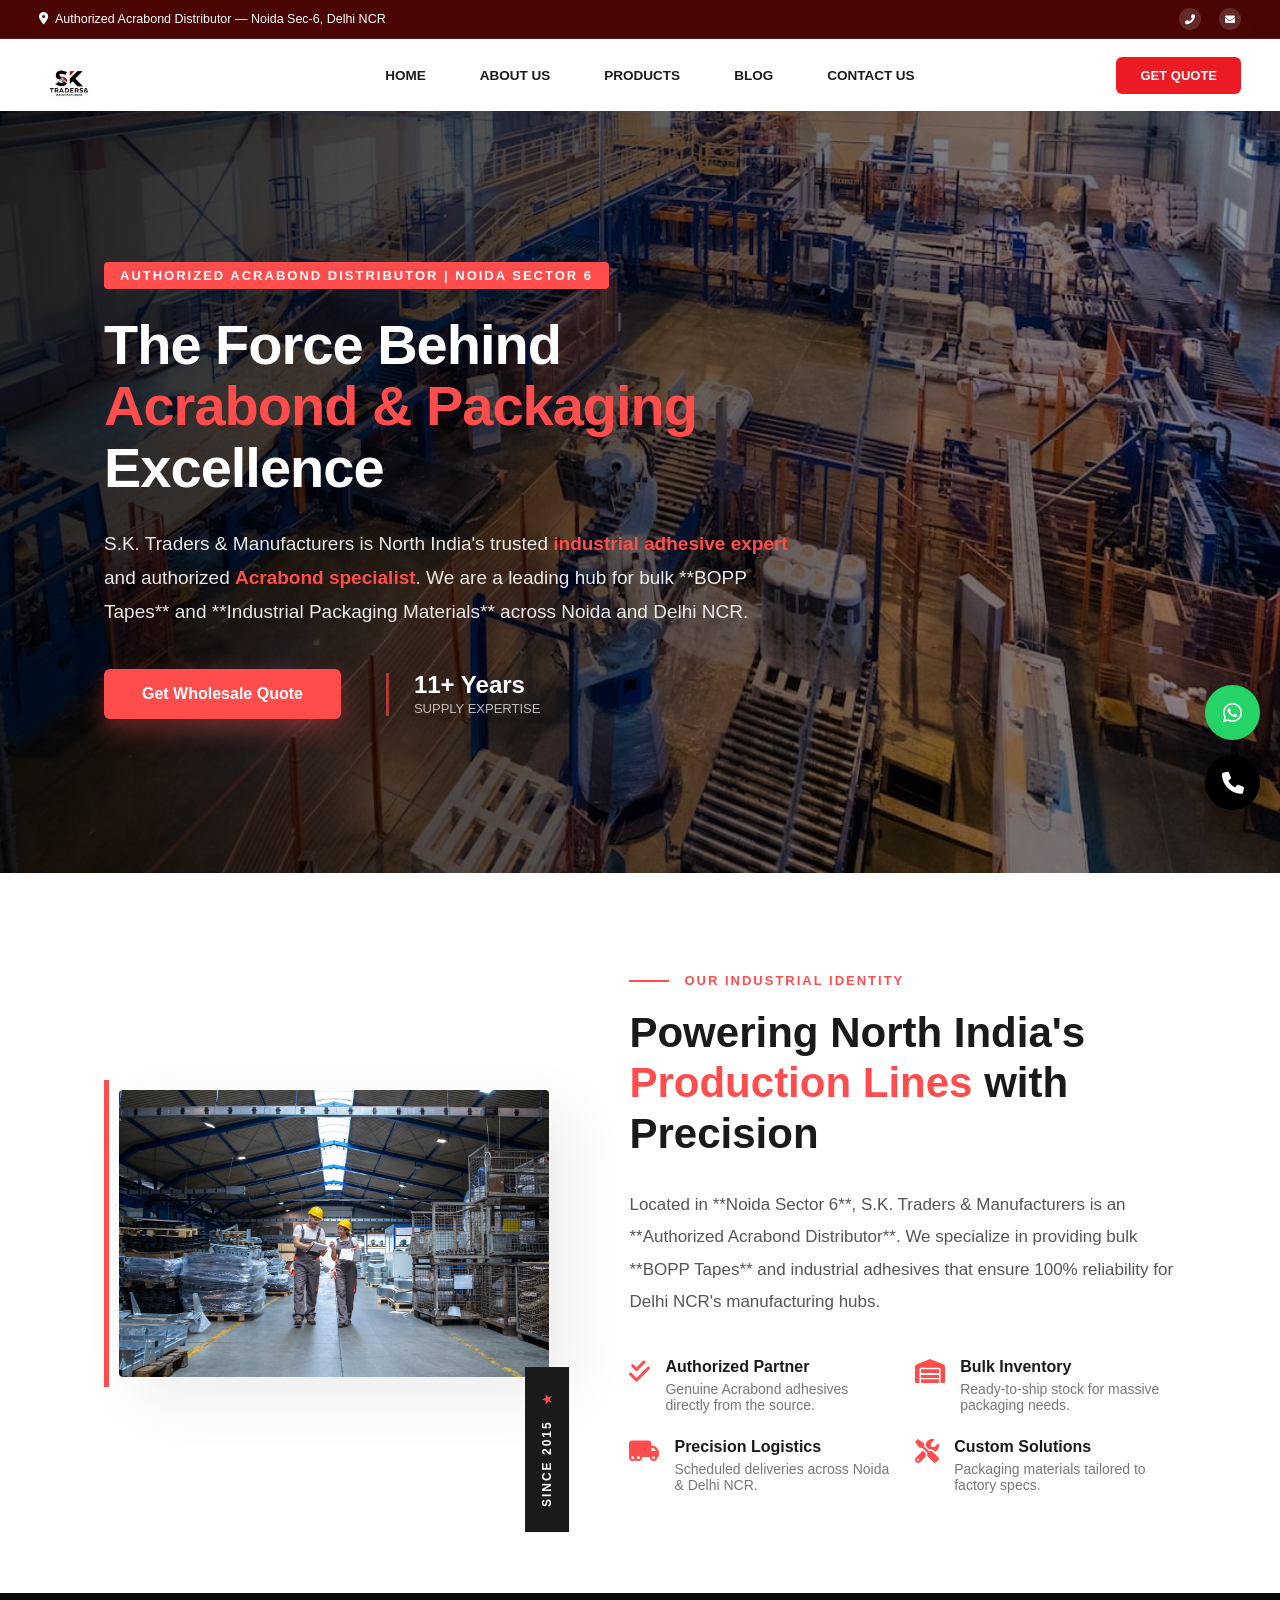
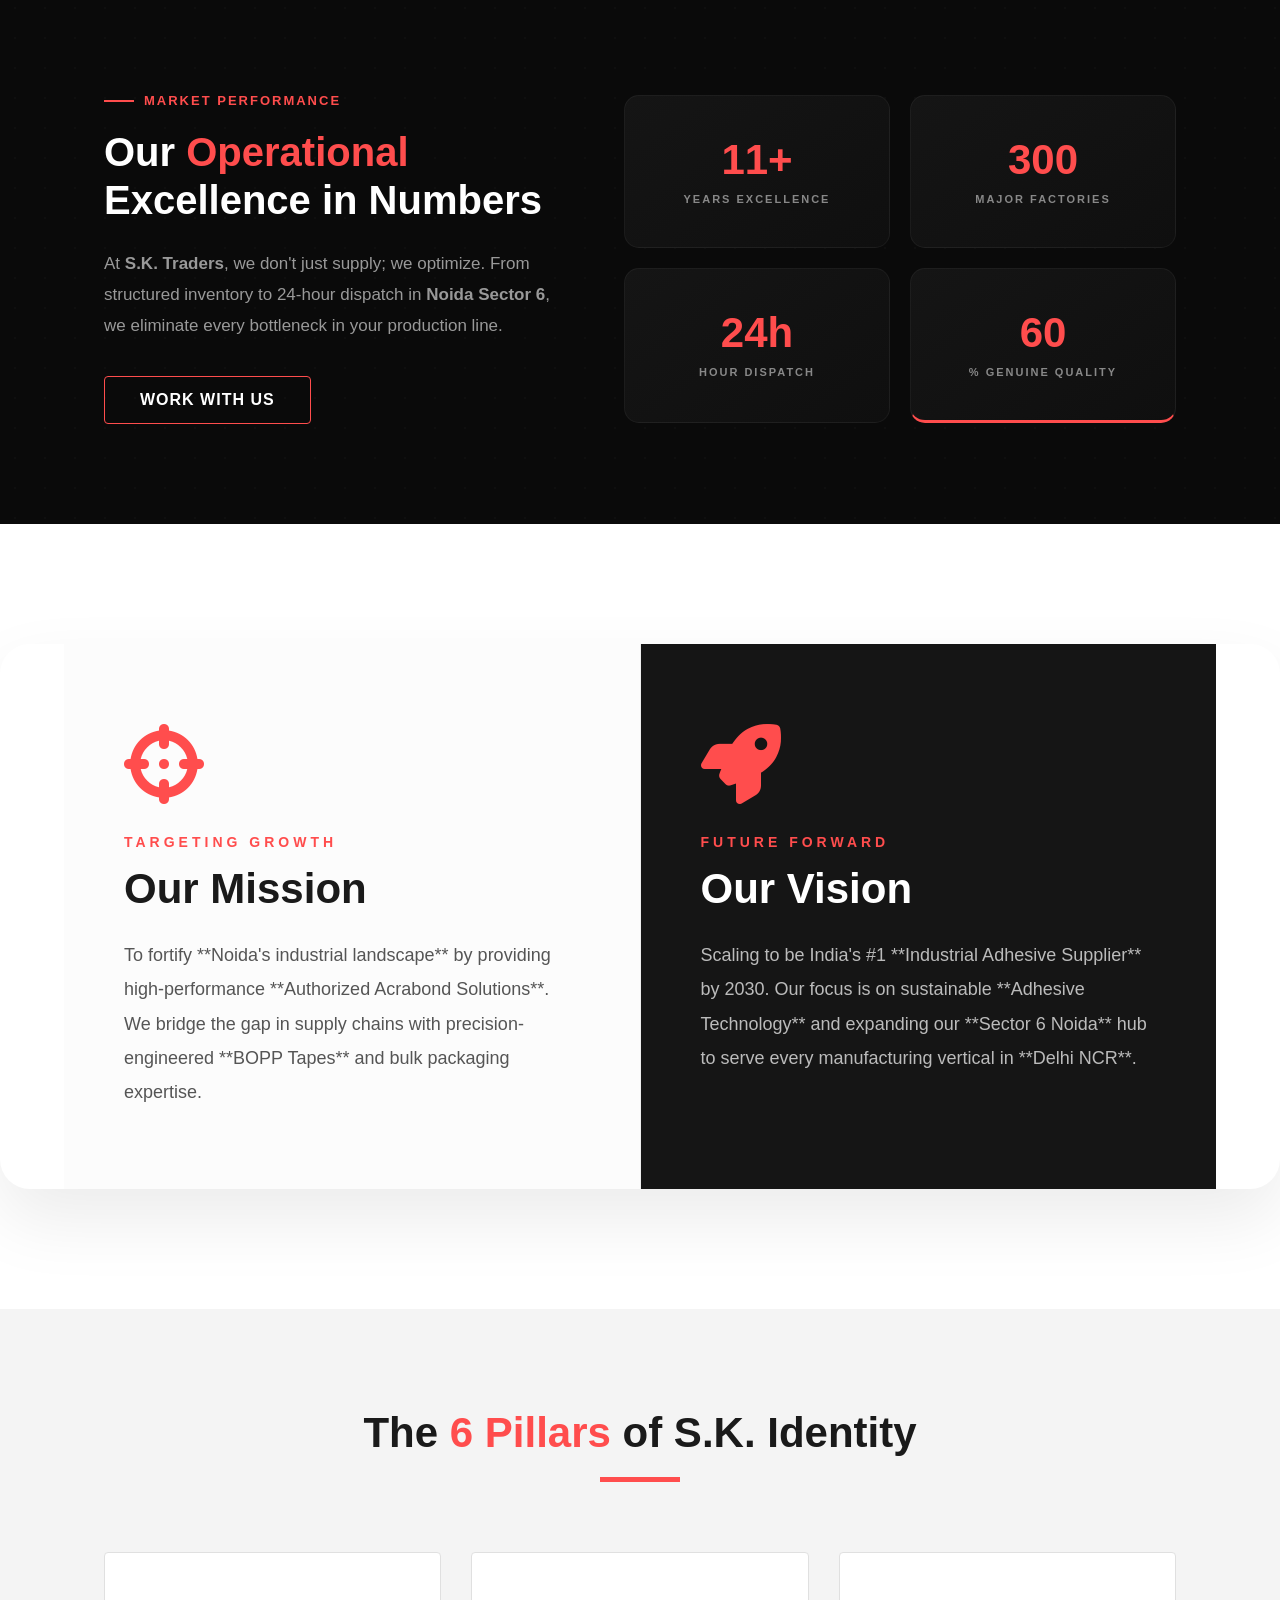
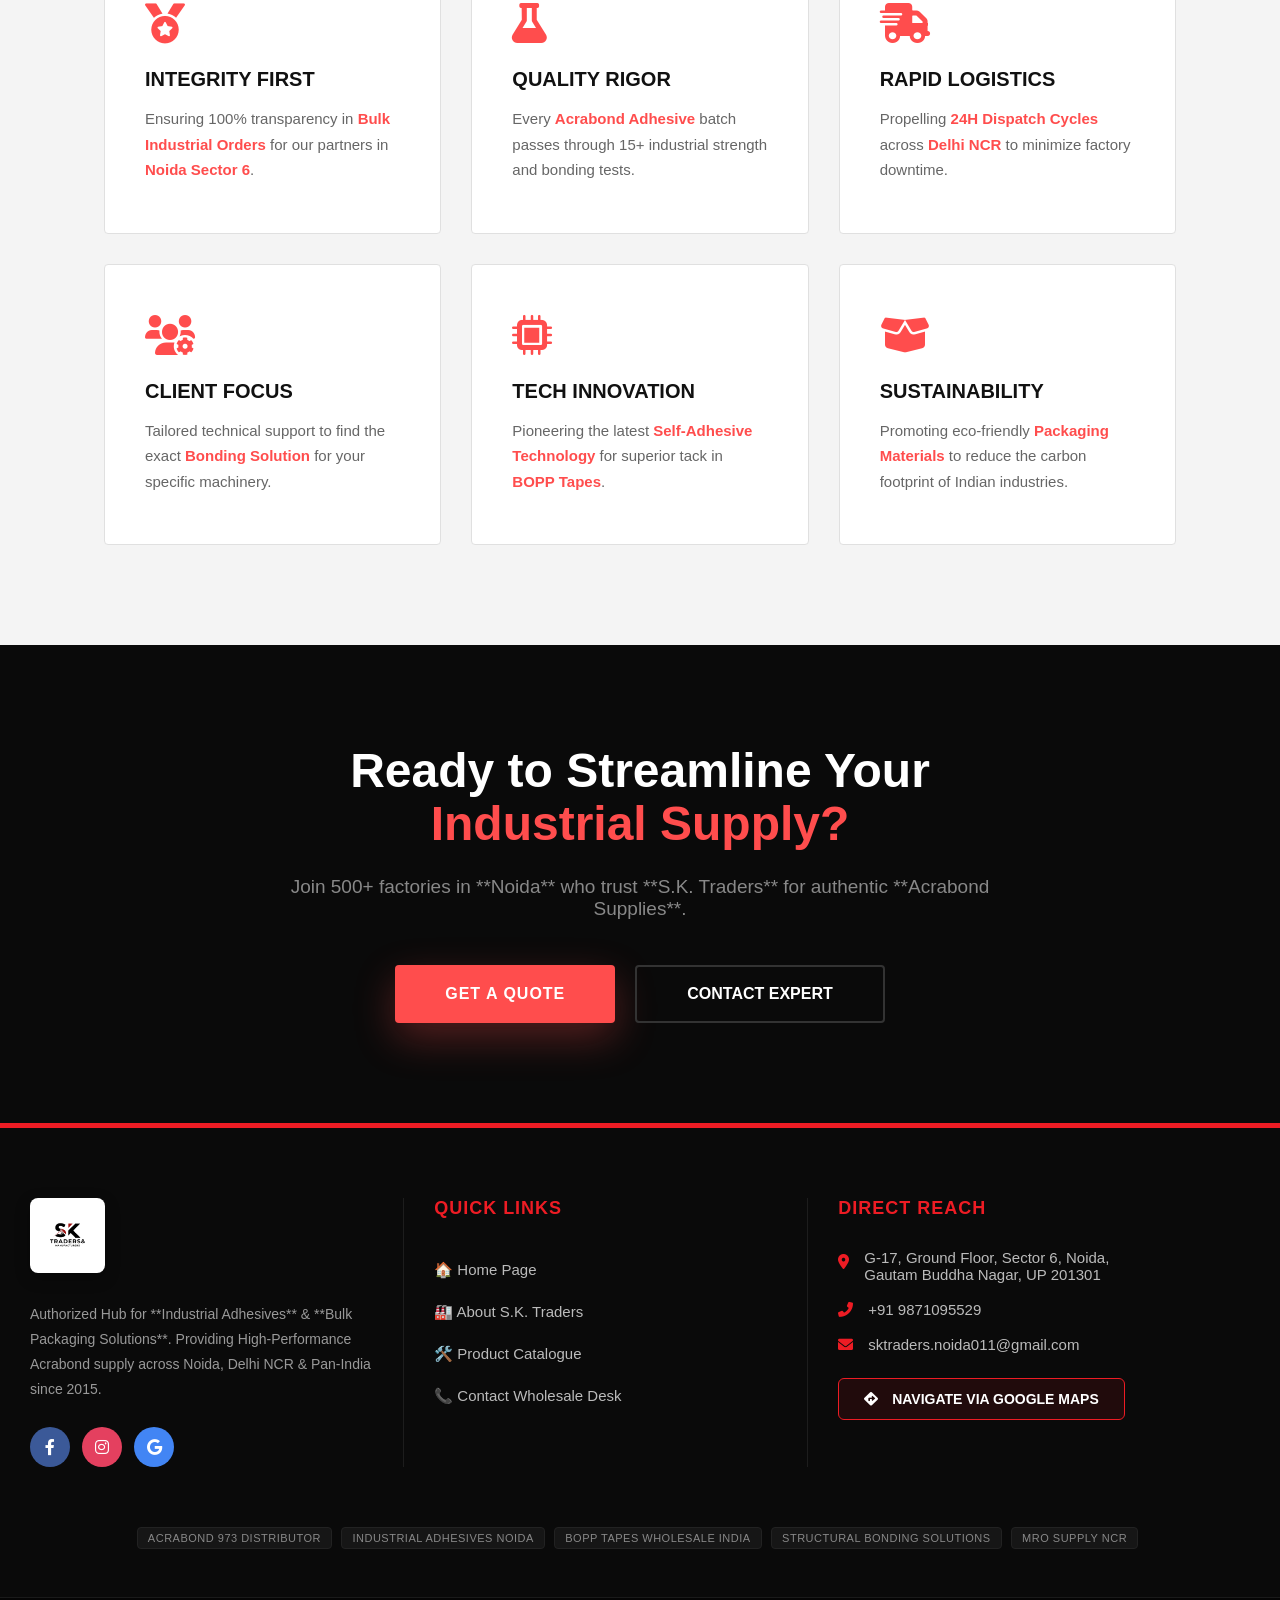
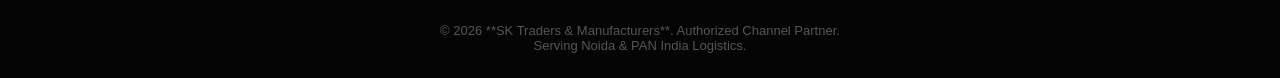
<file: about.html>
<!DOCTYPE html>
<html lang="en">
<head>
    <!-- Google tag (gtag.js) -->
<script async src="https://www.googletagmanager.com/gtag/js?id=G-G7H6WRE0QJ"></script>
<script>
  window.dataLayer = window.dataLayer || [];
  function gtag(){dataLayer.push(arguments);}
  gtag('js', new Date());

  gtag('config', 'G-G7H6WRE0QJ');
</script>
    
    <meta charset="UTF-8">
    <meta name="viewport" content="width=device-width, initial-scale=1.0">

    <title>About S.K. Traders | Authorized Acrabond Distributor & Industrial Packaging Noida</title>
    <meta name="description" content="S.K. Traders & Manufacturers: Authorized Acrabond Adhesive distributor in Noida Sector 6. Leading B2B supplier of BOPP tapes and industrial packaging materials in Delhi NCR. Get wholesale quotes!">
    <meta name="keywords" content="About SK Traders, Acrabond distributor Noida, industrial adhesive supplier Delhi NCR, BOPP tape wholesale Noida, SK Traders Sector 6, industrial packaging history">
    <link rel="canonical" href="https://sktradersmanufacturers.com/about.html" />

    <meta property="og:type" content="article">
    <meta property="og:title" content="About S.K. Traders | Noida's Authorized Acrabond Distributor">
    <meta property="og:description" content="Authorized Acrabond distributor & industrial packaging hub in Noida. Serving Delhi NCR with premium bonding solutions.">
    <meta property="og:url" content="https://sktradersmanufacturers.com/about.html">
    <meta property="og:image" content="https://sktradersmanufacturers.com/assets/images/logo.png">
    <meta property="og:site_name" content="S.K. Traders & Manufacturers">

    <link rel="icon" type="image/png" href="favicon.png">

    <link rel="preconnect" href="https://fonts.googleapis.com">
    <link rel="preconnect" href="https://fonts.gstatic.com" crossorigin>
    <link href="https://fonts.googleapis.com/css2?family=Poppins:wght@400;600;800&display=swap" rel="stylesheet">
    <link rel="stylesheet" href="https://cdnjs.cloudflare.com/ajax/libs/font-awesome/6.5.1/css/all.min.css">
    <link rel="stylesheet" href="css/style.css">

    <script type="application/ld+json">
    {
      "@context": "https://schema.org",
      "@type": "LocalBusiness",
      "name": "S.K. Traders & Manufacturers",
      "image": "https://sktradersmanufacturers.com/assets/images/logo.png",
      "@id": "https://sktradersmanufacturers.com",
      "url": "https://sktradersmanufacturers.com",
      "telephone": "+919871095529",
      "priceRange": "₹₹",
      "address": {
        "@type": "PostalAddress",
        "streetAddress": "Sector 6",
        "addressLocality": "Noida",
        "addressRegion": "UP",
        "postalCode": "201301",
        "addressCountry": "IN"
      },
      "geo": {
        "@type": "GeoCoordinates",
        "latitude": 28.5847,
        "longitude": 77.3159
      },
      "areaServed": [
        "Noida Sector 6",
        "Noida Phase 2",
        "Greater Noida",
        "Delhi NCR",
        "Gurgaon",
        "Faridabad",
        "Ghaziabad"
      ],
      "knowsAbout": [
        "Acrabond Industrial Adhesives",
        "BOPP Packaging Tapes",
        "Industrial Bonding Solutions",
        "Wholesale Industrial Supplies",
        "Self-Adhesive Technology"
      ],
      "brand": {
        "@type": "Brand",
        "name": "Acrabond"
      },
      "description": "Authorized Acrabond Distributor and Premium Industrial Packaging Hub in Noida Sector 6. Specializing in Bulk BOPP Tapes and High-Performance Adhesives for Delhi NCR manufacturing units.",
      "openingHoursSpecification": {
        "@type": "OpeningHoursSpecification",
        "dayOfWeek": [
          "Monday", "Tuesday", "Wednesday", "Thursday", "Friday", "Saturday"
        ],
        "opens": "09:00",
        "closes": "19:00"
      },
      "sameAs": [
        "https://wa.me/919871095529"
      ]
    }
    </script>
</head>

<body>

  <!-- ================= HEADER ================= -->
  <link href="https://fonts.googleapis.com/css2?family=Poppins:wght@400;500;600;700;800&display=swap" rel="stylesheet">
<link rel="stylesheet" href="https://cdnjs.cloudflare.com/ajax/libs/font-awesome/6.0.0/css/all.min.css">

<style>
  /* ===== 1. DESKTOP DESIGN (LOCKED - NO CHANGES) ===== */
  #sk-header-main { position: fixed; top: 0; left: 0; width: 100%; z-index: 999999; font-family: 'Poppins', sans-serif; }
  .sk-top-bar { background: #4a0404; color: #fff; padding: 8px 0; font-size: 12.5px; border-bottom: 1px solid rgba(255,255,255,0.1); }
  .sk-top-wrap { max-width: 1250px; margin: 0 auto; padding: 0 24px; display: flex; justify-content: space-between; align-items: center; }
  .sk-top-left { display: flex; align-items: center; gap: 7px; font-weight: 500; }
  .sk-top-right { display: flex; align-items: center; gap: 18px; }
  .sk-top-link { color: #fff; text-decoration: none; font-weight: 600; display: flex; align-items: center; gap: 7px; }
  .sk-top-icon { width: 22px; height: 22px; background: rgba(255,255,255,0.15); border-radius: 50%; display: flex; align-items: center; justify-content: center; font-size: 10px; }

  .sk-nav-bar { background: #fff; box-shadow: 0 2px 20px rgba(0,0,0,0.08); }
  .sk-nav-wrap { max-width: 1250px; margin: 0 auto; padding: 0 24px; display: flex; justify-content: space-between; align-items: center; height: 72px; position: relative; }
  .sk-logo img { height: 60px; width: auto; display: block; filter: drop-shadow(0 1px 3px rgba(0,0,0,0.1)); }
  
  .sk-menu { display: flex; align-items: center; gap: 6px; list-style: none; margin: 0; padding: 0; position: absolute; left: 50%; transform: translateX(-50%); }
  .sk-menu li a { text-decoration: none; color: #1a1a1a; font-weight: 600; font-size: 13.5px; text-transform: uppercase; padding: 8px 14px; position: relative; transition: 0.3s; }
  .sk-menu li a:not(.sk-btn-quote):hover { color: #ED1C24; }

  @keyframes sk-pulse { 0% { box-shadow: 0 0 0 0 rgba(237,28,36,0.4); } 70% { box-shadow: 0 0 0 10px rgba(237,28,36,0); } 100% { box-shadow: 0 0 0 0 rgba(237,28,36,0); } }
  .sk-btn-quote { background: #ED1C24 !important; color: #fff !important; padding: 11px 24px !important; border-radius: 6px !important; font-weight: 700 !important; font-size: 13px !important; text-transform: uppercase !important; animation: sk-pulse 2.5s infinite; text-decoration: none; }

  .sk-hamburger { display: none; flex-direction: column; gap: 5px; cursor: pointer; border: none; background: none; }
  .sk-hamburger span { width: 24px; height: 2.5px; background: #1a1a1a; border-radius: 3px; display: block; transition: 0.3s; }

  /* ===== 2. MOBILE REPAIR (SURGICAL FIXES) ===== */
  @media (max-width: 991px) {
    /* FIX: Top Bar Line (No Cutting) */
    .sk-top-wrap { flex-direction: row !important; justify-content: space-between !important; padding: 0 10px !important; }
    .sk-top-left .sk-addr-text { 
        display: inline !important; 
        font-size: 9px !important; /* Smaller size for mobile fit */
        white-space: nowrap !important;
        letter-spacing: -0.2px;
    }
    .sk-top-right { gap: 10px !important; }
    .sk-top-link .sk-link-label { display: none; } /* Show only icons on very small screens */

    .sk-nav-wrap { height: 60px; padding: 0 15px; position: relative; }
    .sk-logo img { height: 44px !important; }
    .sk-btn-quote { display: none !important; } /* Desktop quote hide */

    /* FIX: Menu Alignment (Contact Us Alignment) */
    .sk-menu { 
        display: none; position: absolute; top: 100%; left: 0; right: 0; 
        background: #fff; flex-direction: column; padding: 0; 
        box-shadow: 0 12px 30px rgba(0,0,0,0.12); transform: none; width: 100%;
    }
    .sk-menu.active { display: flex !important; }
    .sk-menu li { width: 100% !important; border-bottom: 1px solid #f2f2f2; }
    .sk-menu li a { 
        display: flex !important; 
        align-items: center !important; 
        justify-content: flex-start !important; /* Force Left Alignment */
        padding: 16px 24px !important; 
        width: 100% !important; 
        font-size: 14px !important; 
        text-align: left !important;
        margin: 0 !important;
    }
    .sk-menu li a::before { content: '→'; color: #ED1C24; margin-right: 12px; font-weight: 800; }
    
    .sk-hamburger { display: flex !important; }
    .sk-hamburger.open span:nth-child(1) { transform: translateY(7.5px) rotate(45deg); }
    .sk-hamburger.open span:nth-child(2) { opacity: 0; }
    .sk-hamburger.open span:nth-child(3) { transform: translateY(-7.5px) rotate(-45deg); }
  }
</style>

<header id="sk-header-main">
  <div class="sk-top-bar">
    <div class="sk-top-wrap">
      <div class="sk-top-left">
        <i class="fas fa-map-marker-alt"></i>
        <span class="sk-addr-text">Authorized Acrabond Distributor — Noida Sec-6, Delhi NCR</span>
      </div>
      <div class="sk-top-right">
        <a href="tel:+919871095529" class="sk-top-link"><span class="sk-top-icon"><i class="fas fa-phone-alt"></i></span></a>
        <a href="mailto:sktraders.noida011@gmail.com" class="sk-top-link"><span class="sk-top-icon"><i class="fas fa-envelope"></i></span></a>
      </div>
    </div>
  </div>

  <nav class="sk-nav-bar">
    <div class="sk-nav-wrap">
      <div class="sk-logo">
        <a href="index.html"><img src="assets/images/logo.png" alt="SK Traders"></a>
      </div>

      <ul class="sk-menu" id="sk-mobile-menu">
        <li><a href="index.html">Home</a></li>
        <li><a href="about.html">About Us</a></li>
        <li><a href="products.html">Products</a></li>
          <li><a href="blog.html">Blog</a></li>
        <li><a href="contact.html">Contact Us</a></li>
      </ul>

      <a href="contact.html" class="sk-btn-quote">Get Quote</a>

      <button class="sk-hamburger" id="sk-hamburger" onclick="skToggleMenu()">
        <span></span><span></span><span></span>
      </button>
    </div>
  </nav>
</header>

<div style="height:108px;" class="sk-spacer"></div>
<style> @media (max-width: 991px) { .sk-spacer { height: 88px !important; } } </style>

<script>
  function skToggleMenu() {
    var menu = document.getElementById('sk-mobile-menu');
    var ham = document.getElementById('sk-hamburger');
    var open = menu.classList.toggle('active');
    ham.classList.toggle('open', open);
  }
</script>

  <!-- ================= HERO ================= -->
  <section id="about-hero" style="position: relative; height: 85vh; min-height: 500px; background: url('assets/images/about-hero-factory.jpg') center/cover no-repeat; display: flex; align-items: center; font-family: 'Poppins', sans-serif; overflow: hidden;">
    
    <div style="position: absolute; top: 0; left: 0; width: 100%; height: 100%; background: linear-gradient(90deg, rgba(0,0,0,0.85) 0%, rgba(0,0,0,0.4) 100%); z-index: 1;"></div>

    <div style="max-width: 1200px; margin: 0 auto; padding: 0 5%; position: relative; z-index: 2; width: 100%;">
        
        <div style="max-width: 850px;">
            <span style="display: inline-block; background: #ff4d4d; color: #fff; padding: 6px 16px; border-radius: 4px; font-size: 13px; font-weight: 700; text-transform: uppercase; letter-spacing: 2px; margin-bottom: 25px;">
                Authorized Acrabond Distributor | Noida Sector 6
            </span>

            <h1 style="font-size: clamp(32px, 5.2vw, 56px); color: #ffffff; font-weight: 800; line-height: 1.1; margin-bottom: 28px; letter-spacing: -1px;">
                The Force Behind <br>
                <span style="color: #ff4d4d;">Acrabond & Packaging</span> Excellence
            </h1>

            <p style="font-size: clamp(16px, 2vw, 19px); color: rgba(255,255,255,0.9); line-height: 1.8; margin-bottom: 40px; font-weight: 400; max-width: 700px;">
                S.K. Traders & Manufacturers is North India's trusted <strong style="color: #ff4d4d;">industrial adhesive expert</strong> and authorized <strong style="color: #ff4d4d;">Acrabond specialist</strong>. We are a leading hub for bulk **BOPP Tapes** and **Industrial Packaging Materials** across Noida and Delhi NCR.
            </p>

            <div style="display: flex; flex-wrap: wrap; gap: 20px; align-items: center;">
                
                <style>
                    @keyframes btn-float {
                        0% { transform: translateY(0); }
                        50% { transform: translateY(-5px); }
                        100% { transform: translateY(0); }
                    }
                    .animated-quote-btn {
                        background: #ff4d4d; 
                        color: #fff; 
                        padding: 16px 38px; 
                        border-radius: 6px; 
                        text-decoration: none; 
                        font-weight: 700; 
                        font-size: 16px; 
                        display: inline-block;
                        transition: all 0.4s cubic-bezier(0.175, 0.885, 0.32, 1.275);
                        box-shadow: 0 10px 25px rgba(255,77,77,0.35);
                        animation: btn-float 3s ease-in-out infinite;
                    }
                    .animated-quote-btn:hover {
                        background: #800000 !important;
                        transform: scale(1.05) !important;
                        box-shadow: 0 15px 30px rgba(255,77,77,0.5) !important;
                    }
                    /* Mobile Adjustments */
                    @media (max-width: 768px) {
                        .stats-box { margin-left: 0 !important; border-left: none !important; border-top: 3px solid rgba(255,77,77,0.6); padding-left: 0 !important; padding-top: 15px; margin-top: 10px; width: 100%; }
                    }
                </style>

                <a href="contact.html" class="animated-quote-btn">
                    Get Wholesale Quote
                </a>
                
                <div class="stats-box" style="display: flex; align-items: center; gap: 12px; margin-left: 25px; border-left: 3px solid rgba(255,77,77,0.6); padding-left: 25px;">
                    <div>
                        <span style="display: block; color: #fff; font-weight: 800; font-size: 24px; line-height: 1;">11+ Years</span>
                        <span style="display: block; color: rgba(255,255,255,0.7); font-size: 13px; text-transform: uppercase; margin-top: 4px;">Supply Expertise</span>
                    </div>
                </div>
            </div>
        </div>
    </div>
</section>
  <!-- ================= ABOUT PAGE CONTENT ================= -->
  <section id="sk-identity" style="padding: 100px 0; background: #ffffff; font-family: 'Poppins', sans-serif; overflow: hidden;">
    <div style="max-width: 1200px; margin: 0 auto; padding: 0 5%; display: flex; flex-wrap: wrap; align-items: center; gap: 70px;">
        
        <div id="identity-img-box" style="flex: 1; min-width: 320px; opacity: 0; transform: translateX(-100px); transition: all 1s cubic-bezier(0.25, 0.46, 0.45, 0.94);">
            <div style="position: relative; padding: 10px; border-left: 5px solid #ff4d4d;">
                <img src="assets/images/factory-workers-production-floor.jpg" alt="Authorized Acrabond Distributor Noida Sector 6 Warehouse Operations - S.K. Traders & Manufacturers" style="width: 100%; border-radius: 4px; box-shadow: 20px 20px 60px rgba(0,0,0,0.08); display: block;">
                
                <div style="position: absolute; bottom: 20px; right: -10px; background: #1a1a1a; color: #fff; padding: 15px 25px; transform: rotate(-90deg); transform-origin: right bottom; font-weight: 800; letter-spacing: 2px; text-transform: uppercase; font-size: 12px;">
                    Since 2015 <span style="color:#ff4d4d; margin-left:10px;">★</span>
                </div>
            </div>
        </div>

        <div id="identity-content-box" style="flex: 1.2; min-width: 320px; opacity: 0; transform: translateY(50px); transition: all 1s ease-out 0.3s;">
            <div style="display: flex; align-items: center; gap: 15px; margin-bottom: 20px;">
                <span style="width: 40px; height: 2px; background: #ff4d4d;"></span>
                <span style="color: #ff4d4d; text-transform: uppercase; font-weight: 800; letter-spacing: 2px; font-size: 13px;">Our Industrial Identity</span>
            </div>

            <h2 style="font-size: clamp(28px, 4.5vw, 42px); color: #1a1a1a; font-weight: 900; line-height: 1.2; margin-bottom: 30px;">
                Powering North India's <br> <span style="color: #ff4d4d;">Production Lines</span> with Precision
            </h2>

            <p style="color: #555; font-size: 17px; line-height: 1.9; margin-bottom: 40px;">
                Located in **Noida Sector 6**, S.K. Traders & Manufacturers is an **Authorized Acrabond Distributor**. We specialize in providing bulk **BOPP Tapes** and industrial adhesives that ensure 100% reliability for Delhi NCR's manufacturing hubs.
            </p>

            <div style="display: grid; grid-template-columns: repeat(auto-fit, minmax(240px, 1fr)); gap: 25px;">
                
                <div style="display: flex; gap: 15px;">
                    <div style="color: #ff4d4d; font-size: 24px;"><i class="fas fa-check-double"></i></div>
                    <div>
                        <h5 style="margin: 0 0 5px; font-weight: 800; color: #1a1a1a; font-size: 16px;">Authorized Partner</h5>
                        <p style="margin: 0; font-size: 14px; color: #777;">Genuine Acrabond adhesives directly from the source.</p>
                    </div>
                </div>

                <div style="display: flex; gap: 15px;">
                    <div style="color: #ff4d4d; font-size: 24px;"><i class="fas fa-warehouse"></i></div>
                    <div>
                        <h5 style="margin: 0 0 5px; font-weight: 800; color: #1a1a1a; font-size: 16px;">Bulk Inventory</h5>
                        <p style="margin: 0; font-size: 14px; color: #777;">Ready-to-ship stock for massive packaging needs.</p>
                    </div>
                </div>

                <div style="display: flex; gap: 15px;">
                    <div style="color: #ff4d4d; font-size: 24px;"><i class="fas fa-truck-moving"></i></div>
                    <div>
                        <h5 style="margin: 0 0 5px; font-weight: 800; color: #1a1a1a; font-size: 16px;">Precision Logistics</h5>
                        <p style="margin: 0; font-size: 14px; color: #777;">Scheduled deliveries across Noida & Delhi NCR.</p>
                    </div>
                </div>

                <div style="display: flex; gap: 15px;">
                    <div style="color: #ff4d4d; font-size: 24px;"><i class="fas fa-tools"></i></div>
                    <div>
                        <h5 style="margin: 0 0 5px; font-weight: 800; color: #1a1a1a; font-size: 16px;">Custom Solutions</h5>
                        <p style="margin: 0; font-size: 14px; color: #777;">Packaging materials tailored to factory specs.</p>
                    </div>
                </div>

            </div>
        </div>
    </div>
</section>

<script>
    const observer = new IntersectionObserver((entries) => {
        entries.forEach(entry => {
            if (entry.isIntersecting) {
                if(entry.target.id === 'identity-img-box') {
                    entry.target.style.opacity = '1';
                    entry.target.style.transform = 'translateX(0)';
                }
                if(entry.target.id === 'identity-content-box') {
                    entry.target.style.opacity = '1';
                    entry.target.style.transform = 'translateY(0)';
                }
            }
        });
    }, { threshold: 0.2 });

    observer.observe(document.getElementById('identity-img-box'));
    observer.observe(document.getElementById('identity-content-box'));
</script>

<section id="sk-stats-dark" style="padding: 100px 0; background: #0a0a0a; color: #fff; font-family: 'Poppins', sans-serif; overflow: hidden; position: relative;">
    
    <div style="position: absolute; top: 0; left: 0; width: 100%; height: 100%; background-image: radial-gradient(#1a1a1a 1px, transparent 1px); background-size: 30px 30px; opacity: 0.3;"></div>

    <div style="max-width: 1200px; margin: 0 auto; padding: 0 5%; display: flex; flex-wrap: wrap; align-items: center; gap: 60px; position: relative; z-index: 2;">
        
        <div id="stats-text" style="flex: 1; min-width: 320px; opacity: 0; transform: translateX(-50px); transition: 1s ease-out;">
            <div style="display: flex; align-items: center; gap: 10px; margin-bottom: 20px;">
                <span style="width: 30px; height: 2px; background: #ff4d4d;"></span>
                <span style="color: #ff4d4d; text-transform: uppercase; font-weight: 700; letter-spacing: 2px; font-size: 13px;">Market Performance</span>
            </div>
            <h2 style="font-size: clamp(28px, 4.5vw, 40px); font-weight: 800; line-height: 1.2; margin-bottom: 25px;">
                Our <span style="color: #ff4d4d;">Operational</span> Excellence in Numbers
            </h2>
            <p style="color: #999; font-size: 17px; line-height: 1.8; margin-bottom: 35px;">
                At <strong>S.K. Traders</strong>, we don't just supply; we optimize. From structured inventory to 24-hour dispatch in <strong>Noida Sector 6</strong>, we eliminate every bottleneck in your production line.
            </p>
            <a href="contact.html" style="display: inline-block; padding: 14px 35px; border: 1px solid #ff4d4d; color: #fff; text-decoration: none; font-weight: 700; border-radius: 4px; transition: 0.4s; letter-spacing: 1px;" onmouseover="this.style.background='#ff4d4d'; this.style.boxShadow='0 0 20px rgba(255,77,77,0.4)';" onmouseout="this.style.background='transparent'; this.style.boxShadow='none';">
                WORK WITH US
            </a>
        </div>

        <div id="stats-cards-grid" style="flex: 1.2; min-width: 320px; display: grid; grid-template-columns: 1fr 1fr; gap: 20px; opacity: 0; transform: translateY(50px); transition: 1s ease-out 0.3s;">
            <style>
                .stat-tile {
                    background: linear-gradient(145deg, #151515, #0f0f0f);
                    padding: 40px 20px;
                    border-radius: 15px;
                    text-align: center;
                    border: 1px solid rgba(255,255,255,0.05);
                    position: relative;
                    overflow: hidden;
                    transition: 0.4s;
                }
                .stat-tile:hover {
                    border-color: #ff4d4d;
                    transform: translateY(-10px);
                    box-shadow: 0 20px 40px rgba(0,0,0,0.5);
                }
                .stat-tile::before {
                    content: "";
                    position: absolute;
                    top: -50%; left: -50%; width: 200%; height: 200%;
                    background: radial-gradient(circle, rgba(255,77,77,0.05) 0%, transparent 70%);
                    opacity: 0; transition: 0.4s;
                }
                .stat-tile:hover::before { opacity: 1; }
                
                .counter-val {
                    font-size: 42px; font-weight: 900; color: #ff4d4d; display: block; margin-bottom: 5px;
                }
            </style>

            <div class="stat-tile">
                <span class="counter-val" data-target="11">0</span>
                <span style="font-size: 11px; text-transform: uppercase; letter-spacing: 2px; color: #888; font-weight: 700;">Years Excellence</span>
            </div>
            
            <div class="stat-tile">
                <span class="counter-val" data-target="500">0</span>
                <span style="font-size: 11px; text-transform: uppercase; letter-spacing: 2px; color: #888; font-weight: 700;">Major Factories</span>
            </div>
            
            <div class="stat-tile">
                <span class="counter-val" data-target="24">0</span>
                <span style="font-size: 11px; text-transform: uppercase; letter-spacing: 2px; color: #888; font-weight: 700;">Hour Dispatch</span>
            </div>
            
            <div class="stat-tile" style="border-bottom: 3px solid #ff4d4d;">
                <span class="counter-val" data-target="100">0</span>
                <span style="font-size: 11px; text-transform: uppercase; letter-spacing: 2px; color: #888; font-weight: 700;">% Genuine Quality</span>
            </div>
        </div>
    </div>
</section>

<script>
    // Intersection Observer to trigger animations
    const statsObserver = new IntersectionObserver((entries) => {
        entries.forEach(entry => {
            if (entry.isIntersecting) {
                // Reveal containers
                document.getElementById('stats-text').style.opacity = '1';
                document.getElementById('stats-text').style.transform = 'translateX(0)';
                document.getElementById('stats-cards-grid').style.opacity = '1';
                document.getElementById('stats-cards-grid').style.transform = 'translateY(0)';

                // Start Counting Animation
                const counters = document.querySelectorAll('.counter-val');
                counters.forEach(counter => {
                    const updateCount = () => {
                        const target = +counter.getAttribute('data-target');
                        const count = +counter.innerText;
                        const speed = target / 50; // Adjust speed here

                        if (count < target) {
                            counter.innerText = Math.ceil(count + speed);
                            setTimeout(updateCount, 30);
                        } else {
                            counter.innerText = target + (target === 11 || target === 500 ? '+' : (target === 100 ? '%' : 'h'));
                        }
                    };
                    updateCount();
                });
                statsObserver.unobserve(entry.target);
            }
        });
    }, { threshold: 0.3 });

    statsObserver.observe(document.getElementById('sk-stats-dark'));
</script>

   <!-- Mission, Vision & Values Section -->
<section id="sk-mission-vision" style="padding: 120px 0; background: #ffffff; font-family: 'Poppins', sans-serif; overflow: hidden;">
    <div style="max-width: 1300px; margin: 0 auto; padding: 0 5%; display: flex; flex-wrap: wrap; gap: 0; border-radius: 30px; overflow: hidden; box-shadow: 0 30px 70px rgba(0,0,0,0.08);">
        
        <style>
            .split-card { flex: 1; min-width: 350px; padding: 80px 60px; position: relative; opacity: 0; transition: all 1.5s cubic-bezier(0.19, 1, 0.22, 1); }
            .mission-side { background: #fcfcfc; transform: translateX(-100px); border-right: 1px solid #eee; }
            .vision-side { background: #151515; color: #fff; transform: translateX(100px); }
            
            .split-card.active { opacity: 1; transform: translateX(0); }
            
            .big-icon { font-size: 80px; color: #ff4d4d; margin-bottom: 30px; display: block; transition: 0.5s; }
            .split-card:hover .big-icon { transform: scale(1.1) rotate(5deg); filter: drop-shadow(0 0 15px rgba(255,77,77,0.5)); }
            
            @media (max-width: 768px) { .split-card { padding: 50px 30px; } }
        </style>

        <div class="split-card mission-side" id="mission-trigger">
            <i class="fas fa-crosshairs big-icon"></i>
            <h4 style="color: #ff4d4d; text-transform: uppercase; letter-spacing: 4px; font-weight: 800; font-size: 14px; margin-bottom: 15px;">Targeting Growth</h4>
            <h2 style="font-size: 42px; font-weight: 900; color: #1a1a1a; margin-bottom: 25px;">Our Mission</h2>
            <p style="color: #555; font-size: 18px; line-height: 1.9;">
                To fortify **Noida's industrial landscape** by providing high-performance **Authorized Acrabond Solutions**. We bridge the gap in supply chains with precision-engineered **BOPP Tapes** and bulk packaging expertise.
            </p>
        </div>

        <div class="split-card vision-side" id="vision-trigger">
            <i class="fas fa-rocket big-icon"></i>
            <h4 style="color: #ff4d4d; text-transform: uppercase; letter-spacing: 4px; font-weight: 800; font-size: 14px; margin-bottom: 15px;">Future Forward</h4>
            <h2 style="font-size: 42px; font-weight: 900; color: #fff; margin-bottom: 25px;">Our Vision</h2>
            <p style="color: #bbb; font-size: 18px; line-height: 1.9;">
                Scaling to be India's #1 **Industrial Adhesive Supplier** by 2030. Our focus is on sustainable **Adhesive Technology** and expanding our **Sector 6 Noida** hub to serve every manufacturing vertical in **Delhi NCR**.
            </p>
        </div>
    </div>
</section>

<section id="sk-values-new" style="padding: 100px 0; background: #f4f4f4; font-family: 'Poppins', sans-serif;">
    <div style="max-width: 1200px; margin: 0 auto; padding: 0 5%;">
        <div style="text-align: center; margin-bottom: 70px;">
            <h2 style="font-size: 42px; font-weight: 900; color: #1a1a1a;">The <span style="color: #ff4d4d;">6 Pillars</span> of S.K. Identity</h2>
            <div style="width: 80px; height: 5px; background: #ff4d4d; margin: 20px auto;"></div>
        </div>

        <div style="display: grid; grid-template-columns: repeat(auto-fit, minmax(320px, 1fr)); gap: 30px;">
            <style>
                .value-box {
                    background: #fff; padding: 50px 40px; border-radius: 4px; position: relative;
                    transition: 0.4s; cursor: pointer; border: 1px solid #e0e0e0; overflow: hidden;
                }
                /* Border Trace Animation on Hover */
                .value-box::before, .value-box::after {
                    content: ''; position: absolute; background: #ff4d4d; transition: all 0.5s; z-index: 5;
                }
                /* Top & Bottom Lines */
                .value-box::before { width: 0; height: 3px; top: 0; left: 0; }
                .value-box:hover::before { width: 100%; }
                /* Right & Left Lines */
                .value-box::after { width: 3px; height: 0; bottom: 0; right: 0; }
                .value-box:hover::after { height: 100%; }

                .value-box:hover { transform: translateY(-10px); box-shadow: 0 20px 40px rgba(0,0,0,0.1); }
                .value-box i { font-size: 40px; color: #ff4d4d; margin-bottom: 25px; display: block; }
                .value-box h4 { font-size: 20px; font-weight: 800; color: #111; margin-bottom: 15px; text-transform: uppercase; }
                .value-box p { font-size: 15px; color: #666; line-height: 1.7; }
                .kw-red { color: #ff4d4d; font-weight: 700; }
            </style>

            <div class="value-box">
                <i class="fas fa-medal"></i>
                <h4>Integrity First</h4>
                <p>Ensuring 100% transparency in <span class="kw-red">Bulk Industrial Orders</span> for our partners in <span class="kw-red">Noida Sector 6</span>.</p>
            </div>
            <div class="value-box">
                <i class="fas fa-flask"></i>
                <h4>Quality Rigor</h4>
                <p>Every <span class="kw-red">Acrabond Adhesive</span> batch passes through 15+ industrial strength and bonding tests.</p>
            </div>
            <div class="value-box">
                <i class="fas fa-truck-fast"></i>
                <h4>Rapid Logistics</h4>
                <p>Propelling <span class="kw-red">24H Dispatch Cycles</span> across <span class="kw-red">Delhi NCR</span> to minimize factory downtime.</p>
            </div>
            <div class="value-box">
                <i class="fas fa-users-gear"></i>
                <h4>Client Focus</h4>
                <p>Tailored technical support to find the exact <span class="kw-red">Bonding Solution</span> for your specific machinery.</p>
            </div>
            <div class="value-box">
                <i class="fas fa-microchip"></i>
                <h4>Tech Innovation</h4>
                <p>Pioneering the latest <span class="kw-red">Self-Adhesive Technology</span> for superior tack in <span class="kw-red">BOPP Tapes</span>.</p>
            </div>
            <div class="value-box">
                <i class="fas fa-box-open"></i>
                <h4>Sustainability</h4>
                <p>Promoting eco-friendly <span class="kw-red">Packaging Materials</span> to reduce the carbon footprint of Indian industries.</p>
            </div>
        </div>
    </div>
</section>

<section id="sk-cta-final" style="padding: 100px 0; background: #0a0a0a; position: relative; overflow: hidden; text-align: center; font-family: 'Poppins', sans-serif;">
    <div style="position: absolute; top: 0; left: 0; width: 100%; height: 100%; background: url('https://www.transparenttextures.com/patterns/carbon-fibre.png'); opacity: 0.1;"></div>
    
    <div style="max-width: 900px; margin: 0 auto; position: relative; z-index: 5; padding: 0 5%;">
        <h2 style="font-size: clamp(30px, 5vw, 48px); color: #fff; font-weight: 900; line-height: 1.1; margin-bottom: 25px;">
            Ready to Streamline Your <br> <span style="color: #ff4d4d;">Industrial Supply?</span>
        </h2>
        <p style="color: #888; font-size: 19px; margin-bottom: 45px;">
            Join 500+ factories in **Noida** who trust **S.K. Traders** for authentic **Acrabond Supplies**. 
        </p>
        
        <div style="display: flex; flex-wrap: wrap; justify-content: center; gap: 20px;">
            <a href="contact.html" style="background: #ff4d4d; color: #fff; padding: 20px 50px; text-decoration: none; font-weight: 800; border-radius: 4px; box-shadow: 0 15px 40px rgba(255,77,77,0.3); transition: 0.3s; letter-spacing: 1px;">GET A QUOTE</a>
            <a href="tel:+919871095529" style="background: transparent; border: 2px solid #333; color: #fff; padding: 18px 50px; text-decoration: none; font-weight: 800; border-radius: 4px; transition: 0.3s;" onmouseover="this.style.borderColor='#ff4d4d'; this.style.color='#ff4d4d'" onmouseout="this.style.borderColor='#333'; this.style.color='#fff'">CONTACT EXPERT</a>
        </div>
    </div>
</section>

<script>
    const revealObserver = new IntersectionObserver((entries) => {
        entries.forEach(entry => {
            if (entry.isIntersecting) {
                entry.target.classList.add('active');
            }
        });
    }, { threshold: 0.25 });

    document.querySelectorAll('.split-card').forEach(el => revealObserver.observe(el));
</script>

  </main>

  <div class="floating-buttons">

    <!-- WhatsApp -->
    <a href="https://wa.me/919871095529?text=Hello%20SK%20Traders%20I%20want%20an%20enquiry"
       class="float-btn whatsapp"
       target="_blank">
        <i class="fa-brands fa-whatsapp"></i>
    </a>

    <!-- Call -->
    <a href="tel:+919871095529"
       class="float-btn call">
        <i class="fa-solid fa-phone"></i>
    </a>

</div>

  <!-- ================= FOOTER ================= -->
  <link rel="stylesheet" href="https://cdnjs.cloudflare.com/ajax/libs/font-awesome/6.0.0/css/all.min.css">

<footer id="sk-premium-footer" style="background: #0a0a0a !important; color: #fff !important; padding: 70px 0 0 0 !important; font-family: 'Poppins', sans-serif !important; border-top: 5px solid #ED1C24 !important; position: relative; z-index: 20;">
    
    <style>
        #sk-premium-footer a { transition: all 0.3s ease !important; text-decoration: none !important; }
        #sk-premium-footer a:hover { color: #ff4d4d !important; padding-left: 5px; }
        
        .footer-column { flex: 1; min-width: 280px; padding: 0 30px; margin-bottom: 40px; }

        /* SEO Keyword Cloud Style */
        .footer-tag {
            display: inline-block; background: rgba(255,255,255,0.05); color: #888;
            padding: 4px 10px; border-radius: 4px; font-size: 11px; margin: 0 5px 8px 0;
            border: 1px solid #222; text-transform: uppercase; letter-spacing: 0.5px;
        }

        /* Desktop Vertical Dividers */
        @media (min-width: 992px) {
            .footer-column:not(:last-child) { border-right: 1px solid rgba(255,255,255,0.08); }
        }

        /* Mobile Optimization */
        @media (max-width: 768px) {
            .footer-column { border-right: none !important; border-bottom: 1px solid #1a1a1a; padding-bottom: 30px; }
            .footer-column:last-child { border-bottom: none; }
            .sk-contact-link { font-size: 14px !important; }
        }
    </style>

    <div style="max-width: 1300px; margin: 0 auto; display: flex; flex-wrap: wrap; justify-content: space-between;">
        
        <div class="footer-column">
            <img src="assets/images/logo.png" style="height: 75px; background: #fff; padding: 10px; border-radius: 8px; margin-bottom: 25px; box-shadow: 0 5px 15px rgba(0,0,0,0.3);" alt="SK Traders & Manufacturers Noida">
            <p style="color: #999; font-size: 14px; line-height: 1.8; margin-bottom: 25px;">
                Authorized Hub for **Industrial Adhesives** & **Bulk Packaging Solutions**. Providing High-Performance Acrabond supply across Noida, Delhi NCR & Pan-India since 2015.
            </p>
            
            <div style="display: flex; gap: 12px;">
                <a href="https://www.facebook.com/share/18HMdKh2vN/" target="_blank" style="color: #fff; background: #3b5998; width: 40px; height: 40px; display: flex; align-items: center; justify-content: center; border-radius: 50%;"><i class="fab fa-facebook-f"></i></a>
                <a href="https://www.instagram.com/sk_traders_manufacturers011" target="_blank" style="color: #fff; background: #e4405f; width: 40px; height: 40px; display: flex; align-items: center; justify-content: center; border-radius: 50%;"><i class="fab fa-instagram"></i></a>
                <a href="https://share.google/kbMkRaPjOZeJocJut" target="_blank" style="color: #fff; background: #4285F4; width: 40px; height: 40px; display: flex; align-items: center; justify-content: center; border-radius: 50%;"><i class="fab fa-google"></i></a>
            </div>
        </div>

        <div class="footer-column">
            <h4 style="color: #ED1C24; margin-bottom: 30px; font-size: 18px; font-weight: 700; text-transform: uppercase; letter-spacing: 1px;">Quick Links</h4>
            <ul style="list-style: none; padding: 0; line-height: 2.8; font-size: 15px;">
                <li><a href="index.html" style="color: #bbb;">🏠 Home Page</a></li>
                <li><a href="about.html" style="color: #bbb;">🏭 About S.K. Traders</a></li>
                <li><a href="products.html" style="color: #bbb;">🛠️ Product Catalogue</a></li>
                <li><a href="contact.html" style="color: #bbb;">📞 Contact Wholesale Desk</a></li>
            </ul>
        </div>

        <div class="footer-column" style="flex: 1.2;">
            <h4 style="color: #ED1C24; margin-bottom: 30px; font-size: 18px; font-weight: 700; text-transform: uppercase; letter-spacing: 1px;">Direct Reach</h4>
            <div style="font-size: 15px; color: #bbb;">
                <p style="margin-bottom: 18px; display: flex; align-items: flex-start;">
                    <i class="fas fa-map-marker-alt" style="color:#ED1C24; margin-top: 5px; margin-right: 15px;"></i> 
                    <span>G-17, Ground Floor, Sector 6, Noida, <br>Gautam Buddha Nagar, UP 201301</span>
                </p>
                <p style="margin-bottom: 18px;">
                    <a href="tel:+919871095529" style="color: #bbb; display: flex; align-items: center;">
                        <i class="fas fa-phone-alt" style="color:#ED1C24; margin-right: 15px;"></i> +91 9871095529
                    </a>
                </p>
                <p style="margin-bottom: 25px;">
                    <a href="mailto:sktraders.noida011@gmail.com" style="color: #bbb; display: flex; align-items: center;">
                        <i class="fas fa-envelope" style="color:#ED1C24; margin-right: 15px;"></i> sktraders.noida011@gmail.com
                    </a>
                </p>
            </div>
            
            <a href="https://share.google/kbMkRaPjOZeJocJut" target="_blank" style="display: inline-block; border: 1px solid #ED1C24; padding: 12px 25px; border-radius: 6px; color: #fff; font-size: 14px; font-weight: 700; background: rgba(237, 28, 36, 0.1); text-transform: uppercase;">
                <i class="fas fa-directions" style="margin-right: 10px;"></i> Navigate via Google Maps
            </a>
        </div>
    </div>

    <div style="max-width: 1300px; margin: 20px auto 0; padding: 0 30px; text-align: center;">
        <span class="footer-tag">Acrabond 973 Distributor</span>
        <span class="footer-tag">Industrial Adhesives Noida</span>
        <span class="footer-tag">BOPP Tapes Wholesale India</span>
        <span class="footer-tag">Structural Bonding Solutions</span>
        <span class="footer-tag">MRO Supply NCR</span>
    </div>

    <div style="text-align: center; border-top: 1px solid #1a1a1a; margin-top: 40px; padding: 25px 0; font-size: 13px; color: #555; background: #050505;">
        <p>© 2026 **SK Traders & Manufacturers**. Authorized Channel Partner. <br> Serving Noida & PAN India Logistics.</p>
    </div>
</footer>
</body>
</html>
</file>
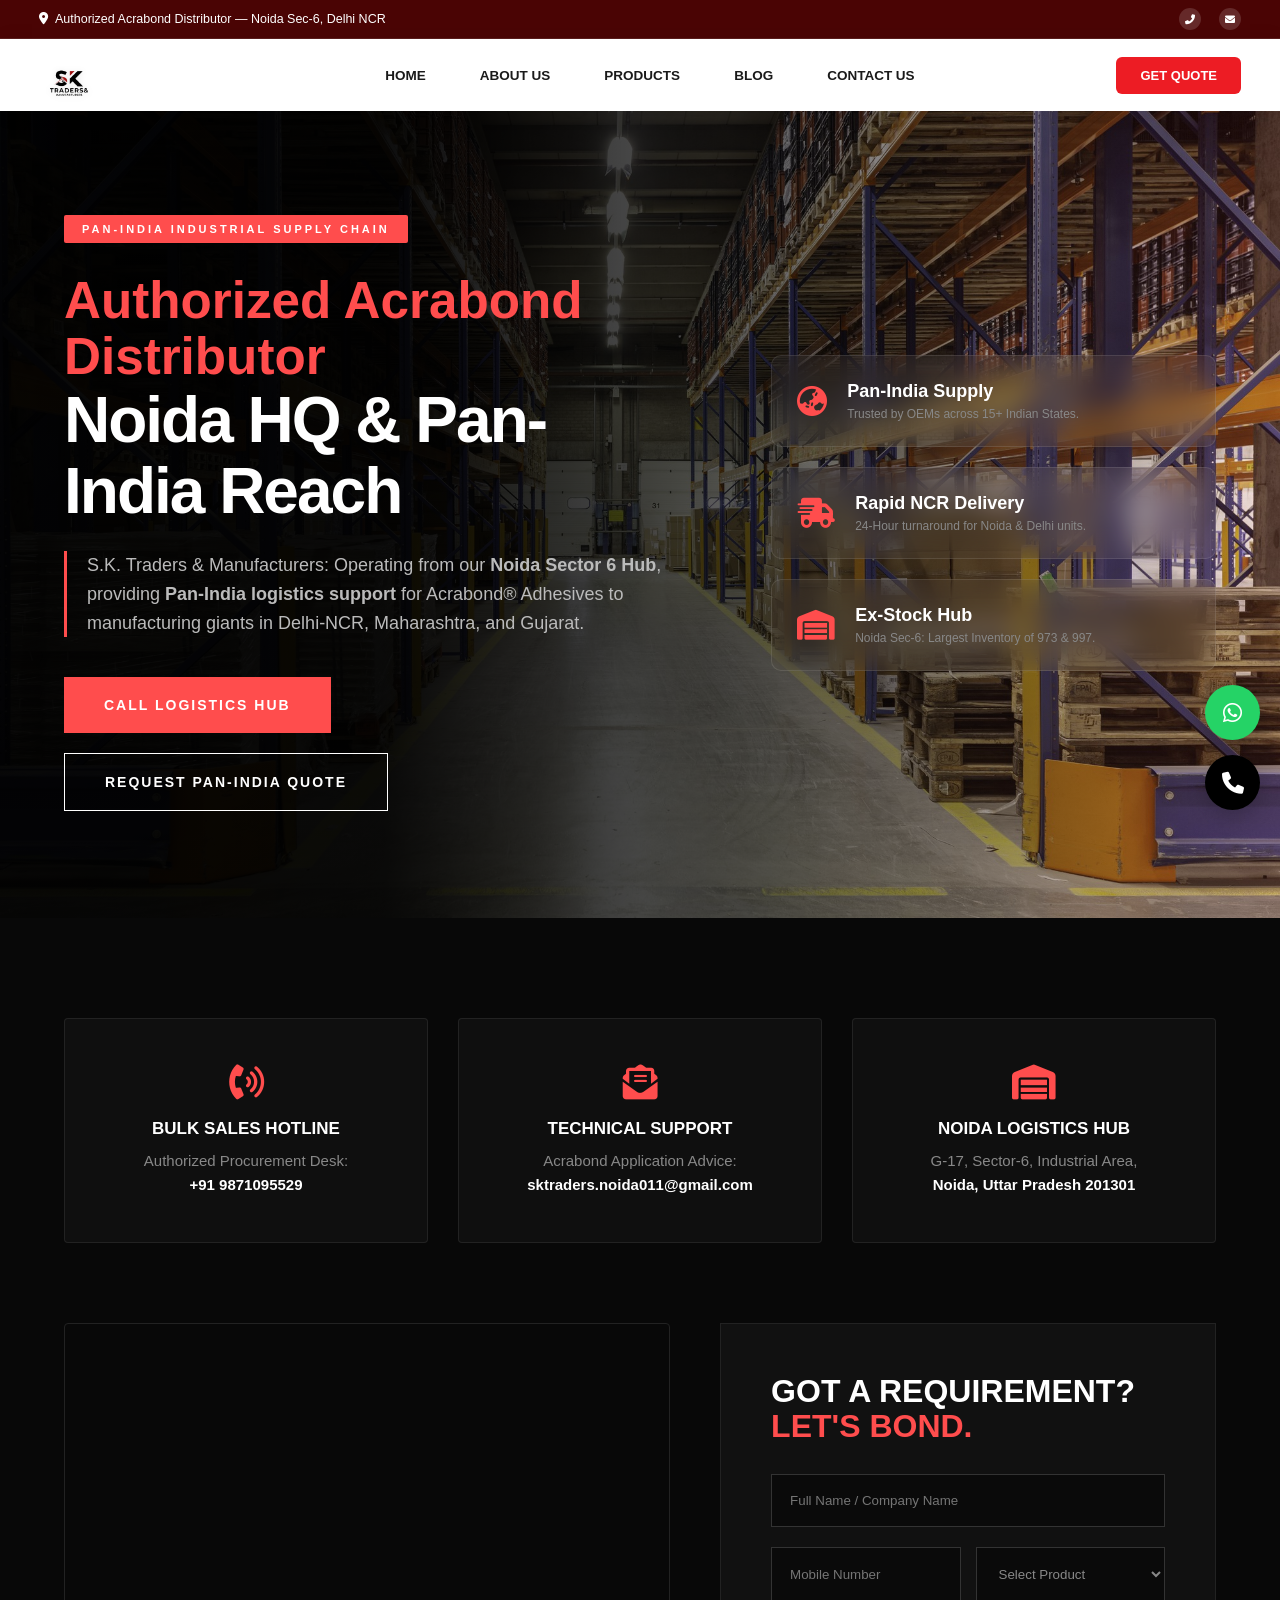
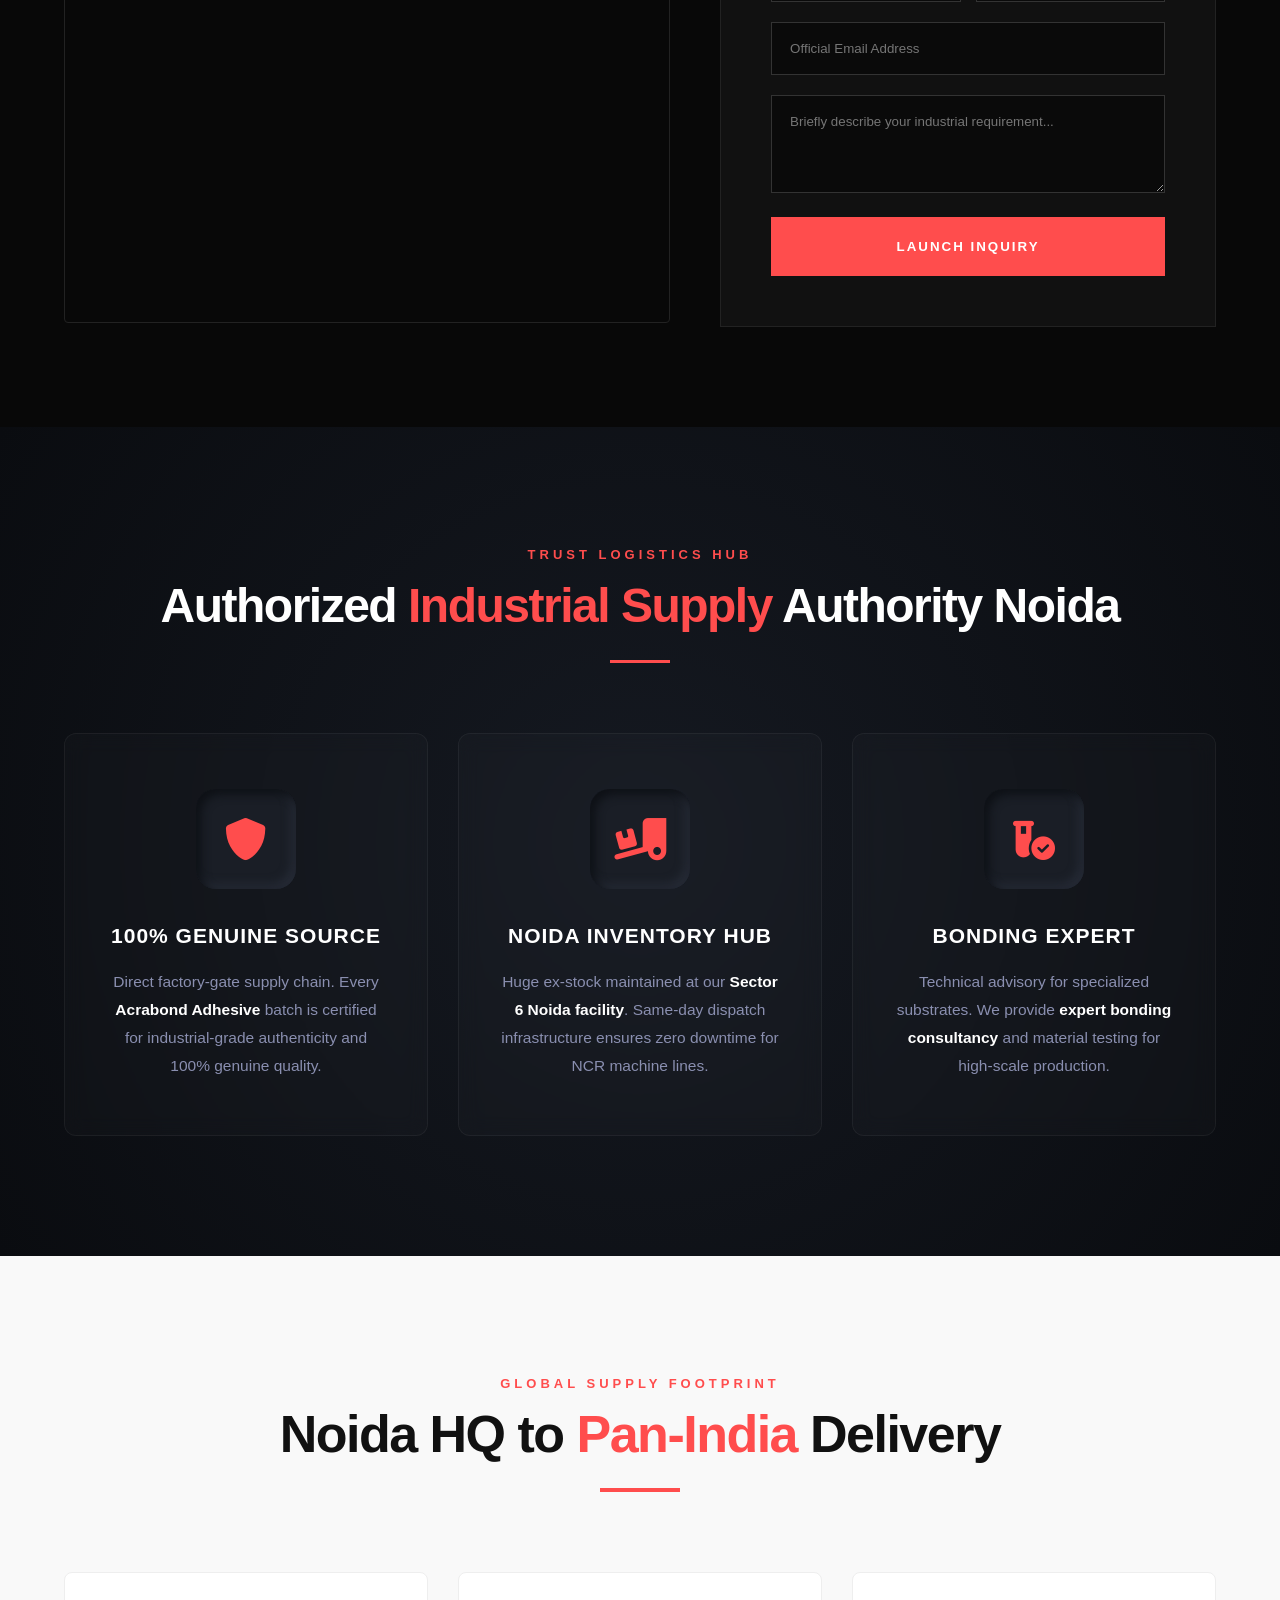
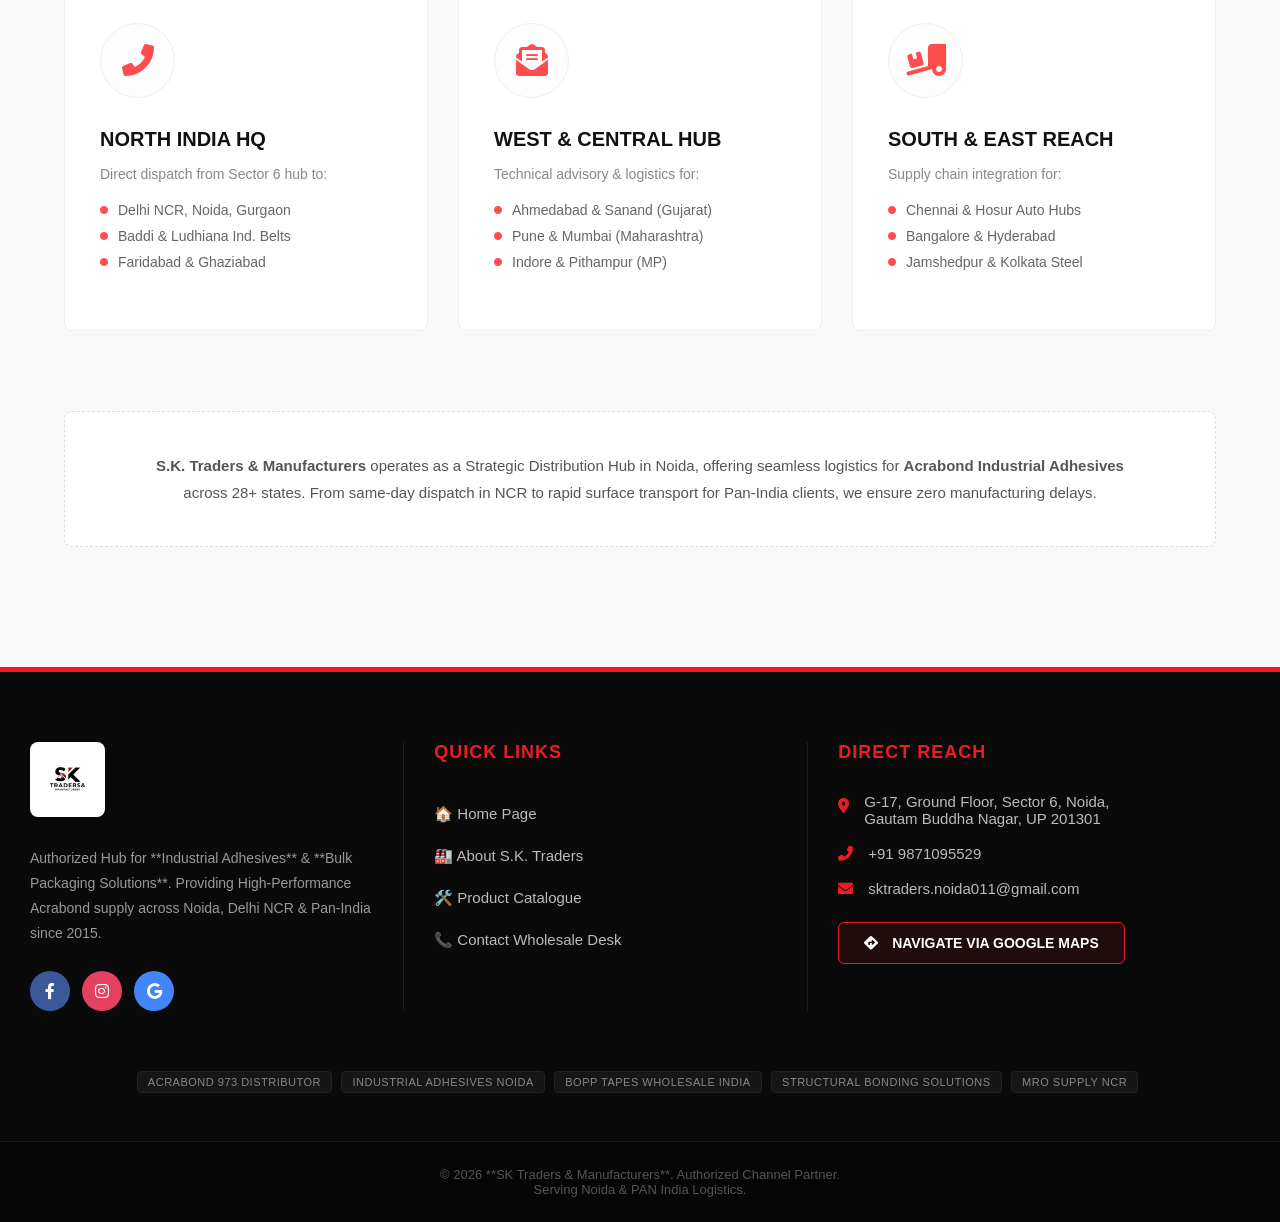
<file: contact.html>
<!DOCTYPE html>
<html lang="en">
<head>
    <!-- Google tag (gtag.js) -->
<script async src="https://www.googletagmanager.com/gtag/js?id=G-G7H6WRE0QJ"></script>
<script>
  window.dataLayer = window.dataLayer || [];
  function gtag(){dataLayer.push(arguments);}
  gtag('js', new Date());

  gtag('config', 'G-G7H6WRE0QJ');
</script>
    
    <meta charset="UTF-8">
    <meta name="viewport" content="width=device-width, initial-scale=1.0">
    <meta name="robots" content="index, follow, max-snippet:-1, max-image-preview:large, max-video-preview:-1">
    
    <title>Contact SK Traders | Authorized Acrabond® Distributor Noida & Delhi-NCR</title>
    <meta name="description" content="Official Contact for S.K. Traders & Manufacturers. Authorized Strategic Partner for Acrabond Adhesives in Noida Sector 6. Bulk supply for Delhi, UP & Haryana. Call +91-9871095529.">
    <meta name="keywords" content="Acrabond Distributor Noida, Industrial Adhesive Supplier Delhi NCR, S.K. Traders Noida Sector 6, Bulk Packaging Material Noida, Acrabond 973 978 997 Supply, OEM Industrial Tapes">
    <meta name="author" content="S.K. Traders & Manufacturers">
    <link rel="canonical" href="https://sktraders.in/contact.html">

    <meta name="geo.region" content="IN-UP">
    <meta name="geo.placename" content="Noida">
    <meta name="geo.position" content="28.5913;77.3168">
    <meta name="ICBM" content="28.5913, 77.3168">

    <meta property="og:title" content="Contact S.K. Traders | Industrial Supply Hub">
    <meta property="og:description" content="Noida's #1 Authorized Distributor for Acrabond Adhesives & Industrial Packaging.">
    <meta property="og:image" content="https://sktraders.in/assets/images/og-preview.jpg">
    <meta property="og:url" content="https://sktraders.in/contact.html">
    <meta property="og:type" content="website">

    <link rel="icon" type="image/png" href="favicon.png">

    <script type="application/ld+json">
    {
      "@context": "https://schema.org",
      "@type": "LocalBusiness",
      "name": "S.K. Traders & Manufacturers",
      "image": "https://sktraders.in/assets/images/logo.png",
      "@id": "https://sktraders.in/contact.html",
      "url": "https://sktraders.in/contact.html",
      "telephone": "+919871095529",
      "priceRange": "₹₹",
      "address": {
        "@type": "PostalAddress",
        "streetAddress": "Sector 6",
        "addressLocality": "Noida",
        "addressRegion": "UP",
        "postalCode": "201301",
        "addressCountry": "IN"
      },
      "geo": {
        "@type": "GeoCoordinates",
        "latitude": 28.5913,
        "longitude": 77.3168
      },
      "openingHoursSpecification": {
        "@type": "OpeningHoursSpecification",
        "dayOfWeek": ["Monday", "Tuesday", "Wednesday", "Thursday", "Friday", "Saturday"],
        "opens": "10:00",
        "closes": "18:00"
      },
      "sameAs": [
        "https://www.facebook.com/sktraders",
        "https://www.linkedin.com/company/sk-traders-manufacturers"
      ]
    }
    </script>

    <script type="application/ld+json">
    {
      "@context": "https://schema.org",
      "@type": "BreadcrumbList",
      "itemListElement": [{
        "@type": "ListItem",
        "position": 1,
        "name": "Home",
        "item": "https://sktraders.in/"
      },{
        "@type": "ListItem",
        "position": 2,
        "name": "Contact Us",
        "item": "https://sktraders.in/contact.html"
      }]
    }
    </script>

    <link rel="stylesheet" href="css/style.css">
    <link rel="stylesheet" href="https://cdnjs.cloudflare.com/ajax/libs/font-awesome/6.5.0/css/all.min.css">
</head>

<body>

<!-- ===== HEADER ===== -->
<link href="https://fonts.googleapis.com/css2?family=Poppins:wght@400;500;600;700;800&display=swap" rel="stylesheet">
<link rel="stylesheet" href="https://cdnjs.cloudflare.com/ajax/libs/font-awesome/6.0.0/css/all.min.css">

<style>
  /* ===== 1. DESKTOP DESIGN (LOCKED - NO CHANGES) ===== */
  #sk-header-main { position: fixed; top: 0; left: 0; width: 100%; z-index: 999999; font-family: 'Poppins', sans-serif; }
  .sk-top-bar { background: #4a0404; color: #fff; padding: 8px 0; font-size: 12.5px; border-bottom: 1px solid rgba(255,255,255,0.1); }
  .sk-top-wrap { max-width: 1250px; margin: 0 auto; padding: 0 24px; display: flex; justify-content: space-between; align-items: center; }
  .sk-top-left { display: flex; align-items: center; gap: 7px; font-weight: 500; }
  .sk-top-right { display: flex; align-items: center; gap: 18px; }
  .sk-top-link { color: #fff; text-decoration: none; font-weight: 600; display: flex; align-items: center; gap: 7px; }
  .sk-top-icon { width: 22px; height: 22px; background: rgba(255,255,255,0.15); border-radius: 50%; display: flex; align-items: center; justify-content: center; font-size: 10px; }

  .sk-nav-bar { background: #fff; box-shadow: 0 2px 20px rgba(0,0,0,0.08); }
  .sk-nav-wrap { max-width: 1250px; margin: 0 auto; padding: 0 24px; display: flex; justify-content: space-between; align-items: center; height: 72px; position: relative; }
  .sk-logo img { height: 60px; width: auto; display: block; filter: drop-shadow(0 1px 3px rgba(0,0,0,0.1)); }
  
  .sk-menu { display: flex; align-items: center; gap: 6px; list-style: none; margin: 0; padding: 0; position: absolute; left: 50%; transform: translateX(-50%); }
  .sk-menu li a { text-decoration: none; color: #1a1a1a; font-weight: 600; font-size: 13.5px; text-transform: uppercase; padding: 8px 14px; position: relative; transition: 0.3s; }
  .sk-menu li a:not(.sk-btn-quote):hover { color: #ED1C24; }

  @keyframes sk-pulse { 0% { box-shadow: 0 0 0 0 rgba(237,28,36,0.4); } 70% { box-shadow: 0 0 0 10px rgba(237,28,36,0); } 100% { box-shadow: 0 0 0 0 rgba(237,28,36,0); } }
  .sk-btn-quote { background: #ED1C24 !important; color: #fff !important; padding: 11px 24px !important; border-radius: 6px !important; font-weight: 700 !important; font-size: 13px !important; text-transform: uppercase !important; animation: sk-pulse 2.5s infinite; text-decoration: none; }

  .sk-hamburger { display: none; flex-direction: column; gap: 5px; cursor: pointer; border: none; background: none; }
  .sk-hamburger span { width: 24px; height: 2.5px; background: #1a1a1a; border-radius: 3px; display: block; transition: 0.3s; }

  /* ===== 2. MOBILE REPAIR (SURGICAL FIXES) ===== */
  @media (max-width: 991px) {
    /* FIX: Top Bar Line (No Cutting) */
    .sk-top-wrap { flex-direction: row !important; justify-content: space-between !important; padding: 0 10px !important; }
    .sk-top-left .sk-addr-text { 
        display: inline !important; 
        font-size: 9px !important; /* Smaller size for mobile fit */
        white-space: nowrap !important;
        letter-spacing: -0.2px;
    }
    .sk-top-right { gap: 10px !important; }
    .sk-top-link .sk-link-label { display: none; } /* Show only icons on very small screens */

    .sk-nav-wrap { height: 60px; padding: 0 15px; position: relative; }
    .sk-logo img { height: 44px !important; }
    .sk-btn-quote { display: none !important; } /* Desktop quote hide */

    /* FIX: Menu Alignment (Contact Us Alignment) */
    .sk-menu { 
        display: none; position: absolute; top: 100%; left: 0; right: 0; 
        background: #fff; flex-direction: column; padding: 0; 
        box-shadow: 0 12px 30px rgba(0,0,0,0.12); transform: none; width: 100%;
    }
    .sk-menu.active { display: flex !important; }
    .sk-menu li { width: 100% !important; border-bottom: 1px solid #f2f2f2; }
    .sk-menu li a { 
        display: flex !important; 
        align-items: center !important; 
        justify-content: flex-start !important; /* Force Left Alignment */
        padding: 16px 24px !important; 
        width: 100% !important; 
        font-size: 14px !important; 
        text-align: left !important;
        margin: 0 !important;
    }
    .sk-menu li a::before { content: '→'; color: #ED1C24; margin-right: 12px; font-weight: 800; }
    
    .sk-hamburger { display: flex !important; }
    .sk-hamburger.open span:nth-child(1) { transform: translateY(7.5px) rotate(45deg); }
    .sk-hamburger.open span:nth-child(2) { opacity: 0; }
    .sk-hamburger.open span:nth-child(3) { transform: translateY(-7.5px) rotate(-45deg); }
  }
</style>

<header id="sk-header-main">
  <div class="sk-top-bar">
    <div class="sk-top-wrap">
      <div class="sk-top-left">
        <i class="fas fa-map-marker-alt"></i>
        <span class="sk-addr-text">Authorized Acrabond Distributor — Noida Sec-6, Delhi NCR</span>
      </div>
      <div class="sk-top-right">
        <a href="tel:+919871095529" class="sk-top-link"><span class="sk-top-icon"><i class="fas fa-phone-alt"></i></span></a>
        <a href="mailto:sktraders.noida011@gmail.com" class="sk-top-link"><span class="sk-top-icon"><i class="fas fa-envelope"></i></span></a>
      </div>
    </div>
  </div>

  <nav class="sk-nav-bar">
    <div class="sk-nav-wrap">
      <div class="sk-logo">
        <a href="index.html"><img src="assets/images/logo.png" alt="SK Traders"></a>
      </div>

      <ul class="sk-menu" id="sk-mobile-menu">
        <li><a href="index.html">Home</a></li>
        <li><a href="about.html">About Us</a></li>
        <li><a href="products.html">Products</a></li>
          <li><a href="blog.html">Blog</a></li>
        <li><a href="contact.html">Contact Us</a></li>
      </ul>

      <a href="contact.html" class="sk-btn-quote">Get Quote</a>

      <button class="sk-hamburger" id="sk-hamburger" onclick="skToggleMenu()">
        <span></span><span></span><span></span>
      </button>
    </div>
  </nav>
</header>

<div style="height:108px;" class="sk-spacer"></div>
<style> @media (max-width: 991px) { .sk-spacer { height: 88px !important; } } </style>

<script>
  function skToggleMenu() {
    var menu = document.getElementById('sk-mobile-menu');
    var ham = document.getElementById('sk-hamburger');
    var open = menu.classList.toggle('active');
    ham.classList.toggle('open', open);
  }
</script>

<!-- ===== HERO SECTION ===== -->
<section class="sk-contact-beast-hero">
    <style>
        .sk-contact-beast-hero {
            position: relative;
            min-height: 90vh;
            background: #050505 url('assets/images/contact-sk-traders-industrial-warehouse.jpg') center/cover no-repeat;
            display: flex;
            align-items: center;
            font-family: 'Poppins', sans-serif;
            overflow: hidden;
        }

        /* Industrial Gradient Overlay */
        .sk-contact-beast-hero::before {
            content: '';
            position: absolute;
            top: 0; left: 0; width: 100%; height: 100%;
            background: linear-gradient(90deg, rgba(0,0,0,0.95) 30%, rgba(0,0,0,0.6) 60%, rgba(255,77,77,0.1) 100%);
            z-index: 1;
        }

        /* LASER SCANNER ANIMATION */
        .sk-contact-beast-hero::after {
            content: '';
            position: absolute;
            top: -100%; left: 0; width: 100%; height: 2px;
            background: rgba(255, 77, 77, 0.5);
            box-shadow: 0 0 15px #ff4d4d;
            z-index: 2;
            animation: industrial-scan 6s infinite linear;
        }

        @keyframes industrial-scan {
            0% { top: -10%; }
            100% { top: 110%; }
        }

        /* BREATH ANIMATION FOR GLASS CARDS */
        @keyframes float-breath {
            0%, 100% { transform: translateY(0); }
            50% { transform: translateY(-10px); }
        }
        
        /* BUTTON PULSE ANIMATION */
        @keyframes pulse-red {
            0% { box-shadow: 0 0 0 0 rgba(255, 77, 77, 0.7); }
            70% { box-shadow: 0 0 0 15px rgba(255, 77, 77, 0); }
            100% { box-shadow: 0 0 0 0 rgba(255, 77, 77, 0); }
        }

        .hero-beast-container {
            position: relative;
            z-index: 10;
            max-width: 1400px;
            margin: 0 auto;
            padding: 0 5%;
            display: grid;
            grid-template-columns: 1.2fr 0.8fr;
            gap: 40px;
            align-items: center;
            width: 100%;
        }

        .hero-badge-red {
            display: inline-block;
            background: #ff4d4d;
            color: #fff;
            padding: 8px 18px;
            font-size: 11px;
            font-weight: 800;
            letter-spacing: 3px;
            text-transform: uppercase;
            margin-bottom: 30px;
            border-radius: 2px;
        }

        .hero-beast-container h1 {
            font-size: clamp(34px, 5vw, 65px);
            font-weight: 900;
            color: #fff;
            line-height: 1.1;
            margin-bottom: 25px;
            letter-spacing: -2px;
        }

        .hero-beast-container h1 span {
            color: #ff4d4d;
            display: block;
            font-size: 0.8em;
            letter-spacing: 0px;
        }

        .hero-beast-p {
            font-size: 19px;
            color: #bbb;
            max-width: 650px;
            line-height: 1.8;
            margin-bottom: 40px;
            border-left: 3px solid #ff4d4d;
            padding-left: 20px;
        }

        .glass-stats-grid {
            display: flex;
            flex-direction: column;
            gap: 20px;
        }

        .glass-stat-card {
            background: rgba(255, 255, 255, 0.03);
            border: 1px solid rgba(255, 255, 255, 0.1);
            padding: 25px;
            border-radius: 10px;
            backdrop-filter: blur(15px);
            display: flex;
            align-items: center;
            gap: 20px;
            transition: 0.4s;
        }

        .glass-stat-card:hover {
            border-color: #ff4d4d;
            background: rgba(255, 77, 77, 0.05);
            transform: scale(1.05) !important;
        }

        .glass-stat-card i {
            font-size: 30px;
            color: #ff4d4d;
        }

        .stat-info h4 { color: #fff; font-size: 18px; font-weight: 800; margin: 0; }
        .stat-info p { color: #888; font-size: 12px; margin: 5px 0 0; border: none; padding: 0; }

        .cta-group { display: flex; gap: 20px; flex-wrap: wrap; }
        
        .beast-btn {
            padding: 20px 40px;
            font-weight: 800;
            text-transform: uppercase;
            letter-spacing: 2px;
            font-size: 14px;
            transition: 0.4s;
            text-decoration: none;
            display: inline-block;
        }

        .btn-red { background: #ff4d4d; color: #fff; }
        .btn-red:hover { background: #fff; color: #000; transform: translateY(-5px); }

        @media (max-width: 991px) {
            .hero-beast-container { grid-template-columns: 1fr; text-align: center; }
            .hero-beast-p { margin: 0 auto 40px; border: none; padding: 0; }
            .glass-stats-grid { flex-direction: row; flex-wrap: wrap; justify-content: center; }
            .cta-group { justify-content: center; }
        }
    </style>

    <div class="hero-beast-container">
        <div class="hero-content">
            <div class="hero-badge-red">Pan-India Industrial Supply Chain</div>
            <h1>
                <span>Authorized Acrabond Distributor</span>
                Noida HQ & Pan-India Reach
            </h1>
            <p class="hero-beast-p">
                S.K. Traders & Manufacturers: Operating from our <strong>Noida Sector 6 Hub</strong>, providing <strong>Pan-India logistics support</strong> for Acrabond® Adhesives to manufacturing giants in Delhi-NCR, Maharashtra, and Gujarat.
            </p>
            <div class="cta-group">
                <a href="tel:+919871095529" class="beast-btn btn-red" style="animation: pulse-red 2s infinite;">Call Logistics Hub</a>
                <a href="#inquiry-form" class="beast-btn" style="border: 1px solid #fff; color: #fff;">Request PAN-India Quote</a>
            </div>
        </div>

        <div class="glass-stats-grid">
            <div class="glass-stat-card" style="animation: float-breath 4s infinite ease-in-out; animation-delay: 0.1s;">
                <i class="fas fa-globe-asia"></i>
                <div class="stat-info">
                    <h4>Pan-India Supply</h4>
                    <p>Trusted by OEMs across 15+ Indian States.</p>
                </div>
            </div>
            <div class="glass-stat-card" style="animation: float-breath 4s infinite ease-in-out; animation-delay: 0.3s;">
                <i class="fas fa-truck-fast"></i>
                <div class="stat-info">
                    <h4>Rapid NCR Delivery</h4>
                    <p>24-Hour turnaround for Noida & Delhi units.</p>
                </div>
            </div>
            <div class="glass-stat-card" style="animation: float-breath 4s infinite ease-in-out; animation-delay: 0.5s;">
                <i class="fas fa-warehouse"></i>
                <div class="stat-info">
                    <h4>Ex-Stock Hub</h4>
                    <p>Noida Sec-6: Largest Inventory of 973 & 997.</p>
                </div>
            </div>
        </div>
    </div>
</section>

<!-- ===== CONTACT CARDS ===== -->
<section class="sk-command-wrapper" style="background: #080808; padding: 100px 0; font-family: 'Poppins', sans-serif; position: relative; overflow: hidden;">
    
    <div class="sk-container" style="max-width: 1300px; margin: 0 auto; padding: 0 5%; position: relative; z-index: 5;">
        
        <div class="sk-cards-row" style="display: grid; grid-template-columns: repeat(auto-fit, minmax(300px, 1fr)); gap: 30px; margin-bottom: 80px;">
            <style>
                .sk-beast-card {
                    background: rgba(255, 255, 255, 0.03); border: 1px solid rgba(255, 255, 255, 0.08);
                    padding: 45px 30px; text-align: center; border-radius: 4px; transition: 0.4s;
                }
                .sk-beast-card:hover { transform: translateY(-10px); border-color: #ff4d4d; background: rgba(255, 77, 77, 0.05); }
                .sk-beast-card i { font-size: 35px; color: #ff4d4d; margin-bottom: 20px; }
                .sk-beast-card h3 { color: #fff; font-size: 17px; font-weight: 800; text-transform: uppercase; margin-bottom: 10px; }
                .sk-beast-card p { color: #888; font-size: 15px; margin: 0; line-height: 1.6; }
                .sk-beast-card strong { color: #fff; }

                /* MOBILE VIEW FIX: Cards, Map & Form Stack */
                @media (max-width: 991px) {
                    .sk-main-grid { grid-template-columns: 1fr !important; gap: 30px !important; }
                    .sk-map-container { height: 400px !important; order: 2; }
                    .sk-form-container { padding: 30px !important; order: 1; }
                    .sk-input-beast-row { grid-template-columns: 1fr !important; }
                }
            </style>

            <div class="sk-beast-card">
                <i class="fa-solid fa-phone-volume"></i>
                <h3>Bulk Sales Hotline</h3>
                <p>Authorized Procurement Desk:<br><strong>+91 9871095529</strong></p>
            </div>

            <div class="sk-beast-card">
                <i class="fa-solid fa-envelope-open-text"></i>
                <h3>Technical Support</h3>
                <p>Acrabond Application Advice:<br><strong>sktraders.noida011@gmail.com</strong></p>
            </div>

            <div class="sk-beast-card">
                <i class="fa-solid fa-warehouse"></i>
                <h3>Noida Logistics Hub</h3>
                <p>G-17, Sector-6, Industrial Area,<br><strong>Noida, Uttar Pradesh 201301</strong></p>
            </div>
        </div>

        <div class="sk-main-grid" style="display: grid; grid-template-columns: 1.1fr 0.9fr; gap: 50px; align-items: stretch;">
            
            <div class="sk-map-container" style="border: 1px solid #222; height: 600px; border-radius: 4px; overflow: hidden; position: relative;">
                <iframe 
                    src="https://www.google.com/maps/embed?pb=!1m18!1m12!1m3!1d3503.1349339395883!2d77.31795627528768!3d28.595728575684884!2m3!1f0!2f0!3f0!3m2!1i1024!2i768!4f13.1!3m3!1m2!1s0x390ce5f379607473%3A0x586447f2c301d13b!2sS.K%20Traders%20%26%20Manufacturers!5e0!3m2!1sen!2sin!4v1774456093576!5m2!1sen!2sin1" 
                    width="100%" height="100%" style="border:0;" allowfullscreen="" loading="lazy" referrerpolicy="no-referrer-when-downgrade">
                </iframe>
            </div>

            <div class="sk-form-container" style="background: #111; padding: 50px; border: 1px solid #222; position: relative;">
                <form id="sk-form-beast" action="https://formspree.io/f/xojnzldq" method="POST">
                    <h2 style="color: #fff; font-size: 32px; font-weight: 900; line-height: 1.1; margin-bottom: 30px;">GOT A REQUIREMENT? <br><span style="color: #ff4d4d;">LET'S BOND.</span></h2>
                    
                    <style>
                        .sk-input-beast {
                            width: 100%; background: #0a0a0a; border: 1px solid #333; padding: 18px; 
                            color: #fff; font-family: inherit; margin-bottom: 20px; outline: none; transition: 0.3s;
                            box-sizing: border-box;
                        }
                        .sk-input-beast:focus { border-color: #ff4d4d; background: #000; }
                        .sk-submit-beast {
                            width: 100%; background: #ff4d4d; color: #fff; padding: 22px; border: none;
                            font-weight: 800; text-transform: uppercase; cursor: pointer; transition: 0.4s;
                            letter-spacing: 2px;
                        }
                        .sk-submit-beast:hover { background: #fff; color: #000; transform: translateY(-5px); }
                        .sk-input-beast-row { display: grid; grid-template-columns: 1fr 1fr; gap: 15px; }
                    </style>

                    <input type="text" name="Company_Name" class="sk-input-beast" placeholder="Full Name / Company Name" required>
                    <div class="sk-input-beast-row">
                        <input type="tel" name="Mobile" class="sk-input-beast" placeholder="Mobile Number" required>
                        <select name="Selected_Product" class="sk-input-beast" style="color: #888;" required>
                            <option value="" disabled selected>Select Product</option>
                            <option value="Industrial Series">Acrabond Industrial Series</option>
                            <option value="Packaging Tapes">Packaging Tapes & Rolls</option>
                            <option value="Consultancy">Technical Consultancy</option>
                        </select>
                    </div>
                    <input type="email" name="Official_Email" class="sk-input-beast" placeholder="Official Email Address" required>
                    <textarea name="Industrial_Requirement" class="sk-input-beast" rows="4" placeholder="Briefly describe your industrial requirement..." required></textarea>
                    
                    <button type="submit" class="sk-submit-beast" id="beast-btn">LAUNCH INQUIRY</button>
                </form>

                <div id="beast-success" style="display: none; text-align: center; padding: 40px 0; animation: fadeIn 0.5s ease;">
                    <div style="font-size: 70px; color: #ff4d4d; margin-bottom: 25px;">✓</div>
                    <h3 style="color: #fff; font-size: 24px; font-weight: 900; letter-spacing: 1px;">ENQUIRY LOGGED</h3>
                    <div style="width: 50px; height: 3px; background: #ff4d4d; margin: 20px auto;"></div>
                    <p style="color: #aaa; line-height: 1.8; font-size: 15px;">
                        Bhai, your requirement has been successfully synced with our <strong>Sector 6 Noida Command Center</strong>. <br><br>
                        Our technical leads will analyze your substrate needs and contact you within <strong>4 business hours</strong>.
                    </p>
                    <a href="https://wa.me/919871095529" style="display: inline-block; margin-top: 30px; background: #25d366; color: #fff; padding: 15px 35px; text-decoration: none; font-weight: 800; font-size: 13px; border-radius: 2px;">PRIORITY WHATSAPP CHAT</a>
                </div>
            </div>
        </div>
    </div>
</section>

<script>
    const formB = document.getElementById('sk-form-beast');
    const successB = document.getElementById('beast-success');
    const beastBtn = document.getElementById('beast-btn');

    formB.addEventListener('submit', async function(e) {
        e.preventDefault();
        beastBtn.innerHTML = "SYNCING...";
        beastBtn.disabled = true; // Prevent double clicks
        
        try {
            const response = await fetch(this.action, {
                method: 'POST',
                body: new FormData(this),
                headers: { 'Accept': 'application/json' }
            });
            if (response.ok) {
                formB.style.display = 'none';
                successB.style.display = 'block';
            } else {
                beastBtn.innerHTML = "ERROR - RETRY";
                beastBtn.disabled = false;
            }
        } catch (error) {
            beastBtn.innerHTML = "CONNECTION ERROR";
            beastBtn.disabled = false;
        }
    });
</script>

  <section class="sk-trust-engine" style="padding: 120px 0; background: radial-gradient(circle at center, #151921 0%, #0a0c10 100%); font-family: 'Poppins', sans-serif; overflow: hidden; position: relative;">
    
    <div class="sk-container" style="max-width: 1300px; margin: 0 auto; padding: 0 5%; position: relative; z-index: 10;">
        
        <div style="text-align: center; margin-bottom: 70px;">
            <h4 style="color: #ff4d4d; text-transform: uppercase; font-weight: 700; letter-spacing: 4px; font-size: 13px; margin-bottom: 15px;">Trust Logistics Hub</h4>
            <h2 style="font-size: clamp(30px, 5vw, 48px); font-weight: 900; color: #fff; line-height: 1.2; letter-spacing: -1.5px;">
                Authorized <span style="color: #ff4d4d;">Industrial Supply</span> Authority Noida
            </h2>
            <div style="width: 60px; height: 3px; background: #ff4d4d; margin: 25px auto;"></div>
        </div>

        <div class="sk-trust-grid" style="display: grid; grid-template-columns: repeat(auto-fit, minmax(320px, 1fr)); gap: 30px;">
            <style>
                .trust-card {
                    background: rgba(255, 255, 255, 0.02);
                    border: 1px solid rgba(255, 255, 255, 0.05);
                    padding: 55px 40px;
                    text-align: center;
                    border-radius: 12px;
                    position: relative;
                    transition: 0.6s cubic-bezier(0.23, 1, 0.32, 1);
                    /* Animation Logic */
                    transform: perspective(1000px) rotateX(25deg) translateY(60px);
                    opacity: 0;
                    backdrop-filter: blur(10px);
                }

                .trust-card.reveal {
                    transform: perspective(1000px) rotateX(0deg) translateY(0px);
                    opacity: 1;
                }

                .trust-card:hover {
                    background: rgba(255, 77, 77, 0.03);
                    border-color: #ff4d4d;
                    transform: translateY(-15px) !important;
                    box-shadow: 0 30px 60px rgba(0,0,0,0.4);
                }

                /* Modern Glass Icons with Glow */
                .icon-glow-box {
                    width: 100px; height: 100px; margin: 0 auto 35px;
                    background: #1a1e26;
                    border-radius: 20px;
                    display: flex; align-items: center; justify-content: center;
                    box-shadow: inset 5px 5px 10px #0e1116, inset -5px -5px 10px #262b36;
                    position: relative;
                    transition: 0.4s;
                }

                .icon-glow-box i { font-size: 42px; color: #ff4d4d; transition: 0.4s; }

                .trust-card:hover .icon-glow-box {
                    box-shadow: 0 0 25px rgba(255, 77, 77, 0.3);
                    transform: scale(1.1);
                }

                .trust-title { color: #fff; font-size: 21px; font-weight: 800; text-transform: uppercase; margin-bottom: 20px; letter-spacing: 1px; }
                .trust-desc { color: #8a8fb0; font-size: 15.5px; line-height: 1.8; margin: 0; }
                .trust-desc strong { color: #fff; }

                @media (max-width: 768px) { .trust-card { padding: 40px 20px; } }
            </style>

            <div class="trust-card" style="transition-delay: 0.1s;">
                <div class="icon-glow-box">
                    <i class="fa-solid fa-shield-halved"></i> </div>
                <h4 class="trust-title">100% Genuine Source</h4>
                <p class="trust-desc">Direct factory-gate supply chain. Every <strong>Acrabond Adhesive</strong> batch is certified for industrial-grade authenticity and 100% genuine quality.</p>
            </div>

            <div class="trust-card" style="transition-delay: 0.3s;">
                <div class="icon-glow-box">
                    <i class="fa-solid fa-truck-ramp-box"></i> </div>
                <h4 class="trust-title">Noida Inventory Hub</h4>
                <p class="trust-desc">Huge ex-stock maintained at our <strong>Sector 6 Noida facility</strong>. Same-day dispatch infrastructure ensures zero downtime for NCR machine lines.</p>
            </div>

            <div class="trust-card" style="transition-delay: 0.5s;">
                <div class="icon-glow-box">
                    <i class="fa-solid fa-vial-circle-check"></i> </div>
                <h4 class="trust-title">Bonding Expert</h4>
                <p class="trust-desc">Technical advisory for specialized substrates. We provide <strong>expert bonding consultancy</strong> and material testing for high-scale production.</p>
            </div>

        </div>
    </div>
</section>

<script>
    const trustObserver = new IntersectionObserver((entries) => {
        entries.forEach(entry => {
            if (entry.isIntersecting) {
                entry.target.classList.add('reveal');
            }
        });
    }, { threshold: 0.15 });

    document.querySelectorAll('.trust-card').forEach(card => {
        trustObserver.observe(card);
    });
</script>

  <div class="floating-buttons">

    <!-- WhatsApp -->
    <a href="https://wa.me/919871095529?text=Hello%20SK%20Traders%20I%20want%20an%20enquiry"
       class="float-btn whatsapp"
       target="_blank">
        <i class="fa-brands fa-whatsapp"></i>
    </a>

    <!-- Call -->
    <a href="tel:+919871095529"
       class="float-btn call">
        <i class="fa-solid fa-phone"></i>
    </a>

</div>

   <section id="connectivity-hub" style="padding: 120px 0; background: #f9f9f9; font-family: 'Poppins', sans-serif; position: relative; overflow: hidden;">
    
    <div style="max-width: 1350px; margin: 0 auto; padding: 0 5%; position: relative; z-index: 10;">
        
        <div style="text-align: center; margin-bottom: 80px;">
            <h4 style="color: #ff4d4d; text-transform: uppercase; font-weight: 700; letter-spacing: 4px; font-size: 13px; margin-bottom: 15px;">Global Supply Footprint</h4>
            <h2 style="font-size: clamp(32px, 5vw, 52px); font-weight: 900; color: #111; line-height: 1.1; letter-spacing: -1.5px;">
                Noida HQ to <span style="color: #ff4d4d;">Pan-India</span> Delivery
            </h2>
            <div style="width: 80px; height: 4px; background: #ff4d4d; margin: 25px auto;"></div>
        </div>

        <div class="fusion-grid">
            <style>
                .fusion-grid { 
                    display: grid; 
                    grid-template-columns: repeat(auto-fit, minmax(320px, 1fr)); 
                    gap: 30px; 
                }

                .fusion-card-link { 
                    text-decoration: none; display: block; 
                    opacity: 0; transform: translateY(50px) scale(0.9);
                    transition: 0.8s cubic-bezier(0.175, 0.885, 0.32, 1.275);
                }

                .fusion-card-link.reveal {
                    opacity: 1; transform: translateY(0) scale(1);
                }

                .fusion-card { 
                    background: #fff; padding: 50px 35px; 
                    border: 1px solid #eee; border-radius: 8px;
                    transition: 0.4s; position: relative; height: 100%;
                    box-sizing: border-box;
                }

                .fusion-card:hover { 
                    border-color: #ff4d4d; transform: translateY(-15px); 
                    box-shadow: 0 25px 50px rgba(0,0,0,0.06);
                }

                .f-icon {
                    width: 75px; height: 75px; background: #fdfdfd; 
                    border: 1px solid #eee; border-radius: 50%;
                    display: flex; align-items: center; justify-content: center;
                    color: #ff4d4d; font-size: 32px; margin-bottom: 30px;
                    transition: 0.5s;
                }

                .fusion-card:hover .f-icon {
                    background: #ff4d4d; color: #fff; transform: rotateY(360deg);
                }

                .f-title { color: #111; font-size: 20px; font-weight: 800; text-transform: uppercase; margin-bottom: 15px; }
                
                .region-list { list-style: none; padding: 0; margin: 20px 0 0; text-align: left; }
                .region-list li { color: #666; font-size: 14px; margin-bottom: 10px; display: flex; align-items: center; gap: 10px; }
                .region-list li i { color: #ff4d4d; font-size: 8px; }
                
                .fusion-card:hover .f-title { color: #ff4d4d; }
            </style>

            <a href="tel:+919871095529" class="fusion-card-link">
                <div class="fusion-card">
                    <div class="f-icon"><i class="fas fa-phone-alt"></i></div>
                    <h3 class="f-title">North India HQ</h3>
                    <p style="color: #888; font-size: 14px;">Direct dispatch from Sector 6 hub to:</p>
                    <ul class="region-list">
                        <li><i class="fas fa-circle"></i> Delhi NCR, Noida, Gurgaon</li>
                        <li><i class="fas fa-circle"></i> Baddi & Ludhiana Ind. Belts</li>
                        <li><i class="fas fa-circle"></i> Faridabad & Ghaziabad</li>
                    </ul>
                </div>
            </a>

            <a href="mailto:sktraders.noida011@gmail.com" class="fusion-card-link">
                <div class="fusion-card">
                    <div class="f-icon"><i class="fas fa-envelope-open-text"></i></div>
                    <h3 class="f-title">West & Central Hub</h3>
                    <p style="color: #888; font-size: 14px;">Technical advisory & logistics for:</p>
                    <ul class="region-list">
                        <li><i class="fas fa-circle"></i> Ahmedabad & Sanand (Gujarat)</li>
                        <li><i class="fas fa-circle"></i> Pune & Mumbai (Maharashtra)</li>
                        <li><i class="fas fa-circle"></i> Indore & Pithampur (MP)</li>
                    </ul>
                </div>
            </a>

            <a href="#map-form-section" class="fusion-card-link">
                <div class="fusion-card">
                    <div class="f-icon"><i class="fas fa-truck-loading"></i></div>
                    <h3 class="f-title">South & East Reach</h3>
                    <p style="color: #888; font-size: 14px;">Supply chain integration for:</p>
                    <ul class="region-list">
                        <li><i class="fas fa-circle"></i> Chennai & Hosur Auto Hubs</li>
                        <li><i class="fas fa-circle"></i> Bangalore & Hyderabad</li>
                        <li><i class="fas fa-circle"></i> Jamshedpur & Kolkata Steel</li>
                    </ul>
                </div>
            </a>
        </div>

        <div style="margin-top: 80px; background: #fff; border: 1px dashed #ddd; padding: 40px; border-radius: 8px; text-align: center;">
            <p style="color: #555; font-size: 15px; line-height: 1.8; margin: 0; max-width: 1000px; margin: 0 auto;">
                <strong>S.K. Traders & Manufacturers</strong> operates as a Strategic Distribution Hub in Noida, offering seamless logistics for <strong>Acrabond Industrial Adhesives</strong> across 28+ states. From same-day dispatch in NCR to rapid surface transport for Pan-India clients, we ensure zero manufacturing delays.
            </p>
        </div>
        
    </div>
</section>

<script>
    const fusionObserver = new IntersectionObserver((entries) => {
        entries.forEach((entry, index) => {
            if (entry.isIntersecting) {
                // Staggered delay for each card
                setTimeout(() => {
                    entry.target.classList.add('reveal');
                }, index * 200); 
            }
        });
    }, { threshold: 0.1 });

    document.querySelectorAll('.fusion-card-link').forEach(card => {
        fusionObserver.observe(card);
    });
</script>

<!-- ================= FOOTER ================= -->
 <link rel="stylesheet" href="https://cdnjs.cloudflare.com/ajax/libs/font-awesome/6.0.0/css/all.min.css">

<footer id="sk-premium-footer" style="background: #0a0a0a !important; color: #fff !important; padding: 70px 0 0 0 !important; font-family: 'Poppins', sans-serif !important; border-top: 5px solid #ED1C24 !important; position: relative; z-index: 20;">
    
    <style>
        #sk-premium-footer a { transition: all 0.3s ease !important; text-decoration: none !important; }
        #sk-premium-footer a:hover { color: #ff4d4d !important; padding-left: 5px; }
        
        .footer-column { flex: 1; min-width: 280px; padding: 0 30px; margin-bottom: 40px; }

        /* SEO Keyword Cloud Style */
        .footer-tag {
            display: inline-block; background: rgba(255,255,255,0.05); color: #888;
            padding: 4px 10px; border-radius: 4px; font-size: 11px; margin: 0 5px 8px 0;
            border: 1px solid #222; text-transform: uppercase; letter-spacing: 0.5px;
        }

        /* Desktop Vertical Dividers */
        @media (min-width: 992px) {
            .footer-column:not(:last-child) { border-right: 1px solid rgba(255,255,255,0.08); }
        }

        /* Mobile Optimization */
        @media (max-width: 768px) {
            .footer-column { border-right: none !important; border-bottom: 1px solid #1a1a1a; padding-bottom: 30px; }
            .footer-column:last-child { border-bottom: none; }
            .sk-contact-link { font-size: 14px !important; }
        }
    </style>

    <div style="max-width: 1300px; margin: 0 auto; display: flex; flex-wrap: wrap; justify-content: space-between;">
        
        <div class="footer-column">
            <img src="assets/images/logo.png" style="height: 75px; background: #fff; padding: 10px; border-radius: 8px; margin-bottom: 25px; box-shadow: 0 5px 15px rgba(0,0,0,0.3);" alt="SK Traders & Manufacturers Noida">
            <p style="color: #999; font-size: 14px; line-height: 1.8; margin-bottom: 25px;">
                Authorized Hub for **Industrial Adhesives** & **Bulk Packaging Solutions**. Providing High-Performance Acrabond supply across Noida, Delhi NCR & Pan-India since 2015.
            </p>
            
            <div style="display: flex; gap: 12px;">
                <a href="https://www.facebook.com/share/18HMdKh2vN/" target="_blank" style="color: #fff; background: #3b5998; width: 40px; height: 40px; display: flex; align-items: center; justify-content: center; border-radius: 50%;"><i class="fab fa-facebook-f"></i></a>
                <a href="https://www.instagram.com/sk_traders_manufacturers011" target="_blank" style="color: #fff; background: #e4405f; width: 40px; height: 40px; display: flex; align-items: center; justify-content: center; border-radius: 50%;"><i class="fab fa-instagram"></i></a>
                <a href="https://share.google/kbMkRaPjOZeJocJut" target="_blank" style="color: #fff; background: #4285F4; width: 40px; height: 40px; display: flex; align-items: center; justify-content: center; border-radius: 50%;"><i class="fab fa-google"></i></a>
            </div>
        </div>

        <div class="footer-column">
            <h4 style="color: #ED1C24; margin-bottom: 30px; font-size: 18px; font-weight: 700; text-transform: uppercase; letter-spacing: 1px;">Quick Links</h4>
            <ul style="list-style: none; padding: 0; line-height: 2.8; font-size: 15px;">
                <li><a href="index.html" style="color: #bbb;">🏠 Home Page</a></li>
                <li><a href="about.html" style="color: #bbb;">🏭 About S.K. Traders</a></li>
                <li><a href="products.html" style="color: #bbb;">🛠️ Product Catalogue</a></li>
                <li><a href="contact.html" style="color: #bbb;">📞 Contact Wholesale Desk</a></li>
            </ul>
        </div>

        <div class="footer-column" style="flex: 1.2;">
            <h4 style="color: #ED1C24; margin-bottom: 30px; font-size: 18px; font-weight: 700; text-transform: uppercase; letter-spacing: 1px;">Direct Reach</h4>
            <div style="font-size: 15px; color: #bbb;">
                <p style="margin-bottom: 18px; display: flex; align-items: flex-start;">
                    <i class="fas fa-map-marker-alt" style="color:#ED1C24; margin-top: 5px; margin-right: 15px;"></i> 
                    <span>G-17, Ground Floor, Sector 6, Noida, <br>Gautam Buddha Nagar, UP 201301</span>
                </p>
                <p style="margin-bottom: 18px;">
                    <a href="tel:+919871095529" style="color: #bbb; display: flex; align-items: center;">
                        <i class="fas fa-phone-alt" style="color:#ED1C24; margin-right: 15px;"></i> +91 9871095529
                    </a>
                </p>
                <p style="margin-bottom: 25px;">
                    <a href="mailto:sktraders.noida011@gmail.com" style="color: #bbb; display: flex; align-items: center;">
                        <i class="fas fa-envelope" style="color:#ED1C24; margin-right: 15px;"></i> sktraders.noida011@gmail.com
                    </a>
                </p>
            </div>
            
            <a href="https://share.google/kbMkRaPjOZeJocJut" target="_blank" style="display: inline-block; border: 1px solid #ED1C24; padding: 12px 25px; border-radius: 6px; color: #fff; font-size: 14px; font-weight: 700; background: rgba(237, 28, 36, 0.1); text-transform: uppercase;">
                <i class="fas fa-directions" style="margin-right: 10px;"></i> Navigate via Google Maps
            </a>
        </div>
    </div>

    <div style="max-width: 1300px; margin: 20px auto 0; padding: 0 30px; text-align: center;">
        <span class="footer-tag">Acrabond 973 Distributor</span>
        <span class="footer-tag">Industrial Adhesives Noida</span>
        <span class="footer-tag">BOPP Tapes Wholesale India</span>
        <span class="footer-tag">Structural Bonding Solutions</span>
        <span class="footer-tag">MRO Supply NCR</span>
    </div>

    <div style="text-align: center; border-top: 1px solid #1a1a1a; margin-top: 40px; padding: 25px 0; font-size: 13px; color: #555; background: #050505;">
        <p>© 2026 **SK Traders & Manufacturers**. Authorized Channel Partner. <br> Serving Noida & PAN India Logistics.</p>
    </div>
</footer>
</body>
</html>
</file>
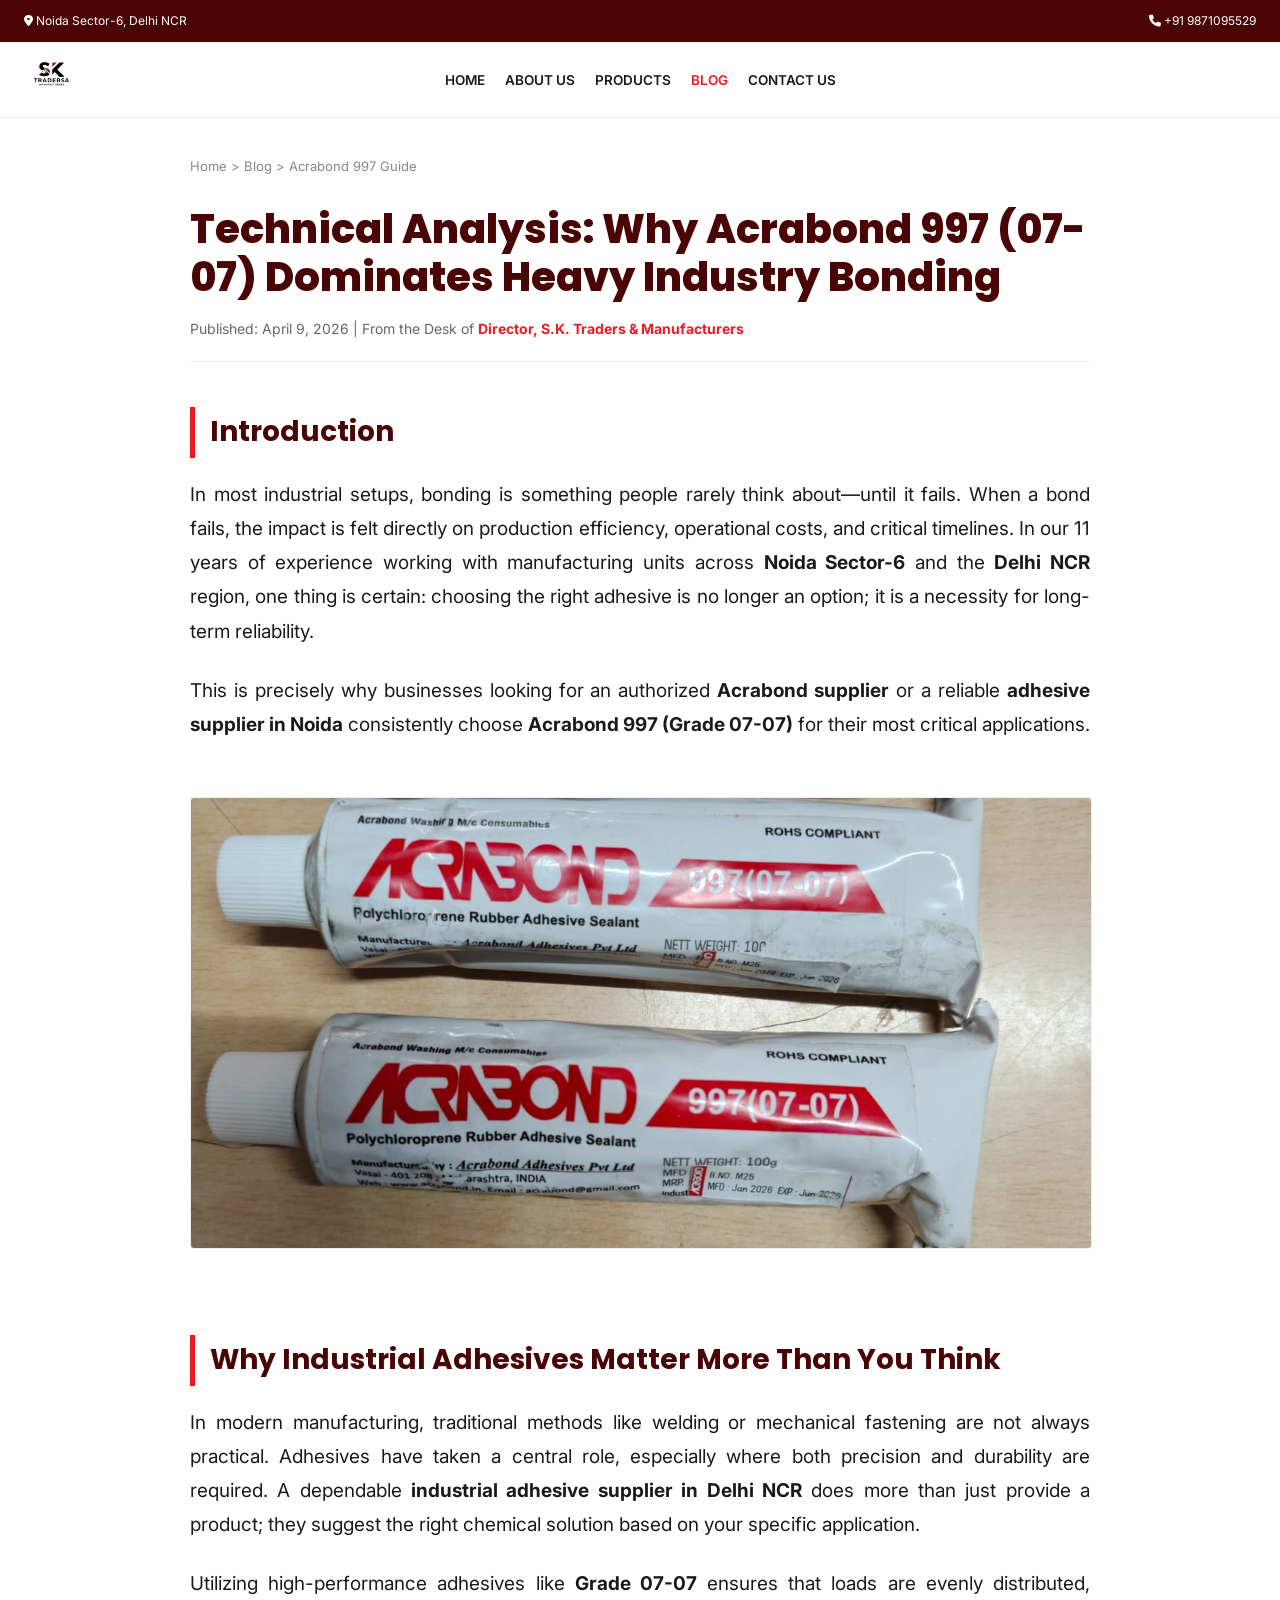
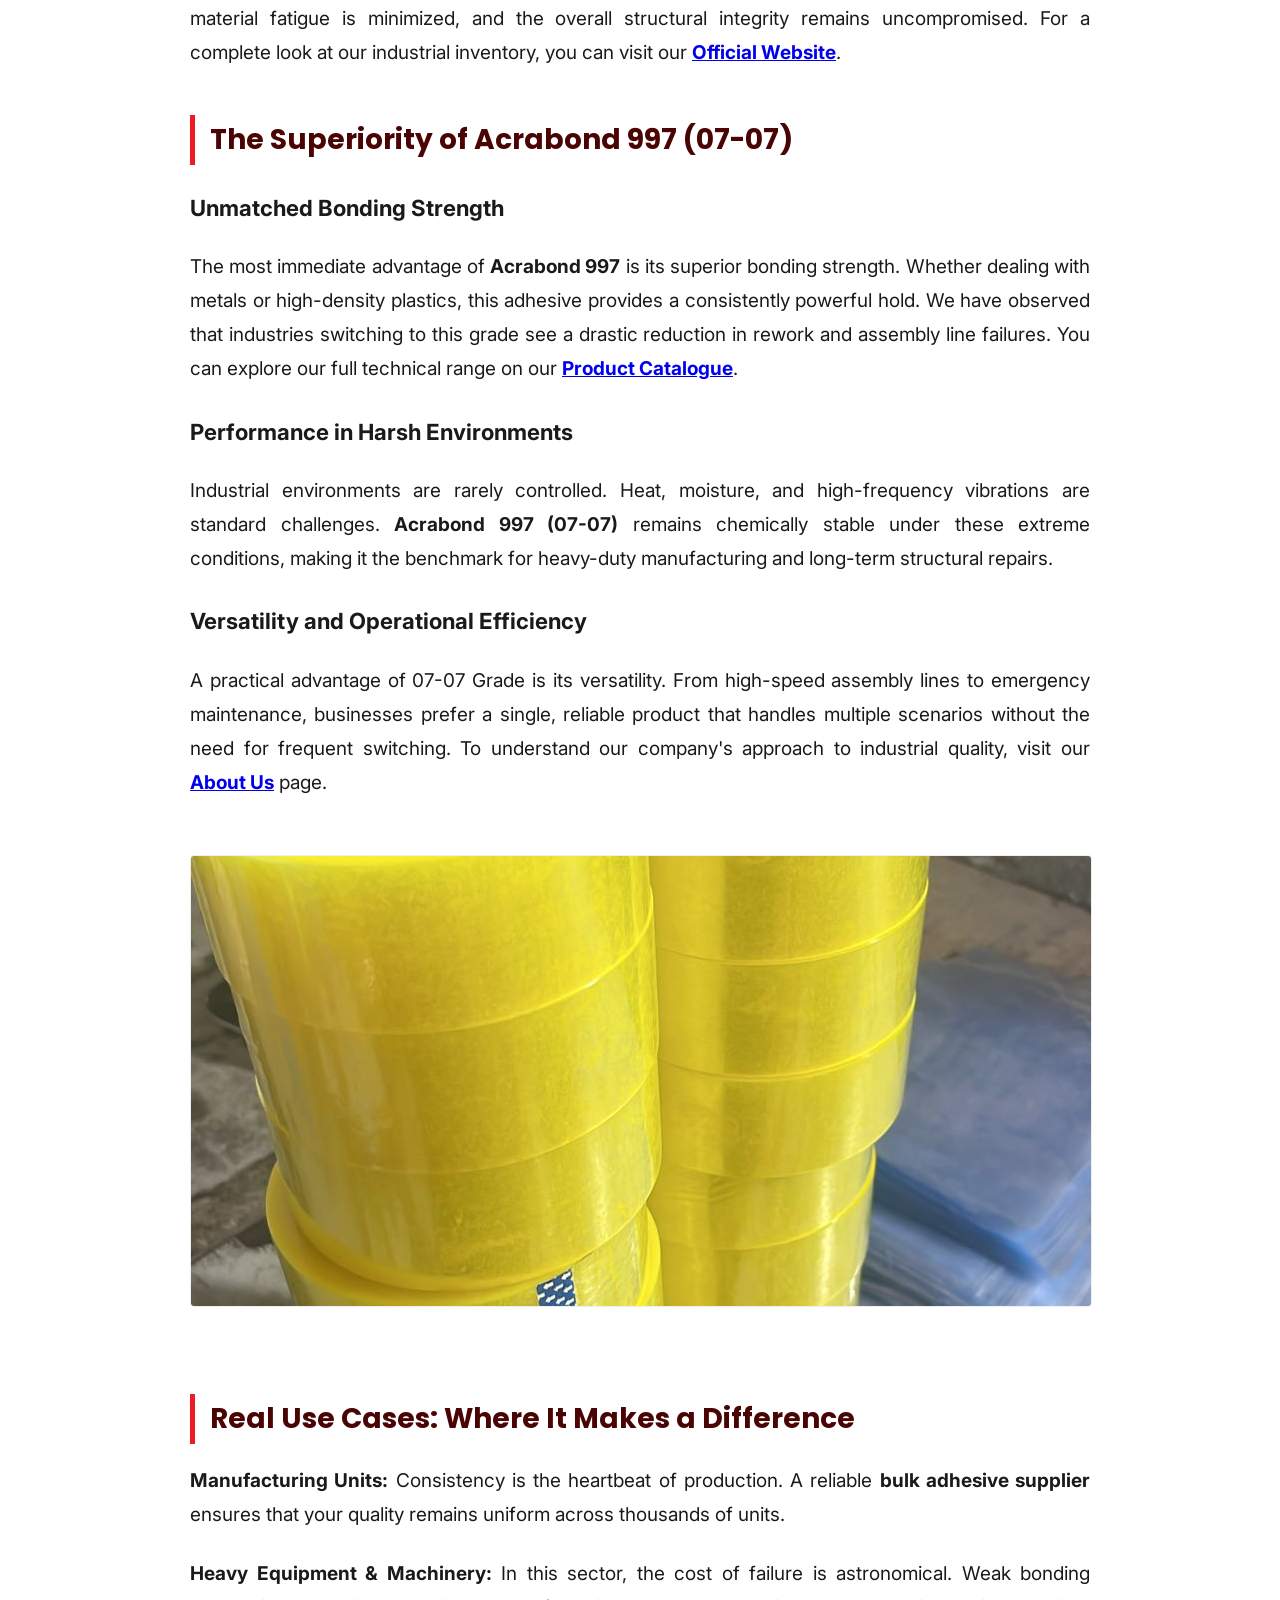
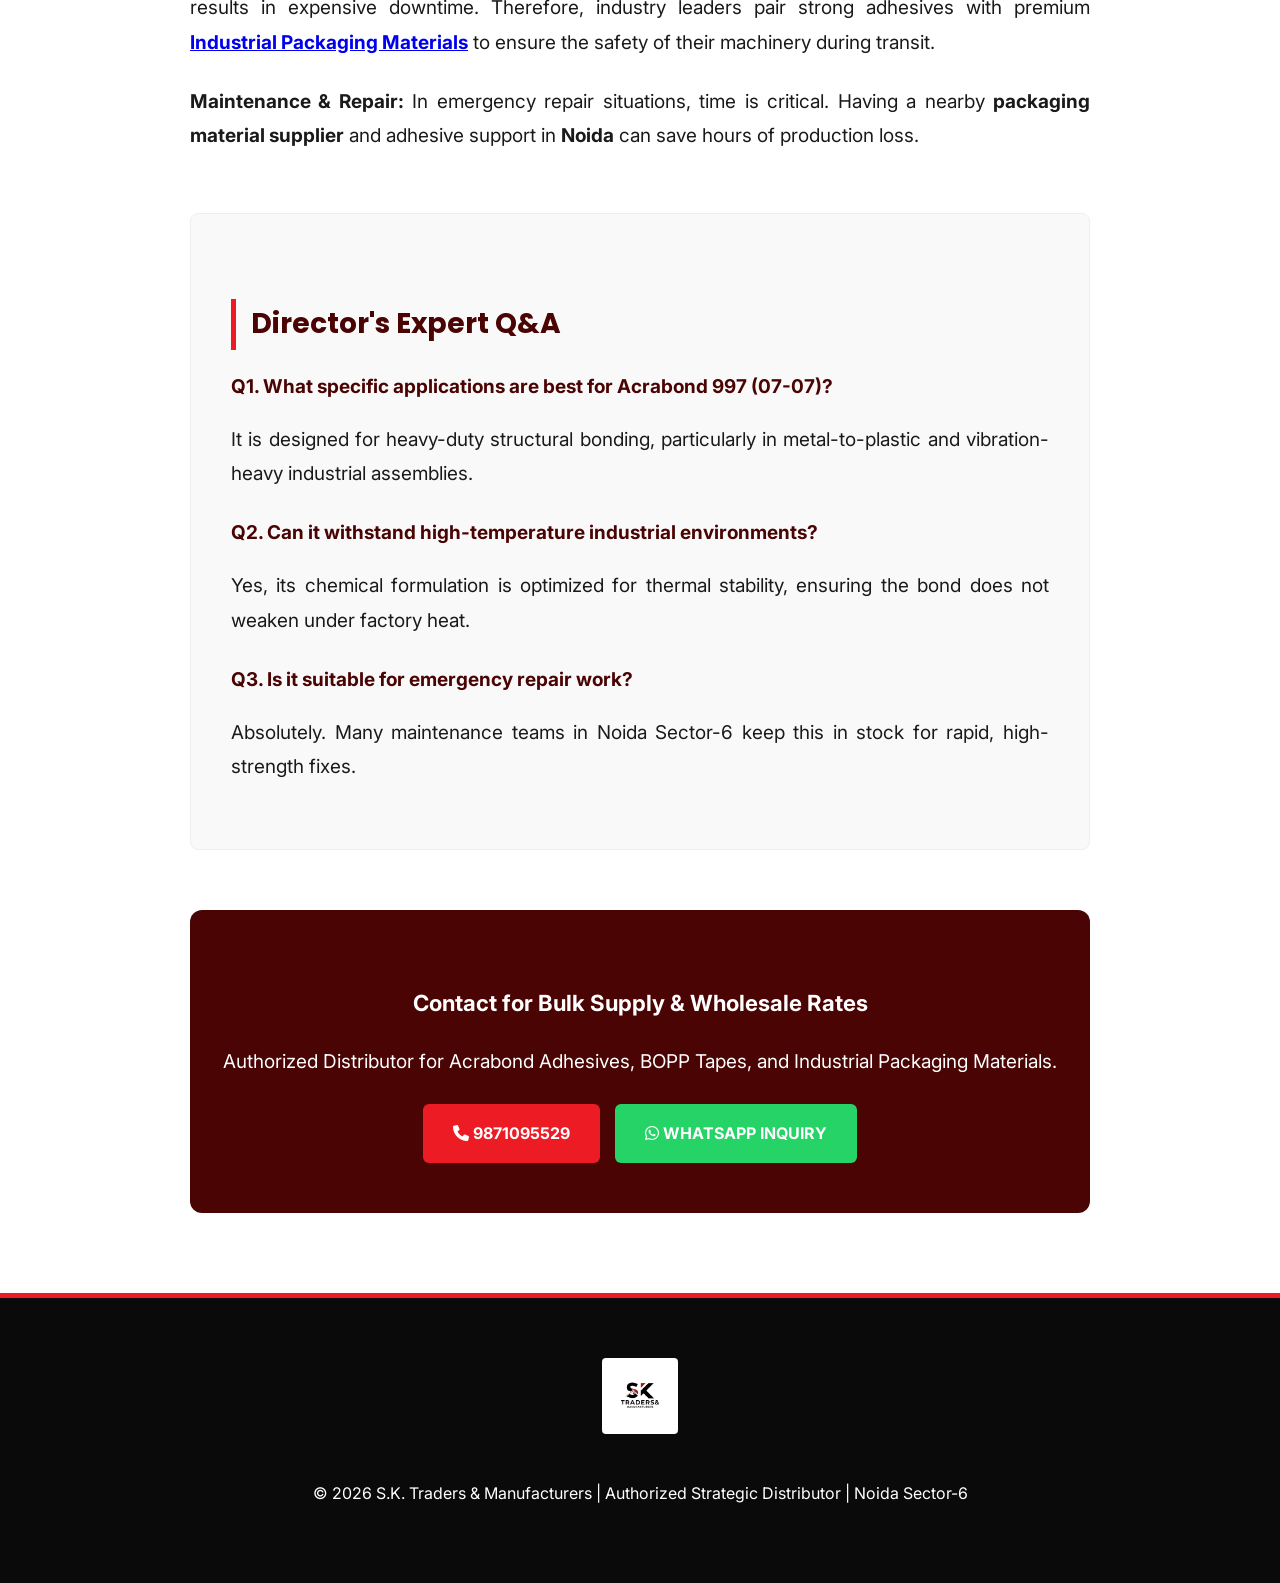
<file: industrial-packaging-guide.html>
<!DOCTYPE html>
<html lang="en">
<head>
    <meta charset="UTF-8">
    <meta name="viewport" content="width=device-width, initial-scale=1.0">
    <title>Technical Analysis: Acrabond 997 (07-07) Industrial Applications | S.K. Traders</title>
    
    <meta name="description" content="Official technical guide on Acrabond 997 (07-07) performance. Explore how the right adhesive supplier in Noida can optimize your industrial bonding and packaging.">
    <meta name="keywords" content="Acrabond 997 Noida, Industrial Adhesive Supplier Noida, BOPP Tapes Wholesale, S.K. Traders Director Blog">
    <link rel="canonical" href="https://www.sktradersmanufacturers.com/industrial-packaging-guide.html" />
    <link rel="icon" type="image/png" href="assets/images/logo.png">

    <link href="https://fonts.googleapis.com/css2?family=Poppins:wght@400;600;700;800&family=Inter:wght@400;500;600&display=swap" rel="stylesheet">
    <link rel="stylesheet" href="https://cdnjs.cloudflare.com/ajax/libs/font-awesome/6.0.0/css/all.min.css">

    <style>
        :root { --sk-maroon: #4a0404; --sk-red: #ED1C24; --text-dark: #1a1a1a; --text-gray: #555; }
        body { font-family: 'Inter', sans-serif; background: #fff; color: var(--text-dark); margin: 0; line-height: 1.8; overflow-x: hidden; }

        /* ===== HEADER FIX (CLEAN NO-BUTTON DESIGN) ===== */
        #sk-header-main { position: fixed; top: 0; left: 0; width: 100%; z-index: 999999; background: #fff; border-bottom: 1px solid #eee; }
        .sk-top-bar { background: var(--sk-maroon); color: #fff; padding: 10px 0; font-size: 12px; }
        .sk-top-wrap { max-width: 1250px; margin: 0 auto; padding: 0 24px; display: flex; justify-content: space-between; align-items: center; }
        .sk-nav-bar { height: 75px; display: flex; align-items: center; max-width: 1250px; margin: 0 auto; padding: 0 24px; justify-content: space-between; position: relative; }
        .sk-logo img { height: 55px; width: auto; }
        .sk-menu { display: flex; list-style: none; gap: 20px; margin: 0; padding: 0; position: absolute; left: 50%; transform: translateX(-50%); }
        .sk-menu a { text-decoration: none; color: #1a1a1a; font-weight: 600; font-size: 13.5px; text-transform: uppercase; transition: 0.3s; }
        .sk-menu a:hover { color: var(--sk-red); }
        .sk-hamburger { display: none; flex-direction: column; gap: 5px; cursor: pointer; border: none; background: none; }
        .sk-hamburger span { width: 25px; height: 3px; background: #1a1a1a; display: block; }
        .sk-spacer { height: 115px; }

        /* ===== ARTICLE LAYOUT ===== */
        .article-container { max-width: 900px; margin: 40px auto 80px; padding: 0 24px; }
        .breadcrumb { font-size: 13px; color: #888; margin-bottom: 20px; }
        .breadcrumb a { color: #888; text-decoration: none; }
        
        .article-title { font-family: 'Poppins'; font-weight: 800; font-size: 40px; color: var(--sk-maroon); line-height: 1.2; margin-bottom: 15px; }
        .article-meta { border-bottom: 1px solid #eee; padding-bottom: 20px; margin-bottom: 40px; font-size: 14px; color: #666; }
        .article-meta b { color: var(--sk-red); }

        .content-body { font-size: 19px; text-align: justify; }
        .content-body h2 { font-family: 'Poppins'; color: var(--sk-maroon); margin: 45px 0 20px; font-size: 28px; border-left: 5px solid var(--sk-red); padding-left: 15px; }
        .content-body p { margin-bottom: 25px; }
        
        /* Image Resizing Fix */
        .featured-img { width: 100%; max-height: 450px; object-fit: cover; border-radius: 4px; margin: 30px 0; border: 1px solid #eee; }

        /* FAQ Style */
        .faq-box { background: #f9f9f9; padding: 40px; border-radius: 8px; margin-top: 60px; border: 1px solid #eee; }
        .faq-item { margin-bottom: 25px; }
        .faq-item b { font-size: 19px; color: var(--sk-maroon); display: block; margin-bottom: 8px; }

        /* Bottom Inquiry Banner */
        .bottom-cta { background: var(--sk-maroon); color: #fff; padding: 50px 30px; border-radius: 12px; text-align: center; margin-top: 60px; }
        .cta-btns { display: flex; justify-content: center; gap: 15px; margin-top: 25px; flex-wrap: wrap; }
        .btn { padding: 15px 30px; border-radius: 6px; text-decoration: none; font-weight: 700; font-size: 16px; transition: 0.3s; }
        .btn-call { background: var(--sk-red); color: #fff; }
        .btn-wa { background: #25D366; color: #fff; }

        @media (max-width: 991px) {
            .sk-menu { display: none; }
            .sk-hamburger { display: flex; }
            .article-title { font-size: 28px; }
            .sk-spacer { height: 95px; }
            .sk-menu.active { 
                display: flex; flex-direction: column; position: absolute; top: 75px; left: 0; width: 100%; 
                background: #fff; box-shadow: 0 10px 20px rgba(0,0,0,0.1); transform: none; padding: 20px 0; text-align: center;
            }
        }
    </style>
</head>
<body>

<header id="sk-header-main">
    <div class="sk-top-bar">
        <div class="sk-top-wrap">
            <span><i class="fas fa-map-marker-alt"></i> Noida Sector-6, Delhi NCR</span>
            <a href="tel:+919871095529" style="color:#fff; text-decoration:none;"><i class="fas fa-phone"></i> +91 9871095529</a>
        </div>
    </div>
    <nav class="sk-nav-bar">
        <div class="sk-logo"><a href="index.html"><img src="assets/images/logo.png" alt="SK Traders"></a></div>
        <ul class="sk-menu" id="sk-nav-menu">
            <li><a href="index.html">Home</a></li>
            <li><a href="about.html">About Us</a></li>
            <li><a href="products.html">Products</a></li>
            <li><a href="blog.html" style="color:var(--sk-red);">Blog</a></li>
            <li><a href="contact.html">Contact Us</a></li>
        </ul>
        <button class="sk-hamburger" onclick="toggleMenu()">
            <span></span><span></span><span></span>
        </button>
    </nav>
</header>

<div class="sk-spacer"></div>

<div class="article-container">
    <div class="breadcrumb"><a href="index.html">Home</a> > <a href="blog.html">Blog</a> > <span>Acrabond 997 Guide</span></div>
    
    <h1 class="article-title">Technical Analysis: Why Acrabond 997 (07-07) Dominates Heavy Industry Bonding</h1>
    <div class="article-meta">Published: April 9, 2026 | From the Desk of <b>Director, S.K. Traders & Manufacturers</b></div>

    <main class="content-body">
        <h2>Introduction</h2>
        <p>In most industrial setups, bonding is something people rarely think about—until it fails. When a bond fails, the impact is felt directly on production efficiency, operational costs, and critical timelines. In our 11 years of experience working with manufacturing units across <b>Noida Sector-6</b> and the <b>Delhi NCR</b> region, one thing is certain: choosing the right adhesive is no longer an option; it is a necessity for long-term reliability.</p>

        <p>This is precisely why businesses looking for an authorized <b>Acrabond supplier</b> or a reliable <b>adhesive supplier in Noida</b> consistently choose <b>Acrabond 997 (Grade 07-07)</b> for their most critical applications.</p>

        <img src="assets/images/acrabond-997-supplier-noida.jpeg" alt="Acrabond 997 Adhesive Performance" class="featured-img">

        <h2>Why Industrial Adhesives Matter More Than You Think</h2>
        <p>In modern manufacturing, traditional methods like welding or mechanical fastening are not always practical. Adhesives have taken a central role, especially where both precision and durability are required. A dependable <b>industrial adhesive supplier in Delhi NCR</b> does more than just provide a product; they suggest the right chemical solution based on your specific application.</p>

        <p>Utilizing high-performance adhesives like <b>Grade 07-07</b> ensures that loads are evenly distributed, material fatigue is minimized, and the overall structural integrity remains uncompromised. For a complete look at our industrial inventory, you can visit our <a href="index.html"><b>Official Website</b></a>.</p>

        <h2>The Superiority of Acrabond 997 (07-07)</h2>
        <h3>Unmatched Bonding Strength</h3>
        <p>The most immediate advantage of <b>Acrabond 997</b> is its superior bonding strength. Whether dealing with metals or high-density plastics, this adhesive provides a consistently powerful hold. We have observed that industries switching to this grade see a drastic reduction in rework and assembly line failures. You can explore our full technical range on our <a href="products.html"><b>Product Catalogue</b></a>.</p>

        <h3>Performance in Harsh Environments</h3>
        <p>Industrial environments are rarely controlled. Heat, moisture, and high-frequency vibrations are standard challenges. <b>Acrabond 997 (07-07)</b> remains chemically stable under these extreme conditions, making it the benchmark for heavy-duty manufacturing and long-term structural repairs.</p>

        <h3>Versatility and Operational Efficiency</h3>
        <p>A practical advantage of 07-07 Grade is its versatility. From high-speed assembly lines to emergency maintenance, businesses prefer a single, reliable product that handles multiple scenarios without the need for frequent switching. To understand our company's approach to industrial quality, visit our <a href="about.html"><b>About Us</b></a> page.</p>

        <img src="assets/images/bopp-tapes-manufacturer-noida.jpeg" alt="Industrial Packaging Solutions" class="featured-img">

        <h2>Real Use Cases: Where It Makes a Difference</h2>
        <p><b>Manufacturing Units:</b> Consistency is the heartbeat of production. A reliable <b>bulk adhesive supplier</b> ensures that your quality remains uniform across thousands of units.</p>
        <p><b>Heavy Equipment & Machinery:</b> In this sector, the cost of failure is astronomical. Weak bonding results in expensive downtime. Therefore, industry leaders pair strong adhesives with premium <a href="products.html"><b>Industrial Packaging Materials</b></a> to ensure the safety of their machinery during transit.</p>
        <p><b>Maintenance & Repair:</b> In emergency repair situations, time is critical. Having a nearby <b>packaging material supplier</b> and adhesive support in <b>Noida</b> can save hours of production loss.</p>

        <div class="faq-box">
            <h2>Director's Expert Q&A</h2>
            <div class="faq-item">
                <b>Q1. What specific applications are best for Acrabond 997 (07-07)?</b>
                <p>It is designed for heavy-duty structural bonding, particularly in metal-to-plastic and vibration-heavy industrial assemblies.</p>
            </div>
            <div class="faq-item">
                <b>Q2. Can it withstand high-temperature industrial environments?</b>
                <p>Yes, its chemical formulation is optimized for thermal stability, ensuring the bond does not weaken under factory heat.</p>
            </div>
            <div class="faq-item">
                <b>Q3. Is it suitable for emergency repair work?</b>
                <p>Absolutely. Many maintenance teams in Noida Sector-6 keep this in stock for rapid, high-strength fixes.</p>
            </div>
        </div>

        <div class="bottom-cta">
            <h3>Contact for Bulk Supply & Wholesale Rates</h3>
            <p>Authorized Distributor for Acrabond Adhesives, BOPP Tapes, and Industrial Packaging Materials.</p>
            <div class="cta-btns">
                <a href="tel:+919871095529" class="btn btn-call"><i class="fas fa-phone"></i> 9871095529</a>
                <a href="https://wa.me/919871095529" class="btn btn-wa"><i class="fab fa-whatsapp"></i> WHATSAPP INQUIRY</a>
            </div>
        </div>
    </main>
</div>

<footer style="background:#0a0a0a; color:#fff; text-align:center; padding:60px 20px; border-top:5px solid var(--sk-red);">
    <img src="assets/images/logo.png" style="height:60px; background:#fff; padding:8px; border-radius:4px; margin-bottom:20px;">
    <p>© 2026 S.K. Traders & Manufacturers | Authorized Strategic Distributor | Noida Sector-6</p>
</footer>

<script>
    function toggleMenu() {
        document.getElementById('sk-nav-menu').classList.toggle('active');
    }
</script>

</body>
</html>
</file>
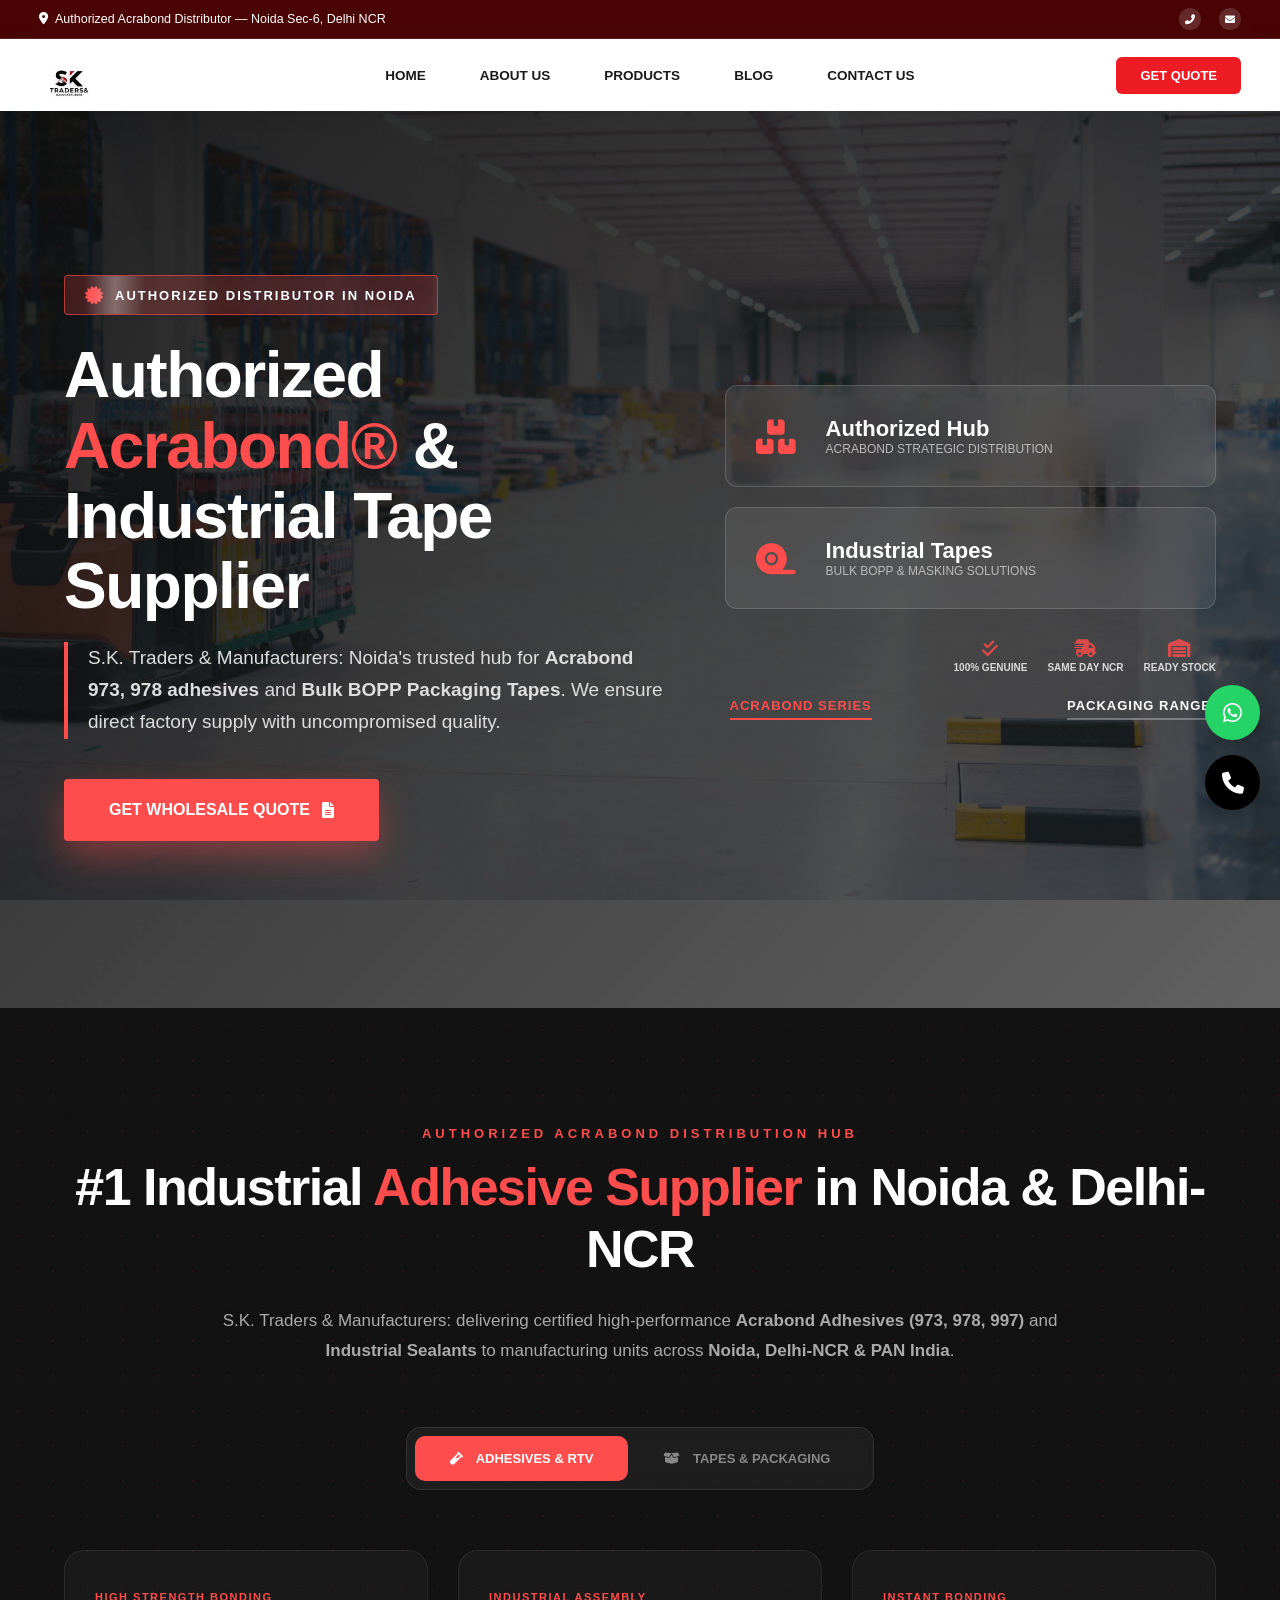
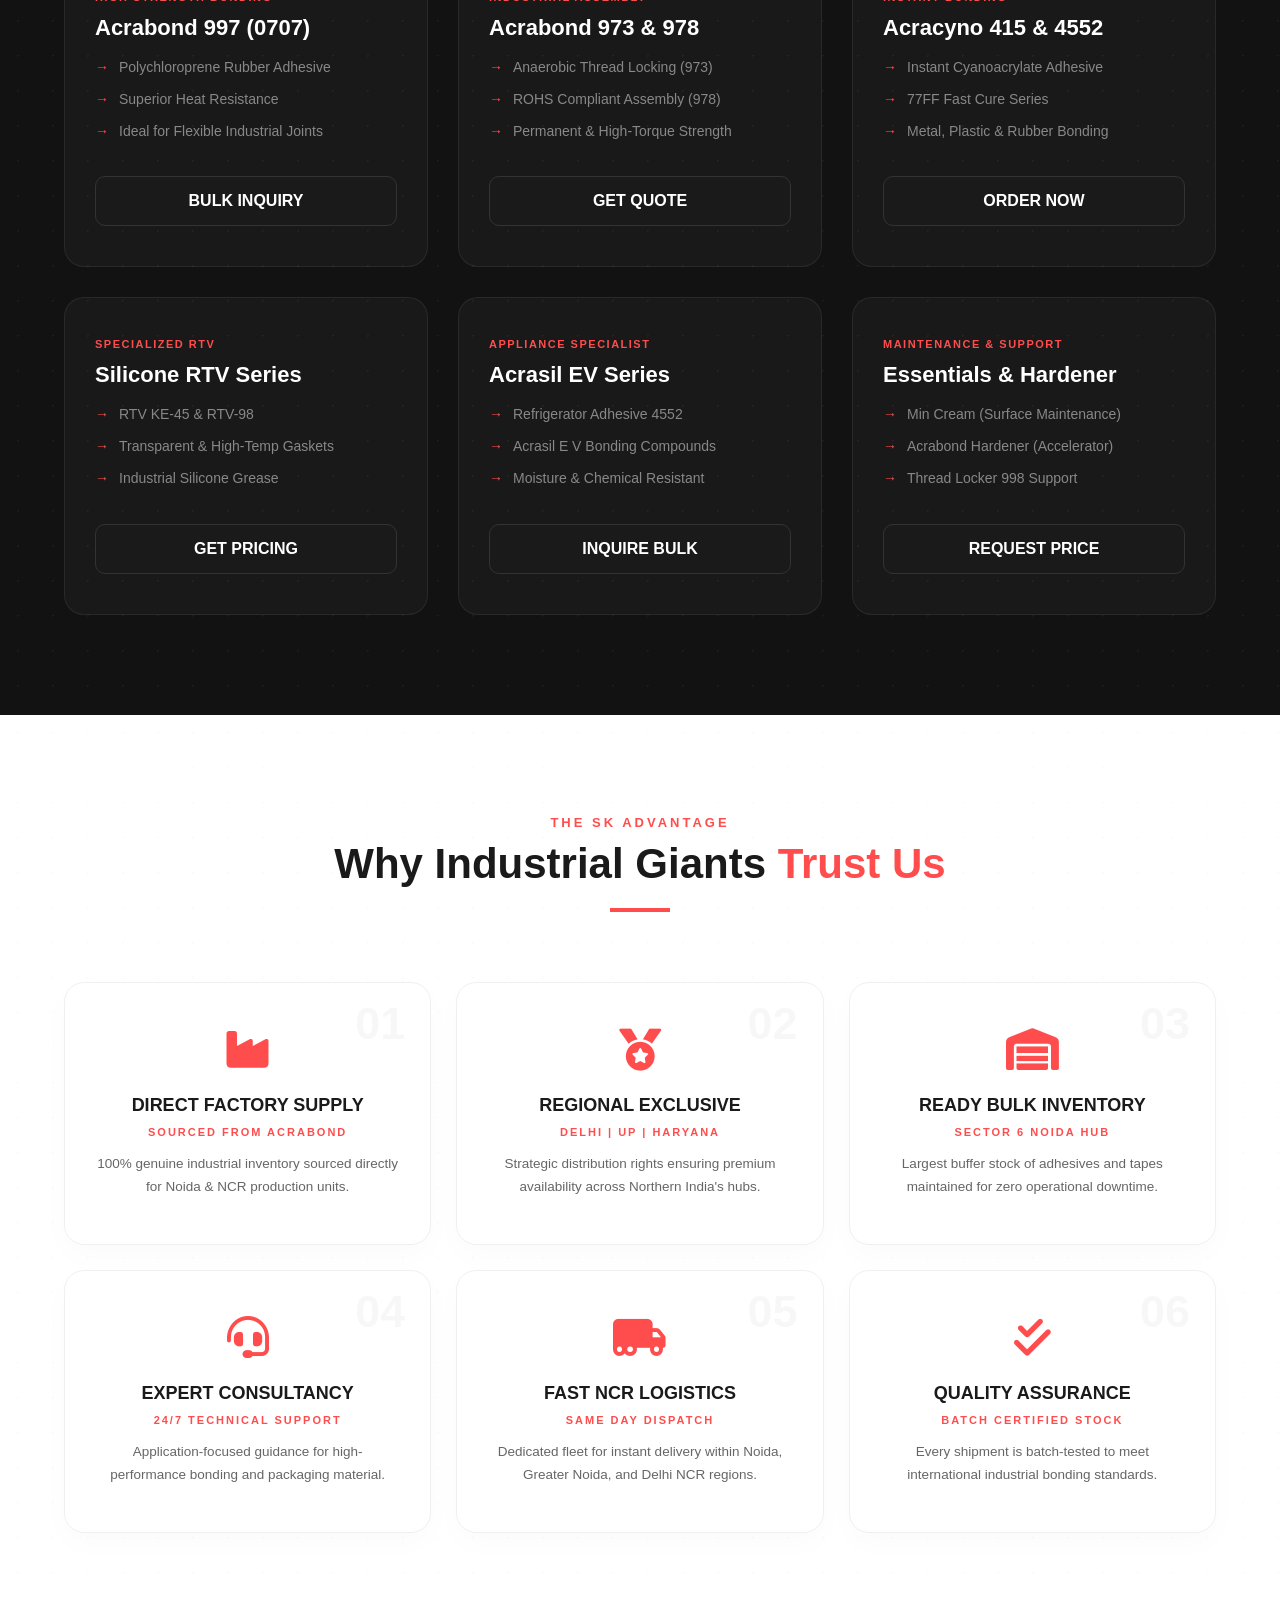
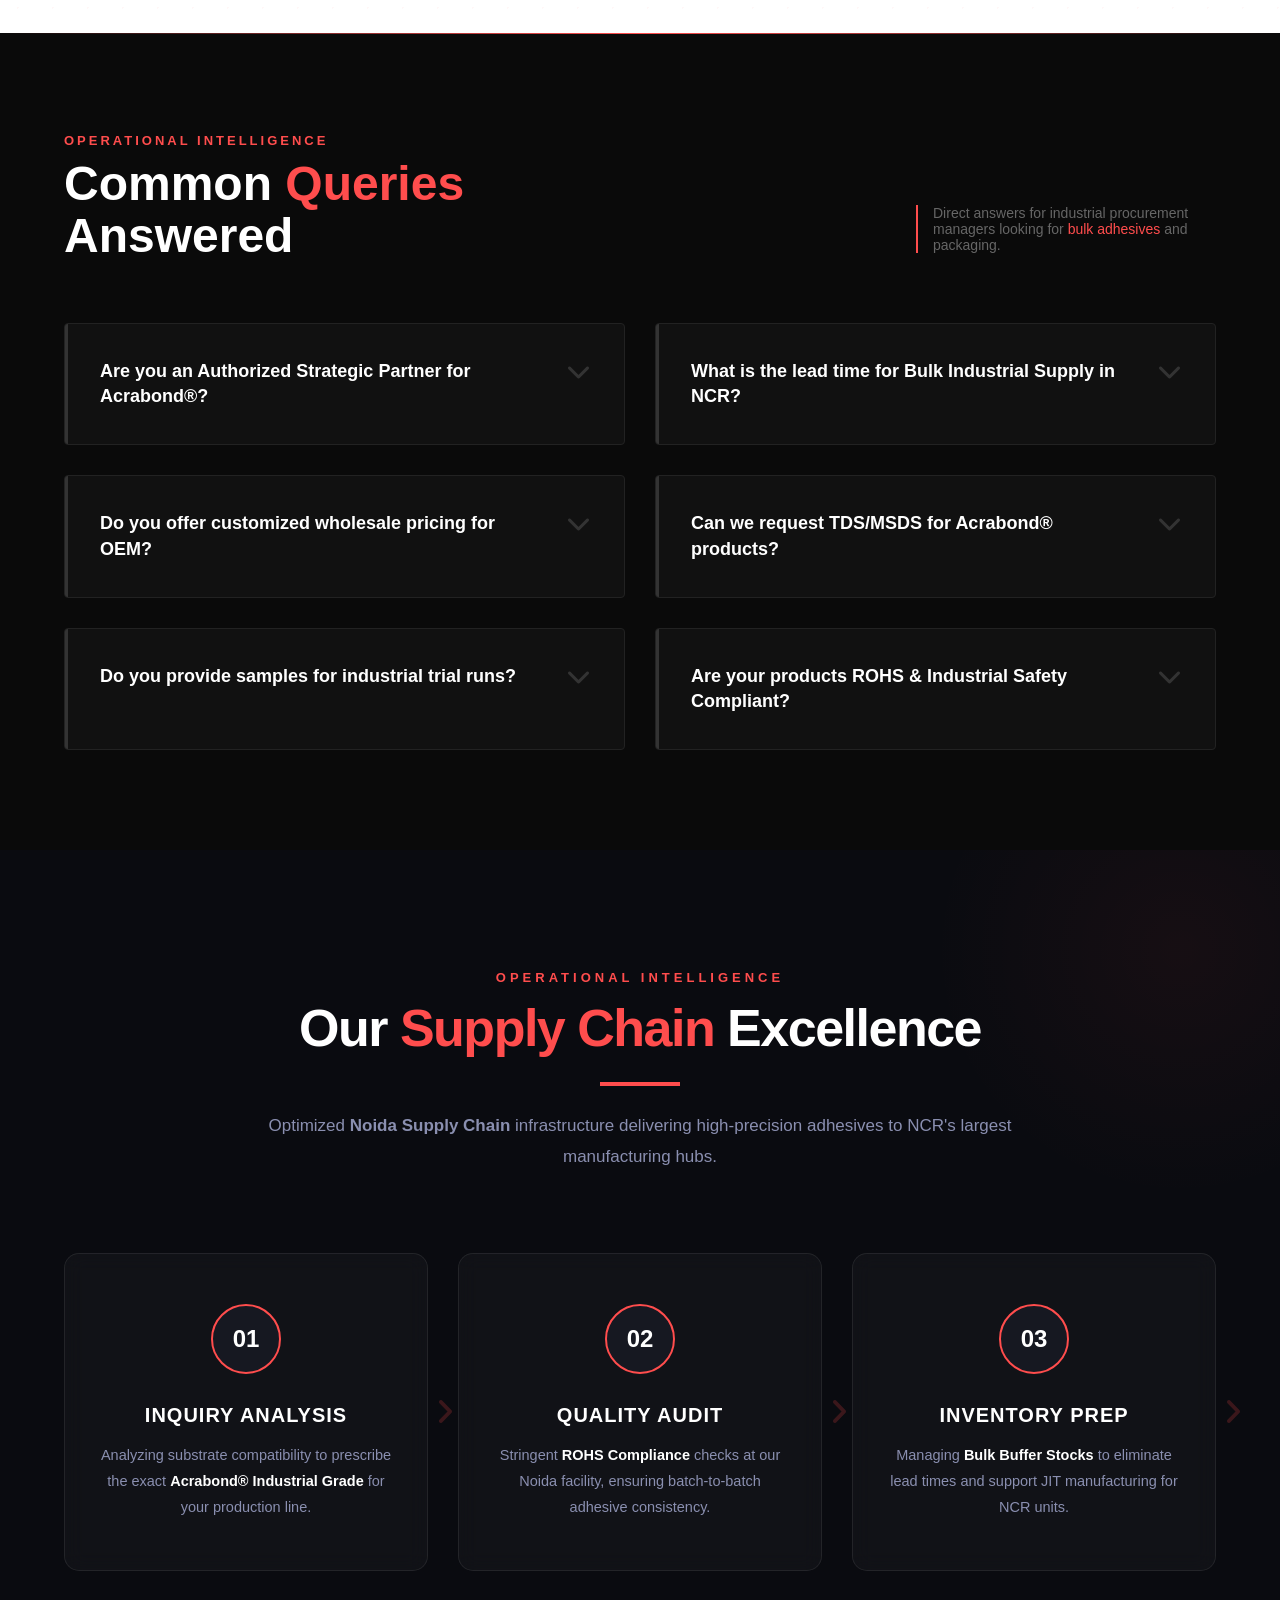
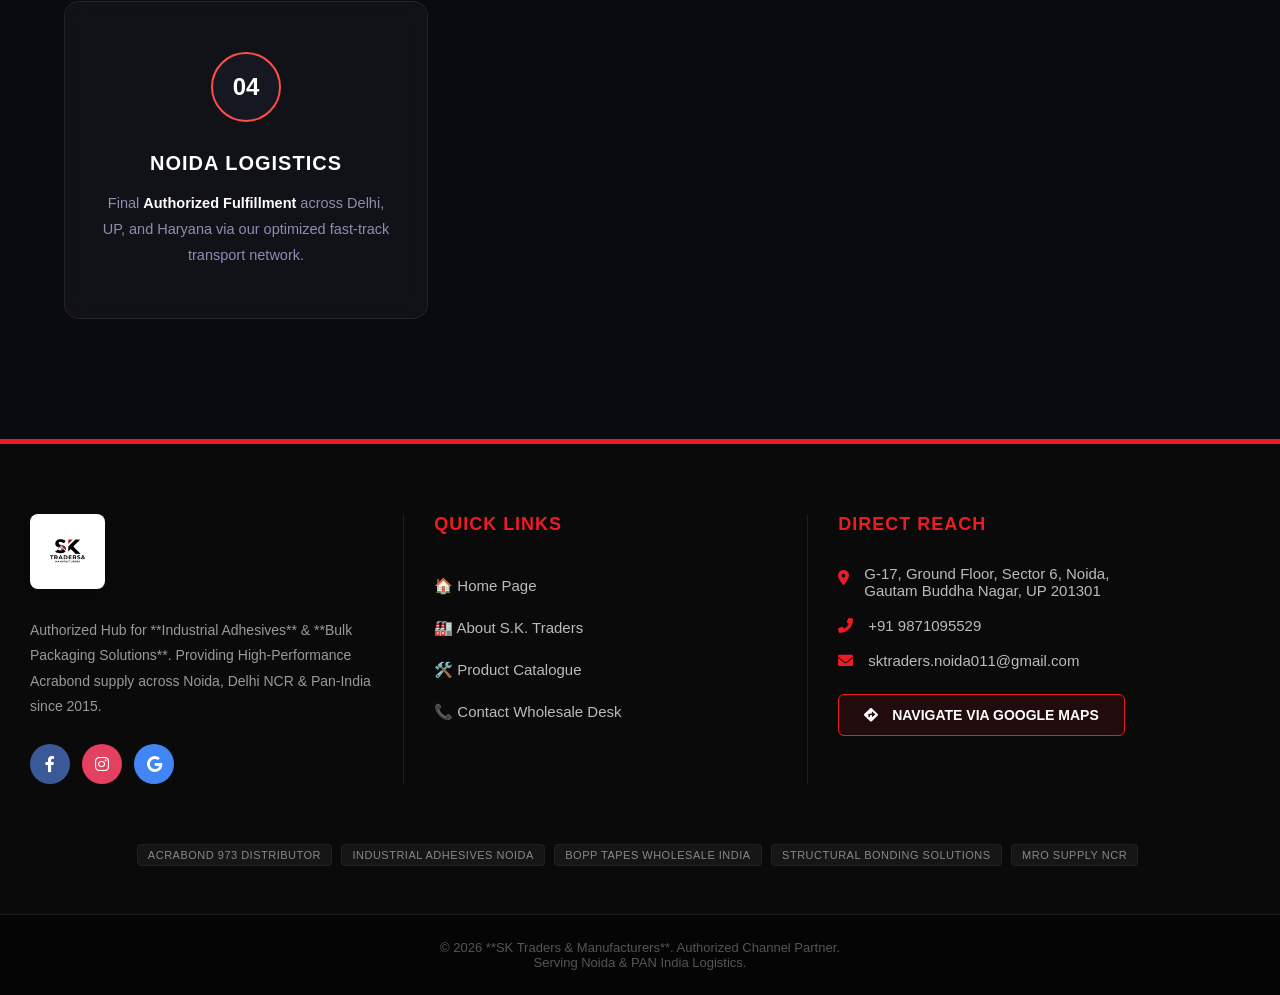
<file: products.html>
<!DOCTYPE html>
<html lang="en">
<head>
    <!-- Google tag (gtag.js) -->
<script async src="https://www.googletagmanager.com/gtag/js?id=G-G7H6WRE0QJ"></script>
<script>
  window.dataLayer = window.dataLayer || [];
  function gtag(){dataLayer.push(arguments);}
  gtag('js', new Date());

  gtag('config', 'G-G7H6WRE0QJ');
</script>
    
    <link rel="icon" type="image/png" href="favicon.png"> 

<title>#1 Industrial Adhesive & Packaging Supplier in Noida | SK Traders</title>
    
    <meta charset="UTF-8">
    <meta name="viewport" content="width=device-width, initial-scale=1.0">

    <title>Industrial Adhesives & Packaging Products | Authorized Acrabond Distributor Noida</title>
    <meta name="description" content="Explore our range of Acrabond Industrial Adhesives (973, 978, RTV) and Bulk Packaging Solutions like BOPP Tapes & Stretch Films. Authorized wholesale supplier in Noida Sector 6.">
    <meta name="keywords" content="Acrabond 973 distributor, Acrabond 978 price Noida, wholesale BOPP tapes, industrial packaging products, adhesive bonding solutions Delhi NCR, SK Traders products">
    <link rel="canonical" href="https://sktradersmanufacturers.com/products.html" />

    <meta property="og:type" content="website">
    <meta property="og:title" content="S.K. Traders | Premium Industrial Product Catalog">
    <meta property="og:description" content="Authorized Acrabond Adhesives & High-Grade Packaging Tapes. Bulk supply with technical support in Noida.">
    <meta property="og:image" content="https://sktradersmanufacturers.com/assets/images/product-catalog-banner.jpg">
    <meta property="og:url" content="https://sktradersmanufacturers.com/products.html">

    <link rel="preconnect" href="https://fonts.googleapis.com">
    <link rel="preconnect" href="https://fonts.gstatic.com" crossorigin>
    <link href="https://fonts.googleapis.com/css2?family=Poppins:wght@400;600;700;800&family=Inter:wght@400;600&display=swap" rel="stylesheet">
    
    <link rel="stylesheet" href="https://cdnjs.cloudflare.com/ajax/libs/font-awesome/6.5.1/css/all.min.css">
    <link rel="stylesheet" href="css/style.css">

    <script type="application/ld+json">
    {
      "@context": "https://schema.org/",
      "@type": "ItemList",
      "itemListElement": [
        {
          "@type": "ListItem",
          "position": 1,
          "name": "Acrabond Industrial Adhesives",
          "description": "Authorized supply of Acrabond 973, 978, and RTV Silicone Sealants for industrial bonding.",
          "url": "https://sktradersmanufacturers.com/products.html#adhesives"
        },
        {
          "@type": "ListItem",
          "position": 2,
          "name": "BOPP Packaging Tapes",
          "description": "High-tensile self-adhesive tapes for bulk industrial packaging and sealing.",
          "url": "https://sktradersmanufacturers.com/products.html#tapes"
        }
      ],
      "mainEntityOfPage": {
        "@type": "WebPage",
        "@id": "https://sktradersmanufacturers.com/products.html"
      }
    }
    </script>
</head>

</body>
</html>

<link href="https://fonts.googleapis.com/css2?family=Inter:wght@400;600;700;800&display=swap" rel="stylesheet">
<link rel="stylesheet" href="https://cdnjs.cloudflare.com/ajax/libs/font-awesome/6.0.0/css/all.min.css">

<div style="background: #4a0404; color: #fff; padding: 10px 0; font-family: 'Inter', sans-serif; font-size: 13px; position: fixed; top: 0; width: 100%; z-index: 100000; border-bottom: 1px solid rgba(255,255,255,0.1);">
    <div style="max-width: 1250px; margin: 0 auto; display: flex; justify-content: space-between; align-items: center; padding: 0 20px; flex-wrap: wrap;">
        <div style="font-weight: 600; letter-spacing: 0.5px;">📍 Authorized Acrabond Distributor - Noida Sector 6</div>
        <div style="display: flex; gap: 25px;">
            <a href="tel:+919871095529" style="color: #fff; text-decoration: none; display: flex; align-items: center; gap: 8px;">
                <i class="fas fa-phone-alt" style="color: #ff4d4d; font-size: 12px;"></i> +91 9871095529
            </a>
            <a href="mailto:sktraders.noida011@gmail.com" style="color: #fff; text-decoration: none; display: flex; align-items: center; gap: 8px;">
                <i class="fas fa-envelope" style="color: #ff4d4d; font-size: 12px;"></i> sktraders.noida011@gmail.com
            </a>
        </div>
    </div>
</div>

<link href="https://fonts.googleapis.com/css2?family=Poppins:wght@400;500;600;700;800&display=swap" rel="stylesheet">
<link rel="stylesheet" href="https://cdnjs.cloudflare.com/ajax/libs/font-awesome/6.0.0/css/all.min.css">

<style>
  /* ===== 1. DESKTOP DESIGN (LOCKED - NO CHANGES) ===== */
  #sk-header-main { position: fixed; top: 0; left: 0; width: 100%; z-index: 999999; font-family: 'Poppins', sans-serif; }
  .sk-top-bar { background: #4a0404; color: #fff; padding: 8px 0; font-size: 12.5px; border-bottom: 1px solid rgba(255,255,255,0.1); }
  .sk-top-wrap { max-width: 1250px; margin: 0 auto; padding: 0 24px; display: flex; justify-content: space-between; align-items: center; }
  .sk-top-left { display: flex; align-items: center; gap: 7px; font-weight: 500; }
  .sk-top-right { display: flex; align-items: center; gap: 18px; }
  .sk-top-link { color: #fff; text-decoration: none; font-weight: 600; display: flex; align-items: center; gap: 7px; }
  .sk-top-icon { width: 22px; height: 22px; background: rgba(255,255,255,0.15); border-radius: 50%; display: flex; align-items: center; justify-content: center; font-size: 10px; }

  .sk-nav-bar { background: #fff; box-shadow: 0 2px 20px rgba(0,0,0,0.08); }
  .sk-nav-wrap { max-width: 1250px; margin: 0 auto; padding: 0 24px; display: flex; justify-content: space-between; align-items: center; height: 72px; position: relative; }
  .sk-logo img { height: 60px; width: auto; display: block; filter: drop-shadow(0 1px 3px rgba(0,0,0,0.1)); }
  
  .sk-menu { display: flex; align-items: center; gap: 6px; list-style: none; margin: 0; padding: 0; position: absolute; left: 50%; transform: translateX(-50%); }
  .sk-menu li a { text-decoration: none; color: #1a1a1a; font-weight: 600; font-size: 13.5px; text-transform: uppercase; padding: 8px 14px; position: relative; transition: 0.3s; }
  .sk-menu li a:not(.sk-btn-quote):hover { color: #ED1C24; }

  @keyframes sk-pulse { 0% { box-shadow: 0 0 0 0 rgba(237,28,36,0.4); } 70% { box-shadow: 0 0 0 10px rgba(237,28,36,0); } 100% { box-shadow: 0 0 0 0 rgba(237,28,36,0); } }
  .sk-btn-quote { background: #ED1C24 !important; color: #fff !important; padding: 11px 24px !important; border-radius: 6px !important; font-weight: 700 !important; font-size: 13px !important; text-transform: uppercase !important; animation: sk-pulse 2.5s infinite; text-decoration: none; }

  .sk-hamburger { display: none; flex-direction: column; gap: 5px; cursor: pointer; border: none; background: none; }
  .sk-hamburger span { width: 24px; height: 2.5px; background: #1a1a1a; border-radius: 3px; display: block; transition: 0.3s; }

  /* ===== 2. MOBILE REPAIR (SURGICAL FIXES) ===== */
  @media (max-width: 991px) {
    /* FIX: Top Bar Line (No Cutting) */
    .sk-top-wrap { flex-direction: row !important; justify-content: space-between !important; padding: 0 10px !important; }
    .sk-top-left .sk-addr-text { 
        display: inline !important; 
        font-size: 9px !important; /* Smaller size for mobile fit */
        white-space: nowrap !important;
        letter-spacing: -0.2px;
    }
    .sk-top-right { gap: 10px !important; }
    .sk-top-link .sk-link-label { display: none; } /* Show only icons on very small screens */

    .sk-nav-wrap { height: 60px; padding: 0 15px; position: relative; }
    .sk-logo img { height: 44px !important; }
    .sk-btn-quote { display: none !important; } /* Desktop quote hide */

    /* FIX: Menu Alignment (Contact Us Alignment) */
    .sk-menu { 
        display: none; position: absolute; top: 100%; left: 0; right: 0; 
        background: #fff; flex-direction: column; padding: 0; 
        box-shadow: 0 12px 30px rgba(0,0,0,0.12); transform: none; width: 100%;
    }
    .sk-menu.active { display: flex !important; }
    .sk-menu li { width: 100% !important; border-bottom: 1px solid #f2f2f2; }
    .sk-menu li a { 
        display: flex !important; 
        align-items: center !important; 
        justify-content: flex-start !important; /* Force Left Alignment */
        padding: 16px 24px !important; 
        width: 100% !important; 
        font-size: 14px !important; 
        text-align: left !important;
        margin: 0 !important;
    }
    .sk-menu li a::before { content: '→'; color: #ED1C24; margin-right: 12px; font-weight: 800; }
    
    .sk-hamburger { display: flex !important; }
    .sk-hamburger.open span:nth-child(1) { transform: translateY(7.5px) rotate(45deg); }
    .sk-hamburger.open span:nth-child(2) { opacity: 0; }
    .sk-hamburger.open span:nth-child(3) { transform: translateY(-7.5px) rotate(-45deg); }
  }
</style>

<header id="sk-header-main">
  <div class="sk-top-bar">
    <div class="sk-top-wrap">
      <div class="sk-top-left">
        <i class="fas fa-map-marker-alt"></i>
        <span class="sk-addr-text">Authorized Acrabond Distributor — Noida Sec-6, Delhi NCR</span>
      </div>
      <div class="sk-top-right">
        <a href="tel:+919871095529" class="sk-top-link"><span class="sk-top-icon"><i class="fas fa-phone-alt"></i></span></a>
        <a href="mailto:sktraders.noida011@gmail.com" class="sk-top-link"><span class="sk-top-icon"><i class="fas fa-envelope"></i></span></a>
      </div>
    </div>
  </div>

  <nav class="sk-nav-bar">
    <div class="sk-nav-wrap">
      <div class="sk-logo">
        <a href="index.html"><img src="assets/images/logo.png" alt="SK Traders"></a>
      </div>

      <ul class="sk-menu" id="sk-mobile-menu">
        <li><a href="index.html">Home</a></li>
        <li><a href="about.html">About Us</a></li>
        <li><a href="products.html">Products</a></li>
          <li><a href="blog.html">Blog</a></li>
        <li><a href="contact.html">Contact Us</a></li>
      </ul>

      <a href="contact.html" class="sk-btn-quote">Get Quote</a>

      <button class="sk-hamburger" id="sk-hamburger" onclick="skToggleMenu()">
        <span></span><span></span><span></span>
      </button>
    </div>
  </nav>
</header>

<div style="height:108px;" class="sk-spacer"></div>
<style> @media (max-width: 991px) { .sk-spacer { height: 88px !important; } } </style>

<script>
  function skToggleMenu() {
    var menu = document.getElementById('sk-mobile-menu');
    var ham = document.getElementById('sk-hamburger');
    var open = menu.classList.toggle('active');
    ham.classList.toggle('open', open);
  }
</script>

<!-- PRODUCT HERO SECTION -->
<section id="product-hero" style="position: relative; min-height: 100vh; padding: 80px 0; background: url('assets/images/product-hero-warehouse.jpg') center/cover no-repeat; display: flex; align-items: center; font-family: 'Poppins', sans-serif; overflow: hidden; background-attachment: fixed;">
    
    <div style="position: absolute; top: 0; left: 0; width: 100%; height: 100%; background: linear-gradient(135deg, rgba(15,15,15,0.9) 0%, rgba(30,30,30,0.7) 100%); z-index: 1;"></div>
    
    <div style="position: absolute; top: 0; left: 0; width: 100%; height: 100%; background-image: radial-gradient(rgba(255,77,77,0.1) 1px, transparent 1px); background-size: 40px 40px; z-index: 1; opacity: 0.6;"></div>

    <div class="hero-container" style="max-width: 1350px; margin: 0 auto; padding: 0 5%; position: relative; z-index: 2; width: 100%;">
        
        <style>
            .hero-main-grid { display: grid; grid-template-columns: 1.1fr 0.9fr; gap: 60px; align-items: center; }
            @keyframes scanner { 0% { left: -120%; } 100% { left: 120%; } }
            .auth-badge-supreme {
                display: inline-flex; align-items: center; background: rgba(255, 77, 77, 0.2); 
                border: 1px solid rgba(255, 77, 77, 0.6); padding: 10px 20px; border-radius: 4px; margin-bottom: 25px;
                position: relative; overflow: hidden; backdrop-filter: blur(10px);
            }
            .auth-badge-supreme::before {
                content: ''; position: absolute; top: 0; width: 60px; height: 100%;
                background: linear-gradient(90deg, transparent, rgba(255,255,255,0.3), transparent);
                animation: scanner 3s infinite linear;
            }
            .supreme-card {
                background: rgba(255,255,255,0.08); border: 1px solid rgba(255,255,255,0.15); 
                padding: 30px; border-radius: 12px; backdrop-filter: blur(20px);
                transition: 0.4s; width: 100%; display: grid; grid-template-columns: 50px 1fr; gap: 20px; align-items: center;
                margin-bottom: 20px;
            }
            .supreme-card:hover { background: rgba(255,77,77,0.15); border-color: #ff4d4d; transform: translateX(-10px); }
            
            @media (max-width: 991px) {
                .hero-main-grid { grid-template-columns: 1fr; gap: 40px; text-align: center; }
                .hero-content-right { align-items: center !important; }
                .supreme-card { width: 100%; text-align: left; }
                .hero-content-left p { margin-left: auto; margin-right: auto; }
            }
        </style>

        <div class="hero-main-grid">
            <div class="hero-content-left">
                <div class="auth-badge-supreme">
                    <i class="fas fa-certificate" style="color: #ff4d4d; margin-right: 12px; font-size: 18px;"></i>
                    <span style="color: #fff; font-size: 13px; font-weight: 700; text-transform: uppercase; letter-spacing: 2px;">Authorized Distributor in Noida</span>
                </div>

                <h1 style="font-size: clamp(34px, 5vw, 64px); color: #fff; font-weight: 900; line-height: 1.1; margin-bottom: 20px; letter-spacing: -1.5px;">
                    Authorized <span style="color: #ff4d4d;">Acrabond®</span> &<br>Industrial Tape Supplier
                </h1>

                <p style="font-size: clamp(16px, 2vw, 19px); color: #ddd; line-height: 1.7; margin-bottom: 40px; max-width: 600px; border-left: 4px solid #ff4d4d; padding-left: 20px;">
                    S.K. Traders & Manufacturers: Noida's trusted hub for <strong>Acrabond 973, 978 adhesives</strong> and <strong>Bulk BOPP Packaging Tapes</strong>. We ensure direct factory supply with uncompromised quality.
                </p>

                <a href="contact.html" style="background: #ff4d4d; color: #fff; padding: 22px 45px; border-radius: 4px; text-decoration: none; font-weight: 800; font-size: 16px; display: inline-flex; align-items: center; gap: 12px; transition: 0.4s; box-shadow: 0 15px 35px rgba(255,77,77,0.4);" onmouseover="this.style.transform='translateY(-5px)'" onmouseout="this.style.transform='translateY(0)'">
                    GET WHOLESALE QUOTE <i class="fas fa-file-alt"></i>
                </a>
            </div>

            <div class="hero-content-right" style="display: flex; flex-direction: column; align-items: flex-end;">
                
                <div class="supreme-card">
                    <i class="fas fa-boxes" style="color: #ff4d4d; font-size: 35px;"></i>
                    <div>
                        <div style="color: #fff; font-size: 22px; font-weight: 700;">Authorized Hub</div>
                        <div style="color: #bbb; font-size: 12px; text-transform: uppercase;">Acrabond Strategic Distribution</div>
                    </div>
                </div>

                <div class="supreme-card">
                    <i class="fas fa-tape" style="color: #ff4d4d; font-size: 35px;"></i>
                    <div>
                        <div style="color: #fff; font-size: 22px; font-weight: 700;">Industrial Tapes</div>
                        <div style="color: #bbb; font-size: 12px; text-transform: uppercase;">Bulk BOPP & Masking Solutions</div>
                    </div>
                </div>

                <div style="display: flex; gap: 20px; width: 100%; justify-content: flex-end; margin-top: 10px; opacity: 0.8;">
                    <div style="text-align: center; color: #fff; font-size: 10px; font-weight: 600;">
                        <i class="fas fa-check-double" style="color:#ff4d4d; display:block; font-size: 18px; margin-bottom:5px;"></i> 100% GENUINE
                    </div>
                    <div style="text-align: center; color: #fff; font-size: 10px; font-weight: 600;">
                        <i class="fas fa-shipping-fast" style="color:#ff4d4d; display:block; font-size: 18px; margin-bottom:5px;"></i> SAME DAY NCR
                    </div>
                    <div style="text-align: center; color: #fff; font-size: 10px; font-weight: 600;">
                        <i class="fas fa-warehouse" style="color:#ff4d4d; display:block; font-size: 18px; margin-bottom:5px;"></i> READY STOCK
                    </div>
                </div>

                <div style="width: 100%; display: flex; justify-content: space-between; padding: 25px 5px 10px 5px;">
                    <a href="javascript:void(0)" onclick="goToCatalog('adhesives')" style="color: #ff4d4d; text-decoration: none; font-size: 13px; font-weight: 700; text-transform: uppercase; letter-spacing: 1px; border-bottom: 2px solid #ff4d4d; padding-bottom: 5px;">Acrabond Series</a>
                    <a href="javascript:void(0)" onclick="goToCatalog('tapes')" style="color: #fff; text-decoration: none; font-size: 13px; font-weight: 700; text-transform: uppercase; letter-spacing: 1px; border-bottom: 2px solid rgba(255,255,255,0.3); padding-bottom: 5px;">Packaging Range</a>
                </div>
            </div>
        </div>
    </div>
</section>

<section id="catalog" style="padding: 100px 0; background: #121212; font-family: 'Poppins', sans-serif; position: relative;">
    
    <div style="position: absolute; top: 0; left: 0; width: 100%; height: 100%; background-image: radial-gradient(rgba(255,77,77,0.1) 1px, transparent 1px); background-size: 35px 35px; pointer-events: none;"></div>

    <div style="max-width: 1300px; margin: 0 auto; padding: 0 5%; position: relative; z-index: 5;">
        
        <<div style="text-align: center; margin-bottom: 60px;">
    <h4 id="dynamic-sub" style="color: #ff4d4d; text-transform: uppercase; font-weight: 700; letter-spacing: 4px; font-size: 13px; margin-bottom: 15px;">Authorized Acrabond Distribution Hub</h4>
    
    <h2 id="dynamic-h2" style="font-size: clamp(30px, 5vw, 52px); font-weight: 900; color: #fff; line-height: 1.2; letter-spacing: -1.5px;">
        #1 Industrial <span style="color: #ff4d4d;">Adhesive Supplier</span> in Noida & Delhi-NCR
    </h2>
    
    <p id="dynamic-p" style="color: #aaa; max-width: 850px; margin: 25px auto; font-size: 17px; line-height: 1.8;">
        S.K. Traders & Manufacturers: delivering certified high-performance <strong>Acrabond Adhesives (973, 978, 997)</strong> and <strong>Industrial Sealants</strong> to manufacturing units across <strong>Noida, Delhi-NCR & PAN India</strong>.
    </p>
</div>

        <div style="display: flex; justify-content: center; margin-bottom: 60px;">
            <div style="background: rgba(255,255,255,0.05); padding: 8px; border-radius: 15px; display: flex; border: 1px solid rgba(255,255,255,0.1); backdrop-filter: blur(10px);">
                <button onclick="updateCatalog('adhesives')" id="btn-adhesives" style="padding: 15px 35px; border-radius: 10px; border: none; cursor: pointer; font-weight: 700; transition: 0.4s; background: #ff4d4d; color: #fff; text-transform: uppercase; font-size: 13px;">
                    <i class="fas fa-vial" style="margin-right: 10px;"></i> Adhesives & RTV
                </button>
                <button onclick="updateCatalog('tapes')" id="btn-tapes" style="padding: 15px 35px; border-radius: 10px; border: none; cursor: pointer; font-weight: 700; transition: 0.4s; background: transparent; color: #888; text-transform: uppercase; font-size: 13px;">
                    <i class="fas fa-box-open" style="margin-right: 10px;"></i> Tapes & Packaging
                </button>
            </div>
        </div>

        <style>
            .supreme-grid { display: grid; grid-template-columns: repeat(auto-fit, minmax(320px, 1fr)); gap: 30px; }
            .carbon-card {
                background: rgba(255,255,255,0.03); border: 1px solid rgba(255,255,255,0.07);
                padding: 40px 30px; border-radius: 20px; transition: 0.5s cubic-bezier(0.2, 1, 0.3, 1);
                position: relative; overflow: hidden; display: flex; flex-direction: column;
            }
            .carbon-card:hover {
                transform: translateY(-12px); border-color: #ff4d4d;
                background: rgba(255,77,77,0.05); box-shadow: 0 25px 50px rgba(0,0,0,0.4);
            }
            .card-tag { color: #ff4d4d; font-size: 11px; font-weight: 800; text-transform: uppercase; letter-spacing: 1.5px; margin-bottom: 12px; display: block; }
            .card-title { color: #fff; font-size: 22px; font-weight: 800; margin-bottom: 15px; }
            .card-list { color: #888; font-size: 14px; line-height: 1.7; margin-bottom: 25px; flex-grow: 1; list-style: none; padding: 0; }
            .card-list li { margin-bottom: 8px; display: flex; align-items: flex-start; gap: 10px; }
            .card-list li::before { content: '→'; color: #ff4d4d; font-weight: bold; }
            .whatsapp-btn {
                background: #1a1a1a; color: #fff; padding: 15px; text-align: center; border-radius: 10px;
                text-decoration: none; font-weight: 700; border: 1px solid #333; transition: 0.3s;
            }
            .carbon-card:hover .whatsapp-btn { background: #ff4d4d; border-color: #ff4d4d; }
        </style>

        <div id="grid-adhesives" class="supreme-grid">
            <div class="carbon-card">
                <span class="card-tag">High Strength Bonding</span>
                <h3 class="card-title">Acrabond 997 (0707)</h3>
                <ul class="card-list">
                    <li>Polychloroprene Rubber Adhesive</li>
                    <li>Superior Heat Resistance</li>
                    <li>Ideal for Flexible Industrial Joints</li>
                </ul>
                <a href="https://wa.me/919871095529?text=Inquiry%20Acrabond%20997" class="whatsapp-btn">BULK INQUIRY</a>
            </div>
            <div class="carbon-card">
                <span class="card-tag">Industrial Assembly</span>
                <h3 class="card-title">Acrabond 973 & 978</h3>
                <ul class="card-list">
                    <li>Anaerobic Thread Locking (973)</li>
                    <li>ROHS Compliant Assembly (978)</li>
                    <li>Permanent & High-Torque Strength</li>
                </ul>
                <a href="https://wa.me/919871095529?text=Inquiry%20Acrabond%20973/978" class="whatsapp-btn">GET QUOTE</a>
            </div>
            <div class="carbon-card">
                <span class="card-tag">Instant Bonding</span>
                <h3 class="card-title">Acracyno 415 & 4552</h3>
                <ul class="card-list">
                    <li>Instant Cyanoacrylate Adhesive</li>
                    <li>77FF Fast Cure Series</li>
                    <li>Metal, Plastic & Rubber Bonding</li>
                </ul>
                <a href="https://wa.me/919871095529?text=Inquiry%20Acracyno" class="whatsapp-btn">ORDER NOW</a>
            </div>
            <div class="carbon-card">
                <span class="card-tag">Specialized RTV</span>
                <h3 class="card-title">Silicone RTV Series</h3>
                <ul class="card-list">
                    <li>RTV KE-45 & RTV-98</li>
                    <li>Transparent & High-Temp Gaskets</li>
                    <li>Industrial Silicone Grease</li>
                </ul>
                <a href="https://wa.me/919871095529?text=Inquiry%20Silicone%20RTV" class="whatsapp-btn">GET PRICING</a>
            </div>
            <div class="carbon-card">
                <span class="card-tag">Appliance Specialist</span>
                <h3 class="card-title">Acrasil EV Series</h3>
                <ul class="card-list">
                    <li>Refrigerator Adhesive 4552</li>
                    <li>Acrasil E V Bonding Compounds</li>
                    <li>Moisture & Chemical Resistant</li>
                </ul>
                <a href="https://wa.me/919871095529?text=Inquiry%20Acrasil%20EV" class="whatsapp-btn">INQUIRE BULK</a>
            </div>
            <div class="carbon-card">
                <span class="card-tag">Maintenance & Support</span>
                <h3 class="card-title">Essentials & Hardener</h3>
                <ul class="card-list">
                    <li>Min Cream (Surface Maintenance)</li>
                    <li>Acrabond Hardener (Accelerator)</li>
                    <li>Thread Locker 998 Support</li>
                </ul>
                <a href="https://wa.me/919871095529?text=Inquiry%20Industrial%20Essentials" class="whatsapp-btn">REQUEST PRICE</a>
            </div>
        </div>

        <div id="grid-tapes" class="supreme-grid" style="display: none;">
            <div class="carbon-card">
                <span class="card-tag">Logistics Expert</span>
                <h3 class="card-title">BOPP & Filament Tapes</h3>
                <ul class="card-list">
                    <li>Mono & Synthetic Filament Tape</li>
                    <li>High Tensile Strength</li>
                    <li>Heavy-duty Box Sealing</li>
                </ul>
                <a href="https://wa.me/919871095529?text=Inquiry%20Filament%20Tapes" class="whatsapp-btn">BULK QUOTE</a>
            </div>
            <div class="carbon-card">
                <span class="card-tag">Electrical Solutions</span>
                <h3 class="card-title">PVC Electric Tapes</h3>
                <ul class="card-list">
                    <li>Standard Black Electric Tape</li>
                    <li>Multi-Color PVC Options</li>
                    <li>High Dielectric Strength</li>
                </ul>
                <a href="https://wa.me/919871095529?text=Inquiry%20Electric%20Tapes" class="whatsapp-btn">GET PRICING</a>
            </div>
            <div class="carbon-card">
                <span class="card-tag">Bulk Supply NCR</span>
                <h3 class="card-title">Aluminum Jumbo Rolls</h3>
                <ul class="card-list">
                    <li>Heat Shielding Aluminum Tape</li>
                    <li>Jumbo Roll Wholesale Noida</li>
                    <li>HVAC & Sealing Specialist</li>
                </ul>
                <a href="https://wa.me/919871095529?text=Inquiry%20Aluminum%20Jumbo%20Rolls" class="whatsapp-btn">BULK ORDER</a>
            </div>
            <div class="carbon-card">
                <span class="card-tag">Specialty Range</span>
                <h3 class="card-title">Fancy PVC & Foam Tapes</h3>
                <ul class="card-list">
                    <li>Blue & Yellow Fancy PVC Tapes</li>
                    <li>Industrial Grade Foam Tape</li>
                    <li>Double Sided Industrial Mounting</li>
                </ul>
                <a href="https://wa.me/919871095529?text=Inquiry%20Specialty%20Tapes" class="whatsapp-btn">REQUEST QUOTE</a>
            </div>
            <div class="carbon-card">
                <span class="card-tag">Surface Care</span>
                <h3 class="card-title">Polyester & Masking</h3>
                <ul class="card-list">
                    <li>Polyester Black & White Tapes</li>
                    <li>Residue-free Masking Series</li>
                    <li>High-Temp Surface Protection</li>
                </ul>
                <a href="https://wa.me/919871095529?text=Inquiry%20Polyester%20Tapes" class="whatsapp-btn">GET PRICE</a>
            </div>
            <div class="carbon-card">
                <span class="card-tag">Factory Logistics</span>
                <h3 class="card-title">Industrial Wrapping</h3>
                <ul class="card-list">
                    <li>LLDPE Stretch Film Roll</li>
                    <li>Pallet Wrapping Master Grade</li>
                    <li>Complete Packaging Material</li>
                </ul>
                <a href="https://wa.me/919871095529?text=Inquiry%20Stretch%20Film" class="whatsapp-btn">BULK INQUIRY</a>
            </div>
        </div>
    </div>

    <script>
function updateCatalog(type) {
    const aGrid = document.getElementById('grid-adhesives');
    const tGrid = document.getElementById('grid-tapes');
    const aBtn = document.getElementById('btn-adhesives');
    const tBtn = document.getElementById('btn-tapes');
    
    const sub = document.getElementById('dynamic-sub');
    const h2 = document.getElementById('dynamic-h2');
    const p = document.getElementById('dynamic-p');

    if(type === 'adhesives') {
        aGrid.style.display = 'grid';
        tGrid.style.display = 'none';
        aBtn.style.background = '#ff4d4d'; aBtn.style.color = '#fff';
        tBtn.style.background = 'transparent'; tBtn.style.color = '#888';
        
        // --- ADHESIVES: HEAVYWEIGHT SEO MODE ---
        sub.innerText = "Authorized Acrabond Distribution Hub";
        h2.innerHTML = '#1 Industrial <span style="color: #ff4d4d;">Adhesive Supplier</span> in Noida & Delhi-NCR';
        p.innerHTML = "S.K. Traders & Manufacturers: delivering certified high-performance <strong>Acrabond Adhesives (973, 978, 997)</strong> and <strong>Industrial Sealants</strong> to manufacturing units across <strong>Noida, Delhi-NCR & PAN India</strong>.";
        
    } else {
        aGrid.style.display = 'none';
        tGrid.style.display = 'grid';
        tBtn.style.background = '#ff4d4d'; tBtn.style.color = '#fff';
        aBtn.style.background = 'transparent'; aBtn.style.color = '#888';
        
        // --- TAPES: HEAVYWEIGHT SEO MODE ---
        sub.innerText = "Bulk Packaging Material PAN India";
        h2.innerHTML = '#1 Industrial <span style="color: #ff4d4d;">Tapes & Packaging Material</span> Supplier in Noida & Delhi-NCR';
        p.innerHTML = "Wholesale supply of <strong>BOPP Tapes, Filament Tapes, and Aluminum Jumbo Rolls</strong>. High-tensile <strong>packaging material solutions</strong> for logistics and industrial warehousing in <strong>Noida, Delhi-NCR & PAN India</strong>.";
    }
}
</script>
</section>

<section id="trust-features" style="padding: 100px 0; background: #ffffff; position: relative; overflow: hidden; font-family: 'Poppins', sans-serif;">
    
    <div style="position: absolute; top: 0; left: 0; width: 100%; height: 100%; background-image: radial-gradient(#ff4d4d12 1px, transparent 1px); background-size: 35px 35px; opacity: 0.6;"></div>

    <div style="max-width: 1300px; margin: 0 auto; padding: 0 5%; position: relative; z-index: 5;">
        
        <div style="text-align: center; margin-bottom: 70px;">
            <h4 style="color: #ff4d4d; text-transform: uppercase; font-weight: 700; letter-spacing: 3px; font-size: 13px; margin-bottom: 10px;">The SK Advantage</h4>
            <h2 style="font-size: clamp(28px, 4vw, 42px); font-weight: 900; color: #1a1a1a;">Why Industrial Giants <span style="color: #ff4d4d;">Trust Us</span></h2>
            <div style="width: 60px; height: 4px; background: #ff4d4d; margin: 20px auto;"></div>
        </div>

        <div class="beast-grid-container">
            <style>
                .beast-grid-container {
                    display: grid;
                    grid-template-columns: repeat(auto-fit, minmax(300px, 1fr));
                    gap: 25px;
                }

                /* --- NEW ENTRANCE ANIMATION (SCROLL REVEAL) --- */
                .trust-card-beast {
                    background: #fff; border: 1px solid #f0f0f0; padding: 45px 30px; border-radius: 20px;
                    text-align: center; box-shadow: 0 10px 30px rgba(0,0,0,0.02);
                    position: relative; opacity: 0; transition: all 0.8s cubic-bezier(0.25, 0.46, 0.45, 0.94);
                }

                /* Direction Classes */
                .slide-from-left { transform: translateX(-80px); }
                .slide-from-right { transform: translateX(80px); }
                
                /* Active Class (Triggered by JS) */
                .reveal-active { opacity: 1 !important; transform: translate(0) !important; }

                /* --- PREVIOUS HOVER EFFECTS (PRESERVED) --- */
                .trust-card-beast:hover {
                    transform: translateY(-15px) !important;
                    border-color: #ff4d4d;
                    box-shadow: 0 30px 60px rgba(255, 77, 77, 0.12);
                }

                .trust-card-beast i { font-size: 42px; color: #ff4d4d; margin-bottom: 25px; transition: 0.6s cubic-bezier(0.4, 0, 0.2, 1); display: inline-block; }
                .trust-card-beast:hover i { transform: rotateY(360deg); }
                
                .trust-title { font-size: 18px; font-weight: 900; color: #1a1a1a; margin-bottom: 10px; text-transform: uppercase; }
                .red-tag { color: #ff4d4d; font-size: 11px; font-weight: 800; text-transform: uppercase; letter-spacing: 2px; margin-bottom: 15px; display: block; }
                .trust-text { font-size: 13.5px; color: #666; line-height: 1.7; }
                .card-index { position: absolute; top: 15px; right: 25px; font-size: 45px; font-weight: 900; color: rgba(0,0,0,0.03); z-index: 0; }

                /* Mobile Fix: No horizontal sliding to avoid scroll-bar issues */
                @media (max-width: 768px) {
                    .slide-from-left, .slide-from-right { transform: translateY(40px); }
                }
            </style>

            <div class="trust-card-beast slide-from-left">
                <span class="card-index">01</span>
                <i class="fas fa-industry"></i>
                <h5 class="trust-title">Direct Factory Supply</h5>
                <span class="red-tag">Sourced From Acrabond</span>
                <p class="trust-text">100% genuine industrial inventory sourced directly for Noida & NCR production units.</p>
            </div>

            <div class="trust-card-beast slide-from-right">
                <span class="card-index">02</span>
                <i class="fas fa-medal"></i>
                <h5 class="trust-title">Regional Exclusive</h5>
                <span class="red-tag">Delhi | UP | Haryana</span>
                <p class="trust-text">Strategic distribution rights ensuring premium availability across Northern India's hubs.</p>
            </div>

            <div class="trust-card-beast slide-from-left">
                <span class="card-index">03</span>
                <i class="fas fa-warehouse"></i>
                <h5 class="trust-title">Ready Bulk Inventory</h5>
                <span class="red-tag">Sector 6 Noida Hub</span>
                <p class="trust-text">Largest buffer stock of adhesives and tapes maintained for zero operational downtime.</p>
            </div>

            <div class="trust-card-beast slide-from-right">
                <span class="card-index">04</span>
                <i class="fas fa-headset"></i>
                <h5 class="trust-title">Expert Consultancy</h5>
                <span class="red-tag">24/7 Technical Support</span>
                <p class="trust-text">Application-focused guidance for high-performance bonding and packaging material.</p>
            </div>

            <div class="trust-card-beast slide-from-left">
                <span class="card-index">05</span>
                <i class="fas fa-truck-moving"></i>
                <h5 class="trust-title">Fast NCR Logistics</h5>
                <span class="red-tag">Same Day Dispatch</span>
                <p class="trust-text">Dedicated fleet for instant delivery within Noida, Greater Noida, and Delhi NCR regions.</p>
            </div>

            <div class="trust-card-beast slide-from-right">
                <span class="card-index">06</span>
                <i class="fas fa-check-double"></i>
                <h5 class="trust-title">Quality Assurance</h5>
                <span class="red-tag">Batch Certified Stock</span>
                <p class="trust-text">Every shipment is batch-tested to meet international industrial bonding standards.</p>
            </div>

        </div>
    </div>

    <script>
        const trustObserverOptions = { threshold: 0.15 };
        const trustObserver = new IntersectionObserver((entries) => {
            entries.forEach(entry => {
                if (entry.isIntersecting) {
                    entry.target.classList.add('reveal-active');
                }
            });
        }, trustObserverOptions);

        document.querySelectorAll('.trust-card-beast').forEach(card => {
            trustObserver.observe(card);
        });
    </script>
</section>

<section id="industrial-faq" style="padding: 100px 0; background: #0a0a0a; font-family: 'Poppins', sans-serif; position: relative;">
    
    <div style="position: absolute; top: 0; left: 0; width: 100%; height: 1px; background: linear-gradient(90deg, transparent, #ff4d4d, transparent); animation: scanline 8s infinite linear;"></div>

    <div style="max-width: 1300px; margin: 0 auto; padding: 0 5%; position: relative; z-index: 5;">
        
        <div style="display: flex; justify-content: space-between; align-items: flex-end; margin-bottom: 60px; flex-wrap: wrap; gap: 20px;">
            <div style="max-width: 600px;">
                <h4 style="color: #ff4d4d; text-transform: uppercase; font-weight: 700; letter-spacing: 3px; font-size: 13px; margin-bottom: 10px;">Operational Intelligence</h4>
                <h2 style="font-size: clamp(32px, 5vw, 48px); font-weight: 900; color: #fff; line-height: 1.1;">Common <span style="color: #ff4d4d;">Queries</span> Answered</h2>
            </div>
            <div style="color: #666; font-size: 14px; max-width: 300px; border-left: 2px solid #ff4d4d; padding-left: 15px; margin-bottom: 10px;">
                Direct answers for industrial procurement managers looking for <a href="#catalog" style="color: #ff4d4d; text-decoration: none;">bulk adhesives</a> and packaging.
            </div>
        </div>

        <div class="faq-grid-system">
            <style>
                .faq-grid-system { display: grid; grid-template-columns: repeat(auto-fit, minmax(450px, 1fr)); gap: 30px; }
                .faq-beast-card {
                    background: #111; border: 1px solid #222; padding: 35px; border-radius: 4px;
                    position: relative; transition: 0.4s cubic-bezier(0.4, 0, 0.2, 1); cursor: pointer; overflow: hidden;
                }
                .faq-beast-card::before { content: ''; position: absolute; left: 0; top: 0; width: 3px; height: 100%; background: #333; transition: 0.4s; }
                .faq-beast-card:hover { background: #161616; border-color: #444; transform: translateY(-5px); }
                .faq-beast-card:hover::before { background: #ff4d4d; }
                .faq-beast-card.active { border-color: #ff4d4d; }
                .faq-beast-card.active::before { background: #ff4d4d; width: 5px; }
                .q-header { display: flex; justify-content: space-between; align-items: flex-start; gap: 20px; }
                .q-text { color: #fff; font-size: 18px; font-weight: 800; line-height: 1.4; transition: 0.3s; }
                .faq-beast-card:hover .q-text { color: #ff4d4d; }
                .a-body { max-height: 0; overflow: hidden; transition: 0.5s ease-in-out; color: #999; font-size: 15px; line-height: 1.8; margin-top: 0; }
                .faq-beast-card.active .a-body { max-height: 300px; margin-top: 20px; }
                .q-icon { color: #333; font-size: 24px; transition: 0.4s; }
                .faq-beast-card.active .q-icon { transform: rotate(180deg); color: #ff4d4d; }
                @keyframes scanline { 0% { top: 0; } 100% { top: 100%; } }
                @media (max-width: 600px) { .faq-grid-system { grid-template-columns: 1fr; } .faq-beast-card { padding: 25px; } }
            </style>

            <div class="faq-beast-card" onclick="this.classList.toggle('active')">
                <div class="q-header">
                    <span class="q-text">Are you an Authorized Strategic Partner for Acrabond®?</span>
                    <i class="fas fa-chevron-down q-icon"></i>
                </div>
                <div class="a-body">
                    Yes. S.K. Traders & Manufacturers holds <strong>Authorized Strategic Distribution</strong> rights. We supply genuine 973, 978, and 997 inventory directly from the manufacturer to industrial units in Noida & Delhi NCR.
                </div>
            </div>

            <div class="faq-beast-card" onclick="this.classList.toggle('active')">
                <div class="q-header">
                    <span class="q-text">What is the lead time for Bulk Industrial Supply in NCR?</span>
                    <i class="fas fa-chevron-down q-icon"></i>
                </div>
                <div class="a-body">
                    Our <strong>Sector 6 Noida Hub</strong> maintains a massive buffer. We guarantee <strong>Same-Day Dispatch</strong> for standard orders, with a 24-hour delivery window for major industrial zones like Greater Noida and Gurgaon.
                </div>
            </div>

            <div class="faq-beast-card" onclick="this.classList.toggle('active')">
                <div class="q-header">
                    <span class="q-text">Do you offer customized wholesale pricing for OEM?</span>
                    <i class="fas fa-chevron-down q-icon"></i>
                </div>
                <div class="a-body">
                    Absolutely. We specialize in <strong>B2B Contractual Pricing</strong>. For high-volume procurement, we provide tiered factory rates. <a href="#contact-hq" style="color: #ff4d4d;">Contact our sales team</a> for a customized quote.
                </div>
            </div>

            <div class="faq-beast-card" onclick="this.classList.toggle('active')">
                <div class="q-header">
                    <span class="q-text">Can we request TDS/MSDS for Acrabond® products?</span>
                    <i class="fas fa-chevron-down q-icon"></i>
                </div>
                <div class="a-body">
                    Yes. As an authorized hub, we provide complete <strong>Technical Data Sheets (TDS)</strong> and <strong>MSDS</strong> for our entire range, including 973 and 997, to ensure your quality audits are seamless.
                </div>
            </div>

            <div class="faq-beast-card" onclick="this.classList.toggle('active')">
                <div class="q-header">
                    <span class="q-text">Do you provide samples for industrial trial runs?</span>
                    <i class="fas fa-chevron-down q-icon"></i>
                </div>
                <div class="a-body">
                    Yes, we support industrial testing. For legitimate <strong>OEM inquiries</strong> in the Delhi-NCR region, we provide samples to ensure standards are met before full-scale procurement.
                </div>
            </div>

            <div class="faq-beast-card" onclick="this.classList.toggle('active')">
                <div class="q-header">
                    <span class="q-text">Are your products ROHS & Industrial Safety Compliant?</span>
                    <i class="fas fa-chevron-down q-icon"></i>
                </div>
                <div class="a-body">
                    Quality is non-negotiable. Our primary Acrabond range is <strong>ROHS compliant</strong>, meeting safety certificates required for modern industrial compliance in India.
                </div>
            </div>
        </div>
    </div>
</section>

<script type="application/ld+json">
{
  "@context": "https://schema.org",
  "@type": "FAQPage",
  "mainEntity": [
    {
      "@type": "Question",
      "name": "Are you an Authorized Strategic Partner for Acrabond®?",
      "acceptedAnswer": {
        "@type": "Answer",
        "text": "Yes, S.K. Traders & Manufacturers is an Authorized Strategic Partner for Acrabond Adhesives with distribution rights in Noida, Delhi-NCR, and Haryana."
      }
    },
    {
      "@type": "Question",
      "name": "What is the delivery lead time for industrial adhesives in Noida?",
      "acceptedAnswer": {
        "@type": "Answer",
        "text": "We offer same-day dispatch from our Noida Sector 6 hub, with 24-hour delivery for major industrial zones in Delhi NCR."
      }
    },
    {
      "@type": "Question",
      "name": "Do you provide TDS and MSDS for Acrabond products?",
      "acceptedAnswer": {
        "@type": "Answer",
        "text": "Yes, as an authorized distributor, we provide complete Technical Data Sheets (TDS) and Safety Data Sheets (MSDS) for quality audits."
      }
    }
  ]
}
</script>

<div class="floating-buttons">

    <!-- WhatsApp -->
    <a href="https://wa.me/919871095529?text=Hello%20SK%20Traders%20I%20want%20an%20enquiry"
       class="float-btn whatsapp"
       target="_blank">
        <i class="fa-brands fa-whatsapp"></i>
    </a>

    <!-- Call -->
    <a href="tel:+919871095529"
       class="float-btn call">
        <i class="fa-solid fa-phone"></i>
    </a>

</div>

<section id="workflow" style="padding: 120px 0; background: #0a0b10; font-family: 'Poppins', sans-serif; position: relative; overflow: hidden;">
    
    <div style="position: absolute; top: -150px; right: -150px; width: 500px; height: 500px; background: radial-gradient(circle, rgba(255,77,77,0.05) 0%, transparent 70%); z-index: 1;"></div>

    <div style="max-width: 1350px; margin: 0 auto; padding: 0 5%; position: relative; z-index: 5;">
        
        <div style="text-align: center; margin-bottom: 80px;">
            <h4 style="color: #ff4d4d; text-transform: uppercase; font-weight: 700; letter-spacing: 4px; font-size: 13px; margin-bottom: 15px;">Operational Intelligence</h4>
            <h2 style="font-size: clamp(32px, 5.5vw, 52px); font-weight: 900; color: #fff; line-height: 1.1; letter-spacing: -1.5px;">
                Our <span style="color: #ff4d4d;">Supply Chain</span> Excellence
            </h2>
            <div style="width: 80px; height: 4px; background: #ff4d4d; margin: 25px auto;"></div>
            <p style="color: #8a8fb0; max-width: 750px; margin: 0 auto; font-size: 17px; line-height: 1.8;">
                Optimized <strong>Noida Supply Chain</strong> infrastructure delivering high-precision adhesives to NCR's largest manufacturing hubs.
            </p>
        </div>

        <div class="workflow-quantum-grid">
            <style>
                .workflow-quantum-grid { 
                    display: grid; 
                    grid-template-columns: repeat(auto-fit, minmax(280px, 1fr)); 
                    gap: 30px; 
                }

                .quantum-step { 
                    background: rgba(255, 255, 255, 0.03);
                    border: 1px solid rgba(255, 255, 255, 0.08);
                    padding: 50px 35px; 
                    border-radius: 15px; 
                    text-align: center;
                    backdrop-filter: blur(10px);
                    transition: 0.5s cubic-bezier(0.175, 0.885, 0.32, 1.275);
                    opacity: 0;
                    transform: scale(0.7) translateY(50px) rotateX(-20deg); /* Initial State */
                }

                /* Reveal Class */
                .quantum-reveal {
                    opacity: 1 !important;
                    transform: scale(1) translateY(0) rotateX(0) !important;
                }

                .quantum-step:hover {
                    background: rgba(255, 77, 77, 0.05);
                    border-color: #ff4d4d;
                    transform: translateY(-15px) !important;
                    box-shadow: 0 20px 40px rgba(0,0,0,0.4);
                }

                .q-number-box {
                    width: 70px; height: 70px; 
                    background: #161821; border: 2px solid #ff4d4d;
                    border-radius: 50%; display: flex; align-items: center; justify-content: center;
                    color: #fff; font-weight: 900; font-size: 24px; margin: 0 auto 30px;
                    position: relative;
                    transition: 0.6s;
                }

                .quantum-step:hover .q-number-box {
                    background: #ff4d4d;
                    box-shadow: 0 0 25px rgba(255, 77, 77, 0.5);
                    transform: rotateY(360deg);
                }

                .q-title { color: #fff; font-size: 20px; font-weight: 800; margin-bottom: 15px; text-transform: uppercase; letter-spacing: 1px; }
                .q-desc { color: #8a8fb0; font-size: 14.5px; line-height: 1.8; }
                .q-desc strong { color: #fff; }

                /* Arrow Connector for Desktop */
                @media (min-width: 1200px) {
                    .quantum-step:not(:last-child)::after {
                        content: '\f105'; font-family: "Font Awesome 5 Free"; font-weight: 900;
                        position: absolute; top: 50%; right: -25px; transform: translateY(-50%);
                        color: rgba(255,77,77,0.2); font-size: 30px;
                    }
                }

                @media (max-width: 768px) {
                    .quantum-step { padding: 40px 25px; transform: scale(0.9) translateY(30px); }
                }
            </style>

            <div class="quantum-step">
                <div class="q-number-box">01</div>
                <h3 class="q-title">Inquiry Analysis</h3>
                <p class="q-desc">Analyzing substrate compatibility to prescribe the exact <strong>Acrabond® Industrial Grade</strong> for your production line.</p>
            </div>

            <div class="quantum-step">
                <div class="q-number-box">02</div>
                <h3 class="q-title">Quality Audit</h3>
                <p class="q-desc">Stringent <strong>ROHS Compliance</strong> checks at our Noida facility, ensuring batch-to-batch adhesive consistency.</p>
            </div>

            <div class="quantum-step">
                <div class="q-number-box">03</div>
                <h3 class="q-title">Inventory Prep</h3>
                <p class="q-desc">Managing <strong>Bulk Buffer Stocks</strong> to eliminate lead times and support JIT manufacturing for NCR units.</p>
            </div>

            <div class="quantum-step">
                <div class="q-number-box">04</div>
                <h3 class="q-title">Noida Logistics</h3>
                <p class="q-desc">Final <strong>Authorized Fulfillment</strong> across Delhi, UP, and Haryana via our optimized fast-track transport network.</p>
            </div>

        </div>
    </div>

    <script>
        const workflowObserver = new IntersectionObserver((entries) => {
            entries.forEach((entry, index) => {
                if (entry.isIntersecting) {
                    // Staggered delay for each card
                    setTimeout(() => {
                        entry.target.classList.add('quantum-reveal');
                    }, index * 150); 
                }
            });
        }, { threshold: 0.2 });

        document.querySelectorAll('.quantum-step').forEach(card => {
            workflowObserver.observe(card);
        });
    </script>
</section>

<link rel="stylesheet" href="https://cdnjs.cloudflare.com/ajax/libs/font-awesome/6.0.0/css/all.min.css">

<footer id="sk-premium-footer" style="background: #0a0a0a !important; color: #fff !important; padding: 70px 0 0 0 !important; font-family: 'Poppins', sans-serif !important; border-top: 5px solid #ED1C24 !important; position: relative; z-index: 20;">
    
    <style>
        #sk-premium-footer a { transition: all 0.3s ease !important; text-decoration: none !important; }
        #sk-premium-footer a:hover { color: #ff4d4d !important; padding-left: 5px; }
        
        .footer-column { flex: 1; min-width: 280px; padding: 0 30px; margin-bottom: 40px; }

        /* SEO Keyword Cloud Style */
        .footer-tag {
            display: inline-block; background: rgba(255,255,255,0.05); color: #888;
            padding: 4px 10px; border-radius: 4px; font-size: 11px; margin: 0 5px 8px 0;
            border: 1px solid #222; text-transform: uppercase; letter-spacing: 0.5px;
        }

        /* Desktop Vertical Dividers */
        @media (min-width: 992px) {
            .footer-column:not(:last-child) { border-right: 1px solid rgba(255,255,255,0.08); }
        }

        /* Mobile Optimization */
        @media (max-width: 768px) {
            .footer-column { border-right: none !important; border-bottom: 1px solid #1a1a1a; padding-bottom: 30px; }
            .footer-column:last-child { border-bottom: none; }
            .sk-contact-link { font-size: 14px !important; }
        }
    </style>

    <div style="max-width: 1300px; margin: 0 auto; display: flex; flex-wrap: wrap; justify-content: space-between;">
        
        <div class="footer-column">
            <img src="assets/images/logo.png" style="height: 75px; background: #fff; padding: 10px; border-radius: 8px; margin-bottom: 25px; box-shadow: 0 5px 15px rgba(0,0,0,0.3);" alt="SK Traders & Manufacturers Noida">
            <p style="color: #999; font-size: 14px; line-height: 1.8; margin-bottom: 25px;">
                Authorized Hub for **Industrial Adhesives** & **Bulk Packaging Solutions**. Providing High-Performance Acrabond supply across Noida, Delhi NCR & Pan-India since 2015.
            </p>
            
            <div style="display: flex; gap: 12px;">
                <a href="https://www.facebook.com/share/18HMdKh2vN/" target="_blank" style="color: #fff; background: #3b5998; width: 40px; height: 40px; display: flex; align-items: center; justify-content: center; border-radius: 50%;"><i class="fab fa-facebook-f"></i></a>
                <a href="https://www.instagram.com/sk_traders_manufacturers011" target="_blank" style="color: #fff; background: #e4405f; width: 40px; height: 40px; display: flex; align-items: center; justify-content: center; border-radius: 50%;"><i class="fab fa-instagram"></i></a>
                <a href="https://share.google/kbMkRaPjOZeJocJut" target="_blank" style="color: #fff; background: #4285F4; width: 40px; height: 40px; display: flex; align-items: center; justify-content: center; border-radius: 50%;"><i class="fab fa-google"></i></a>
            </div>
        </div>

        <div class="footer-column">
            <h4 style="color: #ED1C24; margin-bottom: 30px; font-size: 18px; font-weight: 700; text-transform: uppercase; letter-spacing: 1px;">Quick Links</h4>
            <ul style="list-style: none; padding: 0; line-height: 2.8; font-size: 15px;">
                <li><a href="index.html" style="color: #bbb;">🏠 Home Page</a></li>
                <li><a href="about.html" style="color: #bbb;">🏭 About S.K. Traders</a></li>
                <li><a href="products.html" style="color: #bbb;">🛠️ Product Catalogue</a></li>
                <li><a href="contact.html" style="color: #bbb;">📞 Contact Wholesale Desk</a></li>
            </ul>
        </div>

        <div class="footer-column" style="flex: 1.2;">
            <h4 style="color: #ED1C24; margin-bottom: 30px; font-size: 18px; font-weight: 700; text-transform: uppercase; letter-spacing: 1px;">Direct Reach</h4>
            <div style="font-size: 15px; color: #bbb;">
                <p style="margin-bottom: 18px; display: flex; align-items: flex-start;">
                    <i class="fas fa-map-marker-alt" style="color:#ED1C24; margin-top: 5px; margin-right: 15px;"></i> 
                    <span>G-17, Ground Floor, Sector 6, Noida, <br>Gautam Buddha Nagar, UP 201301</span>
                </p>
                <p style="margin-bottom: 18px;">
                    <a href="tel:+919871095529" style="color: #bbb; display: flex; align-items: center;">
                        <i class="fas fa-phone-alt" style="color:#ED1C24; margin-right: 15px;"></i> +91 9871095529
                    </a>
                </p>
                <p style="margin-bottom: 25px;">
                    <a href="mailto:sktraders.noida011@gmail.com" style="color: #bbb; display: flex; align-items: center;">
                        <i class="fas fa-envelope" style="color:#ED1C24; margin-right: 15px;"></i> sktraders.noida011@gmail.com
                    </a>
                </p>
            </div>
            
            <a href="https://share.google/kbMkRaPjOZeJocJut" target="_blank" style="display: inline-block; border: 1px solid #ED1C24; padding: 12px 25px; border-radius: 6px; color: #fff; font-size: 14px; font-weight: 700; background: rgba(237, 28, 36, 0.1); text-transform: uppercase;">
                <i class="fas fa-directions" style="margin-right: 10px;"></i> Navigate via Google Maps
            </a>
        </div>
    </div>

    <div style="max-width: 1300px; margin: 20px auto 0; padding: 0 30px; text-align: center;">
        <span class="footer-tag">Acrabond 973 Distributor</span>
        <span class="footer-tag">Industrial Adhesives Noida</span>
        <span class="footer-tag">BOPP Tapes Wholesale India</span>
        <span class="footer-tag">Structural Bonding Solutions</span>
        <span class="footer-tag">MRO Supply NCR</span>
    </div>

    <div style="text-align: center; border-top: 1px solid #1a1a1a; margin-top: 40px; padding: 25px 0; font-size: 13px; color: #555; background: #050505;">
        <p>© 2026 **SK Traders & Manufacturers**. Authorized Channel Partner. <br> Serving Noida & PAN India Logistics.</p>
    </div>
</footer>

<script type="application/ld+json">
{
  "@context": "https://schema.org",
  "@type": "FAQPage",
  "mainEntity": [
    {
      "@type": "Question",
      "name": "Is S.K. Traders an authorized distributor for Acrabond?",
      "acceptedAnswer": {
        "@type": "Answer",
        "text": "Yes, S.K. Traders & Manufacturers is an Authorized Strategic Partner with exclusive distribution rights for Acrabond Adhesives in Delhi, Uttar Pradesh, and Haryana since 2019."
      }
    },
    {
      "@type": "Question",
      "name": "Do you provide delivery in Noida and Delhi NCR industrial hubs?",
      "acceptedAnswer": {
        "@type": "Answer",
        "text": "Based in Noida Sector 6, we provide rapid 24 to 48-hour dispatch across all major industrial hubs in Delhi, Noida, Gurgaon, and Haryana to ensure zero production downtime."
      }
    },
    {
      "@type": "Question",
      "name": "Which Acrabond products are available in bulk inventory?",
      "acceptedAnswer": {
        "@type": "Answer",
        "text": "We maintain bulk inventory for top-tier products like Acrabond 997, 978, 973, Acracyno 415, and 4552 to support manufacturing requirements in the NCR region."
      }
    }
  ]
}
</script>
</file>
<file: css/style.css>
* {
  margin: 0;
  padding: 0;
  box-sizing: border-box;
  font-family: Arial, Helvetica, sans-serif;
}

body {
  color: #111;
  background: #fff;
}

.container {
  width: 90%;
  max-width: 1200px;
  margin: auto;
}

/* HEADER */
.site-header {
  position: fixed;
  top: 0;
  width: 100%;
  background: #fff;
  border-bottom: 1px solid #eee;
  z-index: 999;
}

.header-flex {
  display: flex;
  justify-content: space-between;
  align-items: center;
  height: 70px;
}

.logo {
  height: 45px;
}

nav a {
  margin-left: 20px;
  text-decoration: none;
  color: #111;
  font-weight: 500;
}

/* ===== HERO ===== */
.hero {
  height: 85vh;
  background: linear-gradient(rgba(0,0,0,.6), rgba(0,0,0,.6)),
  url("../assets/images/hero-industrial-machinery.jpg") center/cover no-repeat;
  display: flex;
  align-items: center;
  justify-content: flex-start;   /* 🔥 THIS IS THE REAL FIX */
  margin-top: 70px;
}

.hero-content {
  max-width: 650px;
  color: #fff;
  text-align: left;
}

.hero h1 {
  font-size: 42px;
  margin-bottom: 15px;
}

.hero p {
  font-size: 16px;
  line-height: 1.6;
  margin-bottom: 25px;
}

.btn-primary {
  display: inline-block;
  background: #e53935;
  color: #fff;
  padding: 12px 26px;
  text-decoration: none;
  border-radius: 4px;
}

/* SECTIONS */
.section {
  padding: 80px 0;
}

.light-bg {
  background: #f7f7f7;
}

.section-title {
  font-size: 30px;
  margin-bottom: 40px;
}

/* ===== CAPABILITIES FIXED ===== */
.capabilities-grid {
  display: grid;
  grid-template-columns: repeat(3, 1fr);
  gap: 40px;
}

.cap-card {
  background: #fff;
  border-radius: 14px;
  overflow: hidden;
  transition: all 0.3s ease;
}

.cap-card img {
  width: 100%;
  height: 280px;           /* 🔥 FIXED HEIGHT */
  object-fit: cover;       /* 🔥 CROPS PROPERLY */
}

.cap-card h3 {
  padding: 20px 20px 10px;
}

.cap-card p {
  padding: 0 20px 25px;
  color: #555;
  line-height: 1.6;
}

.cap-card:hover {
  transform: translateY(-6px);
  box-shadow: 0 15px 35px rgba(0,0,0,0.08);
}

.cap-card h3 {
  margin: 15px 0 8px;
}

/* INDUSTRIES */
.industry-grid,
.why-grid {
  display: grid;
  grid-template-columns: repeat(3,1fr);
  gap: 25px;
}

.industry-card,
.why-card {
  background: #fff;
  padding: 25px;
  border-radius: 12px;
  transition: all .3s ease;
}

.industry-card:hover,
.why-card:hover {
  transform: translateY(-6px);
  box-shadow: 0 15px 35px rgba(0,0,0,.1);
}

/* FOOTER */
footer {
  background: #fff;
  padding: 60px 0 20px;
  border-top: 1px solid #eee;
}

.footer-grid {
  display: grid;
  grid-template-columns: 1fr 1px 1fr 1fr 1fr;
  gap: 30px;
}

.footer-divider {
  background: #ddd;
}

.footer-logo {
  height: 40px;
  margin-bottom: 10px;
}

.footer-bottom {
  text-align: center;
  margin-top: 30px;
  font-size: 14px;
  color: #666;
}

/* ===== FORCE HERO LEFT ALIGN FIX ===== */
.hero .container {
  margin-left: 0 !important;
  padding-left: 80px;
}

@media (max-width: 768px) {
  .hero .container {
    padding-left: 20px;
  }
}

/* ===== SECTIONS ===== */
.section {
  padding: 80px 0;
}

.light-bg {
  background: #f6f7f8;
}

.section-title {
  text-align: center;
  font-size: 34px;
  margin-bottom: 50px;
  font-weight: 700;
}

/* ===== CARDS GRID ===== */
.card-grid {
  display: grid;
  grid-template-columns: repeat(auto-fit, minmax(260px, 1fr));
  gap: 30px;
}

/* ===== INFO CARDS ===== */
.info-card {
  background: #fff;
  padding: 28px;
  border-radius: 14px;
  box-shadow: 0 10px 25px rgba(0, 0, 0, 0.06);
  transition: transform 0.3s ease, box-shadow 0.3s ease;
}

.info-card:hover {
  transform: translateY(-6px);
  box-shadow: 0 16px 35px rgba(0, 0, 0, 0.08);
}

.info-card h4 {
  font-size: 18px;
  margin-bottom: 12px;
  font-weight: 700;
}

.info-card p {
  font-size: 14.5px;
  line-height: 1.7;
  color: #444;
}

/* ====== SECTION BACKGROUND ====== */
.section-soft {
  background: #f6f7f9;
  padding: 80px 0;
}

/* ====== COMMON SECTION TITLE ====== */
.section-title {
  font-size: 32px;
  font-weight: 700;
  margin-bottom: 50px;
  color: #111;
}

/* ====== GRID 3x3 ====== */
.grid-3 {
  display: grid;
  grid-template-columns: repeat(3, 1fr);
  gap: 30px;
}

/* ====== BUBBLE CARD ====== */
.bubble-card {
  background: #ffffff;
  border-radius: 18px;
  padding: 30px 28px;
  box-shadow: 0 12px 30px rgba(0, 0, 0, 0.06);
  transition: all 0.3s ease;
}

.bubble-card:hover {
  transform: translateY(-6px);
  box-shadow: 0 18px 40px rgba(0, 0, 0, 0.08);
}

/* ====== CARD TEXT ====== */
.bubble-card h3 {
  font-size: 18px;
  font-weight: 600;
  margin-bottom: 12px;
  color: #111;
}

.bubble-card p {
  font-size: 14.5px;
  line-height: 1.6;
  color: #555;
}

/* ====== RESPONSIVE ====== */
@media (max-width: 992px) {
  .grid-3 {
    grid-template-columns: repeat(2, 1fr);
  }
}

@media (max-width: 600px) {
  .grid-3 {
    grid-template-columns: 1fr;
  }
}

/* ===== FOOTER COLUMN DIVIDERS ===== */
.site-footer .footer-grid {
  display: grid;
  grid-template-columns: repeat(4, 1fr);
  gap: 40px;
  position: relative;
}

.site-footer .footer-col {
  position: relative;
  padding-right: 30px;
}

/* vertical line between columns */
.site-footer .footer-col:not(:last-child)::after {
  content: "";
  position: absolute;
  top: 10px;
  right: 0;
  width: 1px;
  height: 80%;
  background: #e5e7eb; /* light grey line */
}

/* mobile clean */
@media (max-width: 768px) {
  .site-footer .footer-grid {
    grid-template-columns: 1fr;
  }

  .site-footer .footer-col::after {
    display: none;
  }
}

/* ===== SAFE FOOTER DIVIDERS ===== */

footer .container {
  display: flex;
  justify-content: space-between;
  flex-wrap: wrap;
  gap: 40px;
}

footer .container > div {
  flex: 1;
  min-width: 200px;
}

/* vertical lines */
footer .container > div + div {
  border-left: 1px solid #e0e0e0;
  padding-left: 30px;
}

/* mobile */
@media (max-width: 768px) {
  footer .container {
    flex-direction: column;
  }

  footer .container > div {
    border-left: none;
    padding-left: 0;
  }
}

/* ===== FOOTER COLUMN DIVIDERS (SAFE GRID METHOD) ===== */

.footer-grid {
  position: relative;
}

.footer-grid > div {
  position: relative;
  padding-left: 30px;
}

.footer-grid > div:first-child {
  padding-left: 0;
}

.footer-grid > div:not(:first-child)::before {
  content: "";
  position: absolute;
  left: 0;
  top: 10px;
  bottom: 10px;
  width: 1px;
  background: #e0e0e0;
}

/* ===== PRODUCTS MOBILE VIEW FIX ===== */
@media (max-width: 768px) {

  .products,
  .product-grid {
    display: flex !important;
    flex-direction: column !important;
  }

  .product-card,
  .products > div {
    width: 100% !important;
    max-width: 100% !important;
  }

  .product-card img,
  .products img {
    height: 180px !important;
    width: 100% !important;
    object-fit: cover;
  }

}

/* ===== UNIVERSAL MOBILE FIX ===== */
@media (max-width: 768px) {

  section {
    padding-left: 15px !important;
    padding-right: 15px !important;
  }

  .products,
  .product-grid,
  .container,
  .row {
    display: block !important;
  }

  .products > *,
  .product-grid > *,
  .container > *,
  .row > * {
    width: 100% !important;
    max-width: 100% !important;
  }

  img {
    max-width: 100% !important;
    height: auto !important;
  }

}

/* ABOUT PAGE HERO ONLY */
.about-hero {
  height: 650px;
  background-image: url("../assets/images/about-hero-factory.jpg");
  background-size: cover;
  background-position: center;
  background-repeat: no-repeat;
}

/* ================= ABOUT PAGE HERO FIX ================= */

/* Hero image dark overlay for text visibility */
}

/* Hero content above overlay */
.hero .hero-content {
  position: relative;
  z-index: 2;
  max-width: 650px;
}

/* Hero description spacing */
.hero .hero-content p {
  margin-top: 12px;
  line-height: 1.6;
}

/* Contact button spacing in hero */
.hero .btn {
  margin-top: 20px;
}

/* Hero CTA button improvements */
.about-hero .hero-btn {
  display: inline-flex;
  align-items: center;
  gap: 8px;
  margin-top: 24px;
  padding: 14px 32px;
  background: #c00000;
  color: #fff;
  font-weight: 600;
  border-radius: 4px;
  text-decoration: none;
  box-shadow: 0 6px 18px rgba(0,0,0,0.35);
  transition: all 0.25s ease;
}

.about-hero .hero-btn::after {
  content: "→";
  font-size: 18px;
  transition: transform 0.25s ease;
}

.about-hero .hero-btn:hover {
  background: #9a0000;
  transform: translateY(-2px);
}

.about-hero .hero-btn:hover::after {
  transform: translateX(4px);
}

/* ABOUT PAGE HERO OVERLAY ONLY */
.about-hero::before {
  content: "";
  position: absolute;
  inset: 0;
  background: rgba(0, 0, 0, 0.45);
  z-index: 1;
}

/* ABOUT PAGE HERO TEXT VISIBILITY – NO IMAGE DARKENING */

.about-hero h1 {
  color: #ffffff;
  text-shadow: 0 4px 18px rgba(0, 0, 0, 0.7);
}

.about-hero p {
  color: #f5f5f5;
  text-shadow: 0 2px 10px rgba(0, 0, 0, 0.6);
  font-weight: 500;
}

.about-hero .hero-btn {
  box-shadow: 0 6px 20px rgba(0, 0, 0, 0.4);
}

/* ================= ABOUT HERO TEXT VISIBILITY FIX ================= */

/* ONLY About page hero text */
.about-hero .hero-content h1 {
  color: #ffffff;
  font-weight: 800;
  text-shadow: 
    0 2px 6px rgba(0,0,0,0.65),
    0 4px 12px rgba(0,0,0,0.45);
}

.about-hero .hero-content p {
  color: #f1f1f1;
  font-size: 17px;
  line-height: 1.7;
  text-shadow: 0 1px 4px rgba(0,0,0,0.6);
}

/* Contact button spacing */
.about-hero .hero-btn {
  margin-top: 22px;
}

/* ABOUT PAGE HERO TEXT VISIBILITY */
.about-hero h1 {
  color: #ffffff;
  text-shadow: 0 4px 18px rgba(0, 0, 0, 0.7);
}

.about-hero p {
  color: #f5f5f5;
  text-shadow: 0 2px 10px rgba(0, 0, 0, 0.6);
  font-weight: 500;
}

.about-hero .hero-btn {
  box-shadow: 0 6px 20px rgba(0, 0, 0, 0.4);
}

/* ABOUT PAGE OVERLAY FIX */
.about-hero {
  position: relative;
  isolation: isolate;
}

.about-hero::before {
  z-index: 0;
}

.about-hero .hero-content {
  position: relative;
  z-index: 2;
}

.about-hero + section,
.about-hero ~ section {
  position: relative;
  z-index: 1;
  background: #ffffff;
}

/* ================= MOBILE HEADER FIX ================= */
@media (max-width: 768px) {

  .site-header {
    position: relative;
    padding: 12px 0;
  }

  .header-flex {
    flex-direction: column;
    align-items: center;
    gap: 10px;
  }

  .logo {
    max-width: 140px;
    height: auto;
  }

  nav {
    display: flex;
    gap: 18px;
    flex-wrap: wrap;
    justify-content: center;
  }

  nav a {
    font-size: 14px;
  }
}

/* ================= OUR CAPABILITIES MOBILE FIX ================= */
@media (max-width: 768px) {

  .capabilities-grid {
    display: flex !important;
    flex-direction: column;
    gap: 20px;
  }

  .capability-card {
    width: 100%;
    max-width: 100%;
  }

  .capability-card img {
    width: 100%;
    height: auto;
    object-fit: cover;
  }
}

/* ================= MOBILE FOOTER FIX ================= */
@media (max-width: 768px) {

  footer {
    text-align: center;
  }

  .footer-grid {
    display: flex;
    flex-direction: column;
    gap: 20px;
  }

  footer img {
    max-width: 150px;
    margin: 0 auto;
  }
}

@media (max-width: 768px) {
  .capabilities-grid {
    display: flex;
    flex-direction: column;
    gap: 20px;
  }

  .capability-card {
    transform: none !important;
    scale: 1 !important;
    width: 100%;
  }
}

@media (max-width: 768px) {
  .site-header {
    position: static;
  }

  .header-flex {
    flex-direction: column;
    align-items: center;
    gap: 10px;
  }

  nav {
    display: flex;
    gap: 16px;
    justify-content: center;
    flex-wrap: wrap;
  }
}

@media (max-width: 768px) {
  footer {
    text-align: center;
  }

  .footer-grid {
    display: flex;
    flex-direction: column;
    gap: 20px;
  }

  .footer-grid ul {
    padding: 0;
    list-style: none;
  }
}

/* ================= MOBILE HEADER FIX ================= */
@media (max-width: 768px) {

  header.site-header {
    position: relative;
    background: #ffffff;
    z-index: 1000;
  }

  .header-flex {
    flex-direction: column;
    align-items: center;
    padding: 10px 0;
  }

  .header-flex .logo {
    max-width: 140px;
    height: auto;
  }

  nav {
    margin-top: 6px;
    display: flex;
    gap: 14px;
    justify-content: center;
    flex-wrap: wrap;
  }

  /* push hero BELOW header */
  .hero {
    margin-top: 0;
    padding-top: 20px;
  }
}

/* ============ OUR CAPABILITIES MOBILE FIX ============ */
@media (max-width: 768px) {

  .capabilities-grid {
    display: flex;
    flex-direction: column;
    gap: 20px;
  }

  .capability-card {
    transform: none !important;
    scale: 1 !important;
  }

  .capability-card img {
    width: 100%;
    height: auto;
    max-height: 220px;
    object-fit: cover;
  }
}

/* ================= FOOTER MOBILE FIX ================= */
@media (max-width: 768px) {

  footer {
    padding: 30px 20px;
    text-align: center;
  }

  .footer-container {
    display: flex;
    flex-direction: column;
    gap: 20px;
  }

  .footer-column {
    width: 100%;
    border: none;
    padding: 0;
  }

  .footer-column::before {
    display: none;
  }
}

/* ===== FIX HEADER OVERLAP ON MOBILE ===== */
.site-header {
  position: relative;
  z-index: 1000;
}

.hero {
  margin-top: 0;
}

/* Mobile only */
@media (max-width: 768px) {
  .site-header {
    position: relative;
  }

  .hero {
    padding-top: 80px; /* header height space */
  }
}

/* ===== FIX CAPABILITIES CARD IMAGE STRETCH ===== */
.capability-card img {
  width: 100%;
  height: 200px;
  object-fit: cover;
  border-radius: 16px 16px 0 0;
}

.capability-card {
  overflow: hidden;
}

/* ===== FIX FOOTER MOBILE ALIGNMENT ===== */
@media (max-width: 768px) {
  .site-footer,
  .footer,
  footer {
    text-align: center;
  }

  .footer-columns,
  .footer-grid {
    display: block;
  }

  .footer-logo {
    margin: 0 auto 16px;
    display: block;
  }

  .footer-column {
    margin-bottom: 24px;
  }
}

/* ===== HEADER FIX ===== */
.site-header {
  position: relative;
  width: 100%;
  background: #fff;
  z-index: 1000;
}

/* ===== MOBILE HEADER ALIGNMENT ===== */
@media (max-width: 768px) {
  .header-container {
    display: flex;
    flex-direction: column;
    align-items: center;
  }

  .site-header nav {
    margin-top: 10px;
  }

  .site-header nav a {
    margin: 0 10px;
    display: inline-block;
  }
}

/* ===== CAPABILITIES CARD FIX ===== */
.capabilities-grid {
  display: grid;
  grid-template-columns: repeat(auto-fit, minmax(250px, 1fr));
  gap: 20px;
}

.capability-card img {
  width: 100%;
  height: 200px;
  object-fit: cover;
}

/* ================= GREENAI STYLE MOBILE HEADER ================= */
@media (max-width: 768px) {
  .site-header {
    position: sticky;
    top: 0;
    background: #ffffff;
    z-index: 999;
    box-shadow: 0 2px 8px rgba(0,0,0,0.06);
  }

  .header-flex {
    flex-direction: row;
    justify-content: space-between;
    align-items: center;
    padding: 12px 16px;
  }

  .logo {
    max-height: 42px;
  }

  nav {
    display: none; /* hamburger ke liye */
  }

  .menu-toggle {
    display: block;
  }
}

/* ================= CARD IMAGE FIX (MOBILE) ================= */
@media (max-width: 768px) {
  .capability-card,
  .product-card {
    width: 100%;
    overflow: hidden;
  }

  .capability-card img,
  .product-card img {
    width: 100%;
    height: 220px;
    object-fit: cover;
    display: block;
  }
}

/* ================= GREENAI STYLE FOOTER (MOBILE) ================= */
@media (max-width: 768px) {
  footer {
    background: #0f4c4c;
    color: #ffffff;
  }

  .footer-grid {
    display: flex;
    flex-direction: column;
    gap: 28px;
    text-align: left;
  }

  .footer-grid h4 {
    margin-bottom: 10px;
  }

  .footer-grid ul {
    padding: 0;
    margin: 0;
    list-style: none;
  }

  .footer-grid ul li {
    margin-bottom: 6px;
  }

  .footer-logo img {
    max-width: 160px;
  }
}

/* ================= FINAL MOBILE FIX ================= */
@media (max-width: 768px) {

  /* ---------- HEADER FIX ---------- */
  header.site-header {
    position: sticky;
    top: 0;
    background: #ffffff;
    z-index: 999;
    padding: 10px 16px;
  }

  .site-header .container {
    display: flex;
    align-items: center;
    justify-content: space-between;
  }

  .site-header img.logo {
    max-height: 42px;
    width: auto;
    object-fit: contain;
    display: block;
  }

  /* ---------- HERO FIX ---------- */
  .hero {
    min-height: auto;
    padding: 120px 16px 60px;
    background-position: center;
    background-size: cover;
  }

  .hero h1 {
    font-size: 34px;
    line-height: 1.2;
  }

  .hero p {
    font-size: 15px;
    line-height: 1.6;
    margin-top: 12px;
  }

  .hero .btn {
    width: 100%;
    text-align: center;
  }

  /* ---------- CAPABILITY / PRODUCT IMAGE FIX ---------- */
  .card img,
  .capability-card img {
    width: 100%;
    height: 220px;
    object-fit: cover;
    border-radius: 14px;
  }

  /* ---------- FOOTER FIX ---------- */
  footer {
    padding: 50px 20px 80px;
    text-align: left;
  }

  footer .footer-grid {
    display: flex;
    flex-direction: column;
    gap: 32px;
  }

  footer .divider,
  footer .vertical-line {
    display: none;
  }

  footer h4 {
    margin-bottom: 10px;
  }

  footer ul {
    padding-left: 0;
  }

  footer ul li {
    margin-bottom: 6px;
  }
}

/* ================= ABOUT PAGE HERO FIX ================= */

/* About hero button – same as home */
.hero-about .btn {
  display: inline-block;
  margin-top: 20px;
  padding: 12px 28px;
  background: #c00000;
  color: #fff;
  font-weight: 600;
  border-radius: 4px;
  text-decoration: none;
}

.hero-about .btn:hover {
  background: #9a0000;
}

/* About hero description readability */
.hero-about p {
  font-size: 17px;
  line-height: 1.7;
  max-width: 620px;
}

/* Ensure text stays above image */
.hero-about .hero-content {
  position: relative;
  z-index: 2;
}

/* ===== ABOUT PAGE HERO IMAGE ===== */

.hero-about {
  background-image: url("../assets/images/about-hero-factory.jpg");
  background-size: cover;
  background-position: center;
  background-repeat: no-repeat;
}

/* ===== ABOUT HERO DARK OVERLAY ===== */

.hero-about {
  position: relative;
}

.hero-about::before {
  content: "";
  position: absolute;
  inset: 0;
  background: rgba(0, 0, 0, 0.55); /* dark level - adjust if needed */
  z-index: 1;
}

.hero-about .hero-content {
  position: relative;
  z-index: 2;
}

.about-grid-2 {
  display: grid;
  grid-template-columns: 1fr 1fr;
  gap: 40px;
  align-items: center;
}

.about-image img {
  width: 100%;
  border-radius: 6px;
}

@media (max-width: 768px) {
  .about-grid-2 {
    grid-template-columns: 1fr;
  }
}

/* FIX WHO WE ARE ALIGNMENT */
.who-we-are {
  padding: 80px 0;
}

.who-we-are .about-grid-2 {
  max-width: 1100px;
  margin: auto;
}

/* WHO WE ARE – TEXT POLISH */
.who-we-are h2 {
  font-size: 32px;
  margin-bottom: 20px;
}

.who-we-are p {
  font-size: 16px;
  line-height: 1.8;
  color: #444;
  max-width: 520px;
}

/* WHO WE ARE – IMAGE CARD */
.about-image img {
  border-radius: 10px;
  box-shadow: 0 25px 60px rgba(0,0,0,0.15);
}

/* WHO WE ARE – SECTION BACKGROUND */
.who-we-are {
  background: #f8f9fb;
}

/* SOFT BUBBLES */
.bubbles span {
  opacity: 0.15;
}

/* OPTIONAL SPACING */
.who-we-are .about-text {
  padding-right: 20px;
}

/* WHO WE ARE – FINAL POLISH */
.who-we-are .container {
  max-width: 1100px;
}

.who-we-are {
  padding: 80px 0;
}

.about-grid-2 {
  align-items: center;
}

/* BUBBLE HOVER FEEL */
.about-image {
  position: relative;
}

.about-image:hover .bubbles span {
  transform: scale(1.15);
  opacity: 0.25;
}

.bubbles span {
  transition: all 0.4s ease;
}

/* VALUE SECTION */
.value-section {
  position: relative;
  padding: 80px 0;
  background: #f8f9fb;
  overflow: hidden;
}

.value-section .section-title {
  text-align: center;
  font-size: 34px;
  margin-bottom: 50px;
}

/* GRID */
.value-grid {
  display: grid;
  grid-template-columns: repeat(3, 1fr);
  gap: 30px;
}

/* CARDS */
.value-card {
  background: #fff;
  padding: 30px;
  border-radius: 16px;
  box-shadow: 0 20px 40px rgba(0,0,0,0.06);
  transition: transform 0.3s ease, box-shadow 0.3s ease;
}

.value-card:hover {
  transform: translateY(-6px);
  box-shadow: 0 30px 60px rgba(0,0,0,0.12);
}

.value-card h4 {
  margin-bottom: 12px;
  font-size: 18px;
}

.value-card p {
  font-size: 15px;
  color: #555;
  line-height: 1.6;
}

/* BUBBLES */
.bubbles span {
  position: absolute;
  width: 120px;
  height: 120px;
  background: rgba(255,0,0,0.08);
  border-radius: 50%;
  animation: float 12s infinite ease-in-out;
}

.bubbles span:nth-child(1) { top: 10%; left: 5%; }
.bubbles span:nth-child(2) { bottom: 15%; right: 10%; animation-delay: 3s; }
.bubbles span:nth-child(3) { top: 40%; right: 25%; animation-delay: 6s; }

@keyframes float {
  0% { transform: translateY(0); }
  50% { transform: translateY(-30px); }
  100% { transform: translateY(0); }
}

/* MOBILE */
@media (max-width: 900px) {
  .value-grid {
    grid-template-columns: 1fr;
  }
}

/* PRODUCT SPECIALIZATION SECTION */
.product-specialization {
  position: relative;
  background: #ffffff;
  padding: 80px 0;
  overflow: hidden;
}

.product-specialization h2 {
  text-align: center;
  font-size: 34px;
  margin-bottom: 10px;
}

.product-specialization .section-intro {
  text-align: center;
  max-width: 700px;
  margin: 0 auto 50px;
  color: #555;
  line-height: 1.7;
}

/* GRID */
.specialization-grid {
  display: grid;
  grid-template-columns: repeat(2, 1fr);
  gap: 30px;
  position: relative;
  z-index: 2;
}

/* CARD */
.spec-card {
  background: #f8f9fb;
  padding: 30px;
  border-radius: 14px;
  box-shadow: 0 15px 40px rgba(0,0,0,0.06);
  transition: transform 0.3s ease, box-shadow 0.3s ease;
}

.spec-card:hover {
  transform: translateY(-6px);
  box-shadow: 0 25px 60px rgba(0,0,0,0.12);
}

.spec-card h3 {
  margin-bottom: 12px;
  font-size: 20px;
}

.spec-card p {
  color: #555;
  line-height: 1.7;
}

/* BUBBLES */
.product-specialization .bubbles span {
  position: absolute;
  width: 120px;
  height: 120px;
  background: rgba(220,0,0,0.06);
  border-radius: 50%;
  animation: float 20s infinite linear;
}

.product-specialization .bubbles span:nth-child(1) {
  top: 10%;
  left: 5%;
}
.product-specialization .bubbles span:nth-child(2) {
  bottom: 15%;
  right: 10%;
}
.product-specialization .bubbles span:nth-child(3) {
  top: 40%;
  right: 30%;
}
.product-specialization .bubbles span:nth-child(4) {
  bottom: 30%;
  left: 25%;
}

@keyframes float {
  0% { transform: translateY(0); }
  50% { transform: translateY(-40px); }
  100% { transform: translateY(0); }
}

/* MOBILE */
@media (max-width: 768px) {
  .specialization-grid {
    grid-template-columns: 1fr;
  }
}

/* PRODUCT SPECIALIZATION POLISH */
.product-specialization h2 {
  letter-spacing: 0.5px;
}

.spec-card {
  cursor: pointer;
}

.spec-card:hover {
  background: #ffffff;
}

.spec-card h3 {
  letter-spacing: 0.3px;
}

/* Slight bubble interaction */
.product-specialization:hover .bubbles span {
  opacity: 0.22;
}

/* ================= CTA SECTION ================= */
.about-cta {
  position: relative;
  padding: 100px 20px;
  background: #f7f8fa;
  overflow: hidden;
}

.about-cta .cta-box {
  max-width: 720px;
  margin: 0 auto;
  background: #ffffff;
  padding: 60px 40px;
  border-radius: 14px;
  text-align: center;
  box-shadow: 0 30px 80px rgba(0,0,0,0.08);
}

.about-cta h2 {
  font-size: 32px;
  margin-bottom: 16px;
}

.about-cta p {
  font-size: 16px;
  color: #555;
  line-height: 1.7;
  margin-bottom: 28px;
}

/* BUBBLES */
.about-cta .bubbles span {
  position: absolute;
  border-radius: 50%;
  background: rgba(192,0,0,0.08);
  animation: float 10s infinite ease-in-out;
}

.about-cta .bubbles span:nth-child(1) {
  width: 120px;
  height: 120px;
  left: 10%;
  bottom: 10%;
}

.about-cta .bubbles span:nth-child(2) {
  width: 180px;
  height: 180px;
  right: 15%;
  top: 20%;
}

.about-cta .bubbles span:nth-child(3) {
  width: 90px;
  height: 90px;
  right: 30%;
  bottom: 15%;
}

@keyframes float {
  0%,100% { transform: translateY(0); }
  50% { transform: translateY(-25px); }
}

/* CTA FIXED & IMPROVED */
.about-cta {
  position: relative;
  padding: 120px 20px;
  background: linear-gradient(135deg, #f3f4f6, #ffffff);
  overflow: hidden;
}

.about-cta .cta-box {
  max-width: 900px;   /* bigger box */
  margin: 0 auto;
  background: #ffffff;
  padding: 80px 60px;  /* more spacing */
  border-radius: 18px;
  text-align: center;
  box-shadow: 0 40px 100px rgba(0,0,0,0.12);
  position: relative;
  z-index: 2;
}

.about-cta h2 {
  font-size: 36px;
  font-weight: 700;
  margin-bottom: 20px;
}

.about-cta p {
  font-size: 17px;
  color: #555;
  line-height: 1.8;
  margin-bottom: 35px;
}

/* BUTTON FIX */
.about-cta .btn {
  display: inline-block;
  background: #e30613;
  color: #fff;
  padding: 14px 40px;
  font-weight: 600;
  border-radius: 6px;
  text-decoration: none;
  transition: 0.3s ease;
}

.about-cta .btn:hover {
  background: #b8000c;
  transform: translateY(-3px);
}

/* BUBBLES STRONGER */
.about-cta .bubbles span {
  position: absolute;
  border-radius: 50%;
  background: rgba(227,6,19,0.12);
  animation: float 12s infinite ease-in-out;
  z-index: 1;
}

.about-cta .bubbles span:nth-child(1) {
  width: 200px;
  height: 200px;
  left: 5%;
  bottom: 10%;
}

.about-cta .bubbles span:nth-child(2) {
  width: 260px;
  height: 260px;
  right: 10%;
  top: 15%;
}

.about-cta .bubbles span:nth-child(3) {
  width: 120px;
  height: 120px;
  right: 35%;
  bottom: 20%;
}

/* ================= FOOTER PERFECT ALIGNMENT ================= */

.site-footer {
  background: #ffffff;
  padding: 60px 20px 40px;
  border-top: 1px solid #e6e6e6;
}

/* THIS IS THE REAL GRID CONTAINER */
.footer-grid {
  max-width: 1100px;
  margin: 0 auto;
  display: grid;
  grid-template-columns: 1.3fr 1fr 1.3fr;
  gap: 50px;
  align-items: start;
}

/* Footer Logo */
.footer-logo {
  width: 140px;
  margin-bottom: 15px;
}

/* Headings */
.footer-grid h4 {
  font-size: 18px;
  margin-bottom: 15px;
  font-weight: 600;
}

/* Text */
.footer-grid p,
.footer-grid a {
  font-size: 14px;
  line-height: 1.7;
  color: #555;
  text-decoration: none;
}

/* Quick Links spacing */
.footer-grid a {
  display: block;
  margin-bottom: 8px;
}

.footer-grid a:hover {
  color: #e30613;
}

/* Bottom copyright section */
.footer-bottom {
  text-align: center;
  margin-top: 40px;
  font-size: 13px;
  color: #777;
}

/* MOBILE */
@media (max-width: 768px) {
  .footer-grid {
    grid-template-columns: 1fr;
    text-align: center;
  }

  .site-footer {
    padding: 45px 20px;
  }
}

/* FOOTER LOGO FIX */
.footer-logo {
  width: 150px;
  max-width: 100%;
  height: auto;
  display: block;
  margin-bottom: 15px;
}

.footer-grid a {
  display: block;
  margin-bottom: 10px;
  color: #444;
  font-weight: 500;
  transition: 0.3s;
}

.footer-grid a:hover {
  color: #e30613;
  padding-left: 5px;
}

/* FOOTER LOGO ALIGN FIX */
.footer-grid > div:first-child {
  align-self: flex-start;
}

/* FOOTER QUICK LINKS */
.site-footer a {
  color: #333;
  text-decoration: none;
}

.site-footer a:hover {
  color: #c62828;
  text-decoration: underline;
}

/* FOOTER LOGO FIX */
.footer-brand {
  display: flex;
  flex-direction: column;
  align-items: flex-start;
}

.footer-logo {
  max-width: 140px;
  height: auto;
  margin-bottom: 12px;
}

/* FOOTER COLUMN DIVIDERS FIX */
.footer-grid > div {
  border-left: 1px solid #e0e0e0;
  padding-left: 24px;
}

.footer-grid > div:first-child {
  border-left: none;
  padding-left: 0;
}

/* ================= HEADER ================= */

.site-header {
  background: #ffffff;
  padding: 15px 0;
  border-bottom: 1px solid #eee;
}

.header-flex {
  display: flex;
  justify-content: space-between;
  align-items: center;
}

.logo img {
  height: 60px;
}

.main-nav ul {
  display: flex;
  gap: 30px;
  list-style: none;
}

.main-nav a {
  text-decoration: none;
  color: #333;
  font-weight: 500;
  transition: 0.3s;
}

.main-nav a:hover,
.main-nav a.active {
  color: #c62828;
}

/* ================= FOOTER ================= */

.site-footer {
  background: #ffffff;
  padding: 60px 0 20px;
  border-top: 1px solid #eee;
}

.footer-grid {
  display: grid;
  grid-template-columns: repeat(4, 1fr);
  gap: 40px;
}

.footer-brand img {
  height: 60px;
  margin-bottom: 15px;
}

.site-footer h4 {
  margin-bottom: 15px;
}

.site-footer ul {
  list-style: none;
  padding: 0;
}

.site-footer ul li {
  margin-bottom: 10px;
}

.site-footer ul li a {
  text-decoration: none;
  color: #333;
  transition: 0.3s;
}

.site-footer ul li a:hover {
  color: #c62828;
}

.footer-bottom {
  text-align: center;
  margin-top: 40px;
  padding-top: 20px;
  border-top: 1px solid #eee;
  font-size: 14px;
}

/* ===============================
   PRODUCT PAGE – HERO SECTION
================================ */

.product-hero {
  position: relative;
  height: 85vh;
  background: url("../assets/images/product-hero-warehouse.jpg") center/cover no-repeat;
  display: flex;
  align-items: center;
  justify-content: flex-start;
}

.product-hero-overlay {
  position: absolute;
  inset: 0;
  background: rgba(0, 0, 0, 0.65);
}

.product-hero-content {
  position: relative;
  color: #fff;
  max-width: 650px;
  margin-left: 80px;
}

.product-hero h1 {
  font-size: 44px;
  margin-bottom: 20px;
}

.product-hero p {
  font-size: 17px;
  line-height: 1.7;
  margin-bottom: 30px;
}

.product-hero-btn {
  display: inline-block;
  background: #c40000;
  color: #fff;
  padding: 14px 34px;
  border-radius: 30px;
  text-decoration: none;
  font-weight: 600;
  transition: transform 0.3s ease, box-shadow 0.3s ease;
}

/* Floating / Bubble feel */
.product-hero-btn:hover {
  transform: translateY(-6px);
  box-shadow: 0 12px 30px rgba(196, 0, 0, 0.5);
}

/* Mobile responsive */
@media (max-width: 768px) {
  .product-hero {
    height: auto;
    padding: 90px 0;
  }

  .product-hero h1 {
    font-size: 32px;
  }
}

/* PRODUCT OVERVIEW SECTION */
.products-overview {
  padding: 80px 0;
  background: #f8f9fb;
}

.products-overview h2 {
  font-size: 36px;
  margin-bottom: 15px;
  text-align: center;
}

.products-intro {
  max-width: 700px;
  margin: 0 auto 50px;   
  text-align: center;    
  color: #555;
  line-height: 1.7;
}

.products-grid {
  display: grid;
  grid-template-columns: repeat(3, 1fr);
  gap: 30px;
}

.product-card {
  background: #fff;
  padding: 30px;
  border-radius: 12px;
  box-shadow: 0 15px 40px rgba(0,0,0,0.08);
  transition: transform 0.3s ease;
}

.product-card:hover {
  transform: translateY(-8px);
}

.product-card h3 {
  margin-bottom: 12px;
  color: #111;
}

.product-card p {
  color: #555;
  line-height: 1.6;
}

/* MOBILE */
@media (max-width: 768px) {
  .products-grid {
    grid-template-columns: 1fr;
  }
}

/* ===============================
   PRODUCTS GRID – BUBBLE EFFECT
================================ */

.products-section {
  padding: 80px 8%;
  background: #f8f9fb;
}

.products-section h2 {
  text-align: center;
  font-size: 36px;
  margin-bottom: 15px;
}

.products-section p.section-sub {
  text-align: center;
  max-width: 700px;
  margin: 0 auto 50px;
  color: #555;
  line-height: 1.7;
}

/* GRID */
.products-grid {
  display: grid;
  grid-template-columns: repeat(4, 1fr);
  gap: 30px;
}

/* PRODUCT CARD */
.product-card {
  background: rgba(255, 255, 255, 0.75);
  backdrop-filter: blur(12px);
  border-radius: 20px;
  padding: 25px;
  box-shadow: 0 20px 40px rgba(0,0,0,0.08);
  transition: all 0.35s ease;
  position: relative;
  overflow: hidden;
}

/* Bubble glow */
.product-card::before {
  content: "";
  position: absolute;
  width: 160px;
  height: 160px;
  background: rgba(255, 0, 0, 0.12);
  top: -60px;
  right: -60px;
  border-radius: 50%;
  filter: blur(40px);
}

.product-card:hover {
  transform: translateY(-10px);
  box-shadow: 0 30px 60px rgba(0,0,0,0.15);
}

/* TEXT */
.product-card h3 {
  font-size: 18px;
  margin-bottom: 10px;
  color: #111;
}

.product-card p {
  font-size: 14px;
  line-height: 1.6;
  color: #555;
}

/* RESPONSIVE */
@media (max-width: 1100px) {
  .products-grid {
    grid-template-columns: repeat(2, 1fr);
  }
}

@media (max-width: 600px) {
  .products-grid {
    grid-template-columns: 1fr;
  }
}

/* ===============================
   FAQ SECTION – PRODUCTS PAGE
================================ */

.faq-section {
  padding: 80px 0;
  background: #ffffff;
}

.faq-section h2 {
  text-align: center;
  font-size: 34px;
  margin-bottom: 50px;
}

.faq-item {
  max-width: 900px;
  margin: 0 auto 25px;
  padding: 25px 30px;
  background: #f8f9fb;
  border-radius: 14px;
  box-shadow: 0 10px 30px rgba(0,0,0,0.06);
}

.faq-item h3 {
  font-size: 18px;
  margin-bottom: 10px;
  color: #111;
}

.faq-item p {
  font-size: 15px;
  line-height: 1.7;
  color: #555;
}

/* ===============================
   FAQ ACCORDION – BUBBLE EFFECT
================================ */

.faq-section {
  padding: 80px 20px;
  background: #ffffff;
}

.faq-section h2 {
  text-align: center;
  font-size: 34px;
  margin-bottom: 50px;
}

.faq-accordion {
  max-width: 900px;
  margin: 0 auto;
}

.faq-item {
  background: #f8f9fb;
  border-radius: 16px;
  margin-bottom: 18px;
  box-shadow: 0 12px 30px rgba(0,0,0,0.06);
  transition: all 0.35s ease;
}

.faq-item:hover {
  transform: translateY(-4px) scale(1.01);
  box-shadow: 0 18px 45px rgba(0,0,0,0.12);
}

/* Question button */
.faq-question {
  width: 100%;
  background: none;
  border: none;
  padding: 22px 26px;
  font-size: 17px;
  font-weight: 600;
  text-align: left;
  cursor: pointer;
  display: flex;
  justify-content: space-between;
  align-items: center;
}

/* + / - icon */
.faq-question span {
  font-size: 26px;
  transition: transform 0.3s ease;
}

/* Answer */
.faq-answer {
  max-height: 0;
  overflow: hidden;
  padding: 0 26px;
  transition: max-height 0.4s ease;
}

.faq-answer p {
  padding-bottom: 22px;
  font-size: 15px;
  line-height: 1.7;
  color: #555;
}

/* Active state */
.faq-item.active .faq-answer {
  max-height: 300px;
}

.faq-item.active .faq-question span {
  transform: rotate(45deg);
}

/* 🚨 FORCE CLICK FIX */
.bubbles,
.bubbles *,
.bubble,
.floating-bubbles {
  pointer-events: none !important;
}

/* FAQ Section */
.faq-section {
  padding: 80px 20px;
  background: #f9f9f9;
}

.faq-section h2 {
  text-align: center;
  font-size: 36px;
  margin-bottom: 50px;
  color: #111;
}

.faq-accordion {
  max-width: 900px;
  margin: 0 auto;
}

.faq-item {
  background: #ffffff;
  border-radius: 16px;
  margin-bottom: 20px;
  box-shadow: 0 15px 30px rgba(0, 0, 0, 0.08);
  overflow: hidden;
  transition: transform 0.3s ease;
}

.faq-item:hover {
  transform: translateY(-4px);
}

/* Question */
.faq-question {
  padding: 22px 26px;
  display: flex;
  justify-content: space-between;
  align-items: center;
  cursor: pointer;
  font-size: 18px;
  font-weight: 600;
  color: #222;
}

/* Icon */
.faq-icon {
  font-size: 26px;
  transition: transform 0.3s ease;
}

/* Answer */
.faq-answer {
  max-height: 0;
  overflow: hidden;
  padding: 0 26px;
  transition: max-height 0.4s ease;
}

.faq-answer p {
  padding-bottom: 22px;
  font-size: 15px;
  line-height: 1.7;
  color: #555;
}

/* Active state */
.faq-item.active .faq-answer {
  max-height: 300px;
}

.faq-item.active .faq-icon {
  transform: rotate(45deg);
}

/* FORCE FAQ TO BE CLICKABLE */
.faq-section,
.faq-accordion,
.faq-item,
.faq-question {
  position: relative;
  z-index: 999;
}

/* DISABLE CLICKS ON BUBBLES */
.bubbles,
.bubbles * {
  pointer-events: none;
}

.faq-section {
  padding: 60px 0;
}

.faq-item {
  background: #fff;
  border-radius: 12px;
  margin-bottom: 16px;
  box-shadow: 0 8px 30px rgba(0,0,0,0.05);
  overflow: hidden;
}

.faq-question {
  width: 100%;
  padding: 22px 26px;
  background: none;
  border: none;
  font-size: 18px;
  font-weight: 600;
  text-align: left;
  cursor: pointer;
  display: flex;
  justify-content: space-between;
  align-items: center;
}

.faq-question .icon {
  font-size: 24px;
  transition: transform 0.3s ease;
}

.faq-answer {
  max-height: 0;
  overflow: hidden;
  padding: 0 26px;
  transition: max-height 0.4s ease;
}

.faq-answer p {
  padding: 18px 0 26px;
  line-height: 1.6;
  color: #555;
}

.faq-item.active .faq-answer {
  max-height: 300px;
}

.faq-item.active .icon {
  transform: rotate(45deg);
}

/* FIX: allow clicks on FAQ */
.faq-section,
.faq-accordion,
.faq-item,
.faq-question {
  position: relative;
  z-index: 5;
}

.bubble,
.bubbles,
.background-bubbles {
  pointer-events: none;
}

/* TEMP FIX: Disable bubbles completely */
.bubble,
.bubbles,
.background-bubbles {
  display: none !important;
}

/* FORCE FAQ CLICK FIX */
.faq-section,
.faq-section *,
.faq-item,
.faq-question {
  pointer-events: auto !important;
  position: relative;
  z-index: 9999;
}

/* Kill invisible overlays */
section::before,
section::after,
.container::before,
.container::after {
  pointer-events: none !important;
}

.faq-section {
  padding: 80px 0;
}

.faq-section h2 {
  text-align: center;
  margin-bottom: 40px;
}

.faq-item {
  background: #fff;
  border-radius: 14px;
  padding: 18px 22px;
  margin-bottom: 16px;
  box-shadow: 0 10px 30px rgba(0,0,0,0.06);
  transition: all 0.3s ease;
}

.faq-item summary {
  font-size: 18px;
  font-weight: 600;
  cursor: pointer;
  list-style: none;
}

.faq-item summary::-webkit-details-marker {
  display: none;
}

.faq-item summary::after {
  content: "+";
  float: right;
  font-size: 22px;
  transition: transform 0.3s ease;
}

.faq-item[open] summary::after {
  content: "−";
}

.faq-item p {
  margin-top: 15px;
  line-height: 1.7;
  color: #555;
}

.mv-section {
  position: relative;
  padding: 80px 20px;
  background: #f6f8fb;
  overflow: hidden;
}

/* Bubble Effect */
.mv-section::before,
.mv-section::after {
  content: "";
  position: absolute;
  border-radius: 50%;
  background: rgba(200, 200, 200, 0.15);
  z-index: 0;
}

.mv-section::before {
  width: 260px;
  height: 260px;
  top: -60px;
  left: -80px;
}

.mv-section::after {
  width: 220px;
  height: 220px;
  bottom: -50px;
  right: -60px;
}

.mv-container {
  max-width: 1100px;
  margin: auto;
  display: grid;
  grid-template-columns: repeat(2, 1fr);
  gap: 30px;
  position: relative;
  z-index: 2;
}

.mv-card {
  background: #ffffff;
  border-radius: 14px;
  padding: 32px;
  box-shadow: 0 10px 30px rgba(0,0,0,0.06);
}

.mv-icon {
  font-size: 32px;
  margin-bottom: 12px;
}

.mv-card h3 {
  margin-bottom: 12px;
  font-size: 22px;
}

.mv-card p {
  line-height: 1.7;
  color: #444;
}

/* Values */
.values-wrapper {
  max-width: 1100px;
  margin: 70px auto 0;
  position: relative;
  z-index: 2;
}

.values-title {
  text-align: center;
  margin-bottom: 40px;
  font-size: 30px;
}

.values-grid {
  display: grid;
  grid-template-columns: repeat(2, 1fr);
  gap: 28px;
}

.value-card {
  background: #ffffff;
  border-radius: 14px;
  padding: 28px;
  box-shadow: 0 10px 30px rgba(0,0,0,0.06);
}

.value-icon {
  font-size: 22px;
  margin-bottom: 10px;
}

.value-card h4 {
  margin-bottom: 10px;
  font-size: 18px;
}

.value-card p {
  line-height: 1.7;
  color: #444;
}

/* Mobile Fix */
@media (max-width: 768px) {
  .mv-container,
  .values-grid {
    grid-template-columns: 1fr;
  }
}

/* ===== Our Values Icons Styling ===== */
.value-icon {
  font-size: 20px;
  color: #b30000;
  background: #f8f8f8;
  padding: 6px;
  border-radius: 50%;
}

/* ===== Value Card Headings ===== */
.value-card h3 {
  font-weight: 600;
  font-size: 18px;
}

/* ===== Hover Effect on Value Cards ===== */
.value-card {
  transition: transform 0.3s ease, box-shadow 0.3s ease;
}

.value-card:hover {
  transform: translateY(-4px);
  box-shadow: 0 10px 25px rgba(0,0,0,0.08);
}

.about-image img {
  width: 100%;
  height: 100%;
  min-height: 420px;   /* 👈 image ko visibly bada karega */
  object-fit: cover;
  border-radius: 16px;
}

.about-image img {
  width: 100%;
  height: 480px;   /* fixed strong height */
  object-fit: cover;
  border-radius: 18px;
}

/* ===== WHAT WE DO SECTION FIXED ===== */

.what-we-do-section {
  padding: 100px 0;
}

.what-we-do-flex {
  display: grid;
  grid-template-columns: 1fr 1fr;
  align-items: center;
  gap: 60px;
}

.what-we-do-image img {
  width: 100%;
  height: 420px;
  object-fit: cover;
  border-radius: 18px;
  box-shadow: 0 20px 40px rgba(0,0,0,0.08);
}

.what-we-do-content h2 {
  font-size: 38px;
  margin-bottom: 25px;
}

.what-we-do-content p {
  font-size: 17px;
  line-height: 1.9;
  color: #444;
  margin-bottom: 18px;
}

/* Mobile Fix */
@media (max-width: 768px) {
  .what-we-do-flex {
    grid-template-columns: 1fr;
  }

  .what-we-do-image img {
    height: 300px;
  }
}

/* ===== INFO SECTIONS (WHO WE ARE / WHAT WE DO) ===== */

.info-section {
  padding: 100px 0;
}

.info-grid {
  display: grid;
  grid-template-columns: 1fr 1fr;
  gap: 60px;
  align-items: center;
}

.info-grid.reverse {
  direction: rtl;
}

.info-grid.reverse .info-content {
  direction: ltr;
}

.info-image img {
  width: 100%;
  height: 420px;
  object-fit: cover;
  border-radius: 18px;
  box-shadow: 0 18px 35px rgba(0,0,0,0.08);
}

.info-content h2 {
  font-size: 38px;
  margin-bottom: 20px;
}

.info-content p {
  font-size: 17px;
  line-height: 1.9;
  color: #444;
}

/* Mobile */
@media (max-width: 768px) {
  .info-grid,
  .info-grid.reverse {
    grid-template-columns: 1fr;
    direction: ltr;
  }

  .info-image img {
    height: 300px;
  }
}

.about-preview-section {
  padding: 80px 20px;
}

.about-preview-container {
  max-width: 1200px;
  margin: auto;
  display: flex;
  align-items: center;
  gap: 50px;
}

.about-preview-text {
  flex: 1;
}

.about-preview-text h2 {
  font-size: 36px;
  margin-bottom: 15px;
}

.about-preview-text p {
  font-size: 16px;
  line-height: 1.7;
  margin-bottom: 25px;
  color: #444;
}

.about-read-btn {
  display: inline-block;
  padding: 12px 28px;
  background: #c62828; /* logo red */
  color: #fff;
  text-decoration: none;
  border-radius: 30px;
  font-weight: 600;
  position: relative;
  overflow: hidden;
}

.about-read-btn::after {
  content: "";
  position: absolute;
  width: 120%;
  height: 120%;
  background: rgba(255,255,255,0.2);
  top: 100%;
  left: -10%;
  border-radius: 50%;
  transition: 0.4s;
}

.about-read-btn:hover::after {
  top: -10%;
}

.about-preview-image {
  flex: 1;
  border-radius: 20px;
  overflow: hidden;
}

.about-preview-image img {
  width: 100%;
  display: block;
  border-radius: 20px;
}

/* Bubble Effect */
.bubble-effect {
  position: relative;
}

.bubble-effect::before,
.bubble-effect::after {
  content: "";
  position: absolute;
  border-radius: 50%;
  background: rgba(198,40,40,0.15);
  animation: floatBubble 6s infinite ease-in-out;
}

.bubble-effect::before {
  width: 120px;
  height: 120px;
  top: -30px;
  left: -30px;
}

.bubble-effect::after {
  width: 80px;
  height: 80px;
  bottom: -20px;
  right: -20px;
  animation-delay: 2s;
}

@keyframes floatBubble {
  0% { transform: translateY(0); }
  50% { transform: translateY(-15px); }
  100% { transform: translateY(0); }
}

/* Responsive */
@media (max-width: 768px) {
  .about-preview-container {
    flex-direction: column;
  }

  .about-preview-text h2 {
    font-size: 28px;
  }
}

/* ===============================
   OUR MISSION / VISION / VALUES – HEAVY LOOK
================================ */

.mission-vision-section,
.values-section {
  max-width: 1200px;
  margin: 80px auto;
  padding: 0 20px;
}

/* Grid ko thoda wide feel dena */
.mission-vision-grid,
.values-grid {
  display: grid;
  grid-template-columns: repeat(auto-fit, minmax(320px, 1fr));
  gap: 32px;
}

/* Card ko bulky banana */
.mission-card,
.value-card {
  background: #ffffff;
  padding: 36px 32px;
  border-radius: 18px;
  box-shadow: 0 14px 40px rgba(0, 0, 0, 0.08);
  transition: transform 0.3s ease, box-shadow 0.3s ease;
}

/* Hover me thoda premium lift */
.mission-card:hover,
.value-card:hover {
  transform: translateY(-6px);
  box-shadow: 0 22px 60px rgba(0, 0, 0, 0.12);
}

/* Icons ko thoda powerful look */
.mission-card .icon,
.value-icon {
  font-size: 34px;
  margin-bottom: 18px;
  color: #c62828; /* logo red */
}

/* Headings ko bold & readable */
.mission-card h3,
.value-card h3 {
  font-size: 20px;
  font-weight: 600;
  margin-bottom: 12px;
}

/* Text ko thoda open space dena */
.mission-card p,
.value-card p {
  font-size: 15.5px;
  line-height: 1.75;
  color: #555;
}

/* ===============================
   BUBBLE BACKGROUND EFFECT
================================ */

.mission-card,
.value-card {
  position: relative;
  overflow: hidden;
}

/* Bubble 1 */
.mission-card::before,
.value-card::before {
  content: "";
  position: absolute;
  width: 160px;
  height: 160px;
  background: rgba(198, 40, 40, 0.08); /* logo red bubble */
  border-radius: 50%;
  top: -60px;
  right: -60px;
  animation: bubbleFloat 8s ease-in-out infinite;
}

/* Bubble 2 */
.mission-card::after,
.value-card::after {
  content: "";
  position: absolute;
  width: 110px;
  height: 110px;
  background: rgba(198, 40, 40, 0.06);
  border-radius: 50%;
  bottom: -50px;
  left: -50px;
  animation: bubbleFloatReverse 10s ease-in-out infinite;
}

/* Bubble animations */
@keyframes bubbleFloat {
  0% { transform: translateY(0); }
  50% { transform: translateY(18px); }
  100% { transform: translateY(0); }
}

@keyframes bubbleFloatReverse {
  0% { transform: translateY(0); }
  50% { transform: translateY(-18px); }
  100% { transform: translateY(0); }
}

/* =========================================
   OUR VALUES – WIDE, BULKY, GHOSHI STYLE
   ONE TIME FIX
========================================= */

/* 2x2 wide grid */
.values-grid {
  max-width: 1280px;              /* overall section wide */
  margin: 0 auto;
  display: grid;
  grid-template-columns: repeat(2, 1fr);
  gap: 32px;
}

/* Card heavy look */
.value-card {
  background: #fff;
  border-radius: 22px;
  padding: 40px 42px;
  box-shadow: 0 20px 50px rgba(0,0,0,0.07);
  position: relative;
  overflow: hidden;
}

/* Icon bigger (Ghoshi feel) */
.value-card i {
  font-size: 42px;
  margin-bottom: 18px;
  color: #c62828;
}

/* Heading thoda heavy */
.value-card h3 {
  font-size: 22px;
  margin-bottom: 14px;
}

/* 👇 MAIN GHOSHI TRICK – TEXT WIDTH CONTROL */
.value-card p {
  max-width: 420px;              /* yahi magic hai */
  font-size: 15.5px;
  line-height: 1.85;
}

/* Bubble effect */
.value-card::before {
  content: "";
  position: absolute;
  width: 210px;
  height: 210px;
  background: rgba(198,40,40,0.08);
  border-radius: 50%;
  top: -90px;
  right: -90px;
  animation: bubbleFloat 9s ease-in-out infinite;
}

.value-card::after {
  content: "";
  position: absolute;
  width: 150px;
  height: 150px;
  background: rgba(198,40,40,0.06);
  border-radius: 50%;
  bottom: -70px;
  left: -70px;
  animation: bubbleFloatReverse 11s ease-in-out infinite;
}

/* Animations */
@keyframes bubbleFloat {
  0%,100% { transform: translateY(0); }
  50% { transform: translateY(20px); }
}

@keyframes bubbleFloatReverse {
  0%,100% { transform: translateY(0); }
  50% { transform: translateY(-18px); }
}

/* Mobile */
@media (max-width: 768px) {
  .values-grid {
    grid-template-columns: 1fr;
  }
  .value-card p {
    max-width: 100%;
  }
}

/* ===============================
   GLOBAL CARD WIDE FIX (GHOSHI)
=============================== */

/* Mission, Vision, Values – common */
.mission-card,
.vision-card,
.value-card {
  width: 100%;
  max-width: 560px;        /* 👈 CARD WIDE */
  padding: 42px 44px;
  border-radius: 22px;
  background: #fff;
  box-shadow: 0 22px 55px rgba(0,0,0,0.08);
  position: relative;
  overflow: hidden;
}

/* INNER CONTENT CONTROL = GHOSHI MAGIC */
.mission-card p,
.vision-card p,
.value-card p {
  max-width: 420px;        /* 👈 TEXT WRAP CONTROL */
  line-height: 1.85;
  font-size: 15.5px;
}

/* HEADINGS */
.mission-card h3,
.vision-card h3,
.value-card h3 {
  font-size: 22px;
  margin-bottom: 14px;
}

/* ICON SIZE */
.mission-card i,
.vision-card i,
.value-card i {
  font-size: 42px;
  margin-bottom: 18px;
  color: #c62828;
}

/* ===============================
   2x2 GRID – VALUES
=============================== */
.values-grid {
  max-width: 1280px;
  margin: 0 auto;
  display: grid;
  grid-template-columns: repeat(2, minmax(0, 1fr));
  gap: 36px;
}

/* ===============================
   BUBBLE EFFECT – ALL CARDS
=============================== */
.mission-card::before,
.vision-card::before,
.value-card::before {
  content: "";
  position: absolute;
  width: 220px;
  height: 220px;
  background: rgba(198,40,40,0.08);
  border-radius: 50%;
  top: -90px;
  right: -90px;
  animation: bubbleFloat 9s ease-in-out infinite;
}

.mission-card::after,
.vision-card::after,
.value-card::after {
  content: "";
  position: absolute;
  width: 160px;
  height: 160px;
  background: rgba(198,40,40,0.06);
  border-radius: 50%;
  bottom: -70px;
  left: -70px;
  animation: bubbleFloatReverse 11s ease-in-out infinite;
}

@keyframes bubbleFloat {
  0%,100% { transform: translateY(0); }
  50% { transform: translateY(22px); }
}

@keyframes bubbleFloatReverse {
  0%,100% { transform: translateY(0); }
  50% { transform: translateY(-18px); }
}

/* ===============================
   MOBILE
=============================== */
@media (max-width: 768px) {
  .values-grid {
    grid-template-columns: 1fr;
  }

  .mission-card,
  .vision-card,
  .value-card {
    max-width: 100%;
  }

  .mission-card p,
  .vision-card p,
  .value-card p {
    max-width: 100%;
  }
}

/* ===== FORCE WIDE + BULKY MISSION / VISION / VALUES ===== */

.mission-vision-wrapper,
.values-wrapper {
  max-width: 1200px;
  margin: 0 auto;
}

/* Mission & Vision cards */
.mission-card,
.vision-card,
.value-card {
  position: relative;
  background: #ffffff;
  padding: 40px 36px;
  border-radius: 18px;
  min-height: 260px;
  box-shadow: 0 12px 30px rgba(0,0,0,0.08);
}

/* ICON SIZE — FORCE */
.mission-card i,
.vision-card i,
.value-card i {
  font-size: 56px;           /* 🔥 BIG ICON */
  margin-bottom: 20px;
  color: #c62828;
  display: inline-block;
}

/* HEADING BIGGER */
.mission-card h3,
.vision-card h3,
.value-card h3 {
  font-size: 22px;
  margin-bottom: 12px;
  font-weight: 600;
}

/* PARAGRAPH — 3 LINE FEEL */
.mission-card p,
.vision-card p,
.value-card p {
  font-size: 15.5px;
  line-height: 1.7;
  max-width: 95%;
}

/* GRID — WIDER LOOK */
.mission-vision-grid,
.values-grid {
  display: grid;
  grid-template-columns: repeat(2, 1fr);
  gap: 40px;
}

/* ===== BUBBLE EFFECT — FORCE ON ALL ===== */
.mission-card::before,
.vision-card::before,
.value-card::before {
  content: "";
  position: absolute;
  width: 140px;
  height: 140px;
  background: rgba(198, 40, 40, 0.08);
  border-radius: 50%;
  top: -40px;
  right: -40px;
  z-index: 0;
}

.mission-card::after,
.vision-card::after,
.value-card::after {
  content: "";
  position: absolute;
  width: 90px;
  height: 90px;
  background: rgba(198, 40, 40, 0.06);
  border-radius: 50%;
  bottom: -30px;
  left: -30px;
  z-index: 0;
}

.mission-card *,
.vision-card *,
.value-card * {
  position: relative;
  z-index: 1;
}

/* MOBILE FIX */
@media (max-width: 768px) {
  .mission-vision-grid,
  .values-grid {
    grid-template-columns: 1fr;
  }
}

/* ================================
   FIX: MISSION & VISION ICON SIZE
   ================================ */

/* Mission & Vision ICON BIG */
.mission-card i,
.mission-card svg,
.vision-card i,
.vision-card svg {
  font-size: 64px !important;
  width: 64px;
  height: 64px;
  margin-bottom: 20px;
}

/* Mission & Vision TITLE slightly bigger */
.mission-card h3,
.vision-card h3 {
  font-size: 26px;
  font-weight: 600;
}

/* ================================
   LOCK VALUES ICON SIZE (NO GROW)
   ================================ */

.values-section i,
.values-section svg {
  font-size: 46px !important;
  width: 46px;
  height: 46px;
}

/* =====================================================
   FIX 1: Mission & Vision ko heavy + wide banana
   FIX 2: Our Values se proper spacing
   NOTE: Our Values section untouched
   ===================================================== */

/* Mission & Vision section wrapper */
.mission-vision-section {
  margin-bottom: 90px; /* spacing fix */
}

/* Mission & Vision cards */
.mission-vision-section .card {
  max-width: 100%;
  padding: 42px 48px;        /* heavy feel */
  border-radius: 18px;
  box-shadow: 0 18px 45px rgba(0, 0, 0, 0.08);
}

/* Mission & Vision heading */
.mission-vision-section .card h3 {
  font-size: 26px;
  font-weight: 700;
  margin-bottom: 14px;
}

/* Mission & Vision text */
.mission-vision-section .card p {
  font-size: 16.5px;
  line-height: 1.7;
  max-width: 92%;           /* wider text block */
}

/* Mission & Vision icons — BIG like Our Values */
.mission-vision-section .icon,
.mission-vision-section .icon img,
.mission-vision-section .icon svg {
  width: 64px;
  height: 64px;
  margin-bottom: 16px;
}

/* Mobile tuning */
@media (max-width: 768px) {
  .mission-vision-section {
    margin-bottom: 70px;
  }

  .mission-vision-section .card {
    padding: 32px 26px;
  }

  .mission-vision-section .card h3 {
    font-size: 22px;
  }

  .mission-vision-section .icon,
  .mission-vision-section .icon img,
  .mission-vision-section .icon svg {
    width: 56px;
    height: 56px;
  }
}

/* ===== FIX MISSION & VISION SECTION PROPERLY ===== */

.mv-section {
  padding: 100px 0;              /* space top-bottom so Values chipke nahi */
}

.mv-container {
  max-width: 1200px;             /* 👈 THIS makes it WIDER */
  margin: 0 auto;
  display: grid;
  grid-template-columns: repeat(2, 1fr);
  gap: 40px;
}

/* Cards bigger & heavier */
.mv-card {
  padding: 40px 35px;
  border-radius: 20px;
  background: #ffffff;
  box-shadow: 0 20px 40px rgba(0,0,0,0.06);
  min-height: 260px;             /* visual weight */
}

/* BIG ICON — THIS WAS MISSING */
.mv-icon {
  font-size: 54px;               /* 👈 icon bada */
  margin-bottom: 20px;
  line-height: 1;
}

/* Heading stronger */
.mv-card h3 {
  font-size: 26px;
  margin-bottom: 14px;
}

/* Text thoda breathable */
.mv-card p {
  font-size: 16px;
  line-height: 1.7;
  max-width: 95%;
}

/* Mobile */
@media (max-width: 900px) {
  .mv-container {
    grid-template-columns: 1fr;
  }
}

/* ================================
   FIX: Mission & Vision spacing + bubble
================================ */

/* 1️⃣ Proper gap so Our Values chipke nahi */
.mv-section {
  padding: 100px 0 140px;   /* bottom extra gap */
  position: relative;
}

/* 2️⃣ Wider layout (already working, safe keep) */
.mv-container {
  max-width: 1200px;
  margin: 0 auto 80px;      /* space before Our Values */
  display: grid;
  grid-template-columns: repeat(2, 1fr);
  gap: 40px;
}

/* 3️⃣ Card heavy + bubble base */
.mv-card {
  position: relative;
  padding: 42px 38px;
  border-radius: 22px;
  background: #ffffff;
  box-shadow: 0 20px 40px rgba(0,0,0,0.06);
  overflow: hidden;
  min-height: 260px;
}

/* 4️⃣ BUBBLE EFFECT (THIS WAS MISSING) */
.mv-card::before {
  content: "";
  position: absolute;
  width: 160px;
  height: 160px;
  background: rgba(220, 38, 38, 0.08); /* brand red soft */
  border-radius: 50%;
  top: -60px;
  right: -60px;
}

.mv-card::after {
  content: "";
  position: absolute;
  width: 120px;
  height: 120px;
  background: rgba(220, 38, 38, 0.05);
  border-radius: 50%;
  bottom: -50px;
  left: -50px;
}

/* 5️⃣ BIG ICON (same visual weight as Our Values) */
.mv-icon {
  font-size: 54px;
  margin-bottom: 18px;
  line-height: 1;
  position: relative;
  z-index: 1;
}

/* 6️⃣ Text hierarchy */
.mv-card h3 {
  font-size: 26px;
  margin-bottom: 14px;
  position: relative;
  z-index: 1;
}

.mv-card p {
  font-size: 16px;
  line-height: 1.7;
  max-width: 95%;
  position: relative;
  z-index: 1;
}

/* 7️⃣ Ensure Our Values breathes */
.values-section {
  margin-top: 120px;
}

/* Mobile safety */
@media (max-width: 900px) {
  .mv-container {
    grid-template-columns: 1fr;
  }
}

/* ===============================
   Mission & Vision – Bubble Effect Fix
   (DO NOT touch Our Values)
================================ */

.mv-card {
  position: relative;
  overflow: hidden;
}

.mv-card::before {
  content: "";
  position: absolute;
  width: 180px;
  height: 180px;
  background: rgba(220, 38, 38, 0.15);
  border-radius: 50%;
  top: -60px;
  right: -60px;
}

.mv-card::after {
  content: "";
  position: absolute;
  width: 140px;
  height: 140px;
  background: rgba(220, 38, 38, 0.10);
  border-radius: 50%;
  bottom: -50px;
  left: -50px;
}

/* FORCE bubble on Mission & Vision cards */
.mv-container > div {
  position: relative;
  overflow: hidden;
}

.mv-container > div::before {
  content: "";
  position: absolute;
  width: 180px;
  height: 180px;
  background: rgba(220, 38, 38, 0.15);
  border-radius: 50%;
  top: -60px;
  right: -60px;
}

.mv-container > div::after {
  content: "";
  position: absolute;
  width: 140px;
  height: 140px;
  background: rgba(220, 38, 38, 0.1);
  border-radius: 50%;
  bottom: -50px;
  left: -50px;
}

/* sabse neeche paste kar */
.bubble-card::before {
  content: "";
  position: absolute;
  width: 140px;
  height: 140px;
  background: rgba(220, 38, 38, 0.08);
  border-radius: 50%;
  top: -40px;
  right: -40px;
}

.mv-card {
  position: relative;
  overflow: hidden;
}

/* ================= HEADER NAV + GET QUOTE ================= */

.site-header {
  background: #fff;
  position: sticky;
  top: 0;
  z-index: 1000;
  box-shadow: 0 2px 10px rgba(0,0,0,0.05);
}

.header-flex {
  display: flex;
  align-items: center;
  justify-content: space-between;
}

/* NAV LINKS */
.nav-links a {
  position: relative;
  margin: 0 18px;
  text-decoration: none;
  font-weight: 500;
  color: #222;
  padding: 6px 0;
}

/* bubble underline effect */
.nav-links a::after {
  content: "";
  position: absolute;
  left: 0;
  bottom: -6px;
  width: 0%;
  height: 3px;
  background: #d32f2f;
  border-radius: 50px;
  transition: width 0.3s ease;
}

.nav-links a:hover::after {
  width: 100%;
}

/* active page underline (body class se) */
body.contact-page .nav-links a[href="contact.html"]::after,
body.home-page .nav-links a[href="index.html"]::after,
body.about-page .nav-links a[href="about.html"]::after,
body.products-page .nav-links a[href="products.html"]::after {
  width: 100%;
}

/* GET QUOTE BUTTON */
.btn-quote {
  margin-left: 25px;
  padding: 10px 22px;
  background: #d32f2f;
  color: #fff;
  text-decoration: none;
  font-weight: 600;
  border-radius: 30px;
  position: relative;
  overflow: hidden;
}

/* bubble hover on button */
.btn-quote::before {
  content: "";
  position: absolute;
  width: 0;
  height: 0;
  background: rgba(255,255,255,0.25);
  border-radius: 50%;
  top: 50%;
  left: 50%;
  transform: translate(-50%, -50%);
  transition: width 0.4s ease, height 0.4s ease;
}

.btn-quote:hover::before {
  width: 300px;
  height: 300px;
}

/* ================= HEADER FIX: LOGO + HEIGHT ================= */

.site-header {
  padding: 10px 0;           /* header height control */
}

.site-header .logo {
  height: 48px;              /* logo readable but not oversized */
  width: auto;
  object-fit: contain;
}

/* FORCE LOGO SIZE — FINAL FIX */

.site-header img.logo {
  height: 60px !important;
  max-height: none !important;
  width: auto !important;
}

.header-flex {
  align-items: center;
}

.contact-hero {
  background: url("../assets/images/industrial-warehouse.jpg") center/cover no-repeat;
  padding: 120px 0;
  color: #fff;
  text-align: center;
}

.contact-section {
  padding: 80px 0;
}

.contact-grid {
  display: grid;
  grid-template-columns: 1fr 1fr;
  gap: 40px;
}

.contact-info h3,
.contact-form h3 {
  margin-bottom: 15px;
}

.contact-form input,
.contact-form textarea {
  width: 100%;
  padding: 12px;
  margin-bottom: 12px;
  border: 1px solid #ccc;
}

.contact-form button {
  background: #c62828;
  color: #fff;
  padding: 12px 20px;
  border: none;
  cursor: pointer;
}

.contact-map iframe {
  width: 100%;
  height: 400px;
  border: 0;
}

@media (max-width: 768px) {
  .contact-grid {
    grid-template-columns: 1fr;
  }
}

.nav-links a {
  position: relative;
  padding-bottom: 6px;
}

.nav-links a::after {
  content: "";
  position: absolute;
  left: 0;
  bottom: 0;
  width: 0%;
  height: 3px;
  background: #c62828;
  transition: 0.3s;
}

..nav-links a::after {
  width: 0%;
}

.nav-links a:hover::after,
.nav-links a.active::after {
  width: 100%;
}

/* Contact Hero */
.contact-hero {
  height: 65vh;
  position: relative;
}

.contact-hero::before {
  content: "";
  position: absolute;
  inset: 0;
  background: rgba(0,0,0,0.55);
}

.contact-hero .hero-content {
  position: relative;
  text-align: left;
  max-width: 700px;
}

.contact-hero {
  height: 65vh;
  display: flex;
  align-items: center;
  position: relative;
}


.hero-overlay {
  position: absolute;
  inset: 0;
  background: rgba(0,0,0,0.25);
}

.contact-hero {
  height: 65vh;
  display: flex;
  align-items: center;
}

.contact-hero .hero-content {
  position: relative;
  z-index: 2;
  text-align: left;
  max-width: 700px;
  margin-left: 120px;   /* pehle 80px tha */
  padding-right: 20px;
}

.contact-hero p {
  font-size: 18px;
  line-height: 1.6;
  margin-top: 12px;
  max-width: 600px;
}

.why-choose-card::before,
.why-choose-card::after,
.industries-card::before,
.industries-card::after {
  display: none !important;
  content: none !important;
}

*::before,
*::after {
  pointer-events: none !important;
}

/* REMOVE RED CIRCLE / HOVER ARTIFACT */
.why-card::before,
.why-card::after,
.choose-card::before,
.choose-card::after,
.industries-card::before,
.industries-card::after {
  content: none !important;
  display: none !important;
}

/* 🔥 KILL BUBBLE EFFECT COMPLETELY */
.bubble-card::before,
.bubble-card::after {
  content: none !important;
  display: none !important;
}

.bubble-card {
  overflow: hidden !important;
}

.bubble-card * {
  pointer-events: auto;
}

/* ===== CONTACT CARDS SECTION ===== */

.contact-cards {
  padding: 70px 0;
  background: #f9f9f9;
  position: relative;
}

.cards-grid {
  display: grid;
  grid-template-columns: repeat(3, 1fr);
  gap: 30px;
}

.contact-card {
  position: relative;
  background: #ffffff;
  padding: 35px 25px;
  border-radius: 16px;
  text-align: center;
  box-shadow: 0 10px 25px rgba(0,0,0,0.06);
  overflow: hidden;
  transition: 0.3s ease;
}

.contact-card:hover {
  transform: translateY(-6px);
}

/* Red bubble effect */
.contact-card::before {
  content: "";
  position: absolute;
  width: 160px;
  height: 160px;
  background: rgba(211, 47, 47, 0.08);
  border-radius: 50%;
  top: -40px;
  right: -40px;
  z-index: 0;
}

.card-icon {
  font-size: 32px;
  margin-bottom: 15px;
  position: relative;
  z-index: 1;
}

.contact-card h3 {
  font-size: 20px;
  margin-bottom: 10px;
  position: relative;
  z-index: 1;
}

.main-info {
  font-weight: 600;
  margin-bottom: 8px;
  position: relative;
  z-index: 1;
}

.sub-info {
  font-size: 14px;
  color: #666;
  position: relative;
  z-index: 1;
}

/* Responsive */
@media (max-width: 992px) {
  .cards-grid {
    grid-template-columns: 1fr;
  }
}

.contact-hero h1 {
    font-size: 48px;   /* Desktop */
    font-weight: 700;
}

.contact-hero p {
    font-size: 20px;
    line-height: 1.6;
    max-width: 700px;
}

.contact-hero {
    background-size: cover;
    background-position: center;
    height: 90vh;
    display: flex;
    align-items: center;
}
.call-btn {
    display: inline-block;
    margin-top: 25px;
    padding: 14px 32px;
    background: #e10600;
    color: #fff;
    font-size: 18px;
    font-weight: 600;
    text-decoration: none;
    border-radius: 50px;
    position: relative;
    overflow: hidden;
    transition: 0.3s ease;
}

.call-btn:hover {
    background: #b80000;
    transform: scale(1.05);
}

/* Bubble effect */
.call-btn::after {
    content: "";
    position: absolute;
    width: 300%;
    height: 300%;
    background: rgba(255,255,255,0.2);
    top: -100%;
    left: -100%;
    border-radius: 50%;
    animation: bubble 4s linear infinite;
}

@keyframes bubble {
    0% { transform: translate(0,0); }
    100% { transform: translate(50%,50%); }
}

/* ===== CONTACT HERO ===== */
.contact-hero {
    position: relative;
    height: 90vh;
    background-image: url('../assets/images/contact-sk-traders-industrial-warehouse.jpg');
    background-size: cover;
    background-position: center;
    display: flex;
    align-items: center;
    color: white;
}

.hero-overlay {
    position: absolute;
    width: 100%;
    height: 100%;
    background: rgba(0,0,0,0.3);
}

.hero-content {
    position: relative;
    max-width: 600px;
}

.hero-content h1 {
    font-size: 48px;
    font-weight: 700;
}

.hero-content p {
    margin-top: 15px;
    font-size: 18px;
    line-height: 1.6;
}

.call-btn {
    display: inline-block;
    margin-top: 25px;
    padding: 14px 32px;
    background: #e10600;
    color: white;
    text-decoration: none;
    border-radius: 50px;
    font-weight: 600;
    transition: 0.3s ease;
}

.call-btn:hover {
    background: #bb0000;
    transform: scale(1.05);
}

/* ===== CONTACT CARDS ===== */
.contact-cards {
    padding: 80px 0;
}

.cards-grid {
    display: grid;
    grid-template-columns: repeat(auto-fit, minmax(250px, 1fr));
    gap: 30px;
}

.contact-card {
    background: #fff;
    padding: 40px;
    text-align: center;
    border-radius: 12px;
    box-shadow: 0 10px 25px rgba(0,0,0,0.08);
}

.contact-card i {
    font-size: 30px;
    color: #e10600;
    margin-bottom: 15px;
}

.contact-card h3 {
    margin-bottom: 10px;
}

.contact-card span {
    font-size: 14px;
    color: gray;
}

.map-form-section {
    padding: 80px 0;
    background: #f8f8f8;
}

.map-form-grid {
    display: grid;
    grid-template-columns: 1fr 1fr;
    gap: 40px;
    align-items: stretch;
}

.map-box {
    height: 100%;
    min-height: 520px;
    border-radius: 16px;
    overflow: hidden;
    box-shadow: 0 15px 40px rgba(0,0,0,0.08);
}

.form-box {
    background: #fff;
    padding: 40px;
    border-radius: 12px;
    box-shadow: 0 10px 25px rgba(0,0,0,0.1);
}

@media (max-width: 992px) {
    .map-form-grid {
        grid-template-columns: 1fr;
    }

    .map-box {
        height: 350px;
    }
}

.form-box {
    background: #ffffff;
    padding: 45px;
    border-radius: 16px;
    box-shadow: 0 15px 40px rgba(0,0,0,0.08);
}

.form-box h2 {
    margin-bottom: 25px;
    font-size: 26px;
    font-weight: 600;
}

.form-box form {
    display: flex;
    flex-direction: column;
    gap: 18px;
}

.form-box input,
.form-box textarea {
    width: 100%;
    padding: 14px 16px;
    border: 1px solid #ddd;
    border-radius: 8px;
    font-size: 14px;
    transition: 0.3s ease;
}

.form-box input:focus,
.form-box textarea:focus {
    border-color: #e10600;
    outline: none;
    box-shadow: 0 0 0 3px rgba(225,6,0,0.1);
}

.form-box button {
    padding: 15px;
    background: #e10600;
    color: #ffffff;
    border: none;
    border-radius: 50px;
    font-weight: 600;
    font-size: 15px;
    cursor: pointer;
    transition: 0.3s ease;
}

.form-box button:hover {
    background: #bb0000;
    transform: translateY(-2px);
}

.floating-buttons {
    position: fixed;
    right: 25px;
    bottom: 80px;
    display: flex;
    flex-direction: column;
    gap: 15px;
    z-index: 9999;
}

.float-btn {
    width: 55px;
    height: 55px;
    border-radius: 50%;
    display: flex;
    align-items: center;
    justify-content: center;
    font-size: 24px;
    color: white;
    box-shadow: 0 5px 15px rgba(0,0,0,0.3);
    transition: 0.3s ease;
    text-decoration: none;
}

.float-btn:hover {
    transform: scale(1.1);
}

.whatsapp {
    background-color: #25D366;
}

.call {
    background-color: #007bff;
}

/* ===== FLOATING BUTTONS ===== */

.floating-buttons {
  position: fixed;
  right: 20px;
  bottom: 90px;
  display: flex;
  flex-direction: column;
  gap: 15px;
  z-index: 999;
}

.floating-buttons a {
  width: 55px;
  height: 55px;
  border-radius: 50%;
  display: flex;
  align-items: center;
  justify-content: center;
  color: #fff;
  font-size: 22px;
  box-shadow: 0 8px 20px rgba(0,0,0,0.2);
  transition: all 0.3s ease;
  text-decoration: none;
}

/* WhatsApp */
.floating-buttons .whatsapp {
  background: #25D366;
  animation: pulse 2s infinite;
}

/* Call */
.floating-buttons .call {
  background: #000;
}

/* Hover Effect */
.floating-buttons a:hover {
  transform: translateY(-5px);
  box-shadow: 0 12px 25px rgba(0,0,0,0.3);
}

/* Pulse Animation */
@keyframes pulse {
  0% { box-shadow: 0 0 0 0 rgba(37,211,102,0.7); }
  70% { box-shadow: 0 0 0 15px rgba(37,211,102,0); }
  100% { box-shadow: 0 0 0 0 rgba(37,211,102,0); }
}

/* Mobile */
@media (max-width: 768px) {
  .floating-buttons {
    right: 15px;
    bottom: 70px;
  }
}

/* ===== MOBILE HEADER SYSTEM ===== */

.menu-toggle {
  display: none;
  font-size: 24px;
  cursor: pointer;
}

/* Desktop */
.desktop-quote {
  display: inline-block;
}

.mobile-quote {
  display: none;
}

/* Mobile */
@media (max-width: 992px) {

  .menu-toggle {
    display: block;
  }

  .nav-links {
    position: fixed;
    top: 0;
    right: -100%;
    height: 100vh;
    width: 250px;
    background: #000;
    flex-direction: column;
    align-items: flex-start;
    padding: 80px 20px;
    transition: 0.3s ease;
    gap: 20px;
  }

  .nav-links a {
    color: #fff;
    font-size: 18px;
  }

  .nav-links.active {
    right: 0;
  }

  .desktop-quote {
    display: none;
  }

  .mobile-quote {
    display: inline-block;
    margin-top: 20px;
    background: red;
    padding: 10px 20px;
    color: #fff;
  }
}

/* ===== MOBILE HEADER FIX ===== */
@media (max-width: 992px) {

  .header-flex {
    display: flex;
    justify-content: space-between;
    align-items: center;
  }

  .logo {
    width: 120px;
  }

  .menu-toggle {
    font-size: 26px;
  }

}

/* ===== MOBILE HERO FIX ===== */
@media (max-width: 768px) {

  .hero {
    height: 70vh;
    padding: 20px;
  }

  .hero h1 {
    font-size: 34px;
    line-height: 1.2;
  }

  .hero p {
    font-size: 16px;
  }

  .hero .btn,
  .hero button {
    width: auto;
    padding: 10px 20px;
    font-size: 14px;
  }

}

@media (max-width: 768px) {
  .floating-buttons {
    right: 15px;
    bottom: 90px;
  }
}

/* ================= MOBILE COMPLETE FIX ================= */
@media (max-width: 768px) {

  /* HEADER FIX */
  .site-header {
    padding: 10px 15px;
  }

  .header-flex {
    display: flex;
    align-items: center;
    justify-content: space-between;
  }

  .logo {
    width: 110px;
  }

  .menu-toggle {
    font-size: 26px;
    line-height: 1;
  }

  /* HERO FIX */
  .hero {
    height: auto;
    min-height: 85vh;
    padding: 80px 20px 40px;
    display: flex;
    flex-direction: column;
    justify-content: center;
  }

  .hero h1 {
    font-size: 30px;
    line-height: 1.2;
  }

  .hero p {
    font-size: 15px;
  }

  .hero .btn,
  .hero button,
  .btn-quote {
    display: inline-block;
    width: auto;
    padding: 10px 18px;
    font-size: 14px;
    margin-top: 15px;
  }

  /* FLOATING BUTTON FIX */
  .floating-buttons {
    right: 15px;
    bottom: 100px;
  }

  .floating-buttons a {
    width: 50px;
    height: 50px;
  }

}

/* ================= MOBILE CLEAN FIX ================= */
@media (max-width: 768px) {

  /* HEADER FIX */
  .header-flex {
    display: flex;
    align-items: center;
    justify-content: space-between;
  }

  .btn-quote {
    display: none; /* mobile me header button hide kar rahe hain */
  }

  /* HERO FIX */
  .hero {
    padding: 100px 20px 60px;
    height: auto;
  }

  .hero-content {
    max-width: 100%;
  }

  .hero h1 {
    font-size: 28px;
    line-height: 1.2;
  }

  .hero p {
    font-size: 15px;
  }

  .btn-primary {
    display: inline-block;
    width: auto;
    padding: 10px 20px;
    font-size: 14px;
    margin-top: 15px;
  }

  /* FLOATING BUTTON FIX */
  .floating-buttons {
    right: 15px;
    bottom: 90px;
  }

}

@media (max-width: 768px) {

  .site-header {
    padding: 10px 15px;
  }

  .header-flex {
    display: flex !important;
    align-items: center !important;
    justify-content: space-between !important;
  }

  .logo {
    display: block;
    width: 110px;
  }

  .menu-toggle {
    display: block;
    font-size: 26px;
    cursor: pointer;
  }

}

@media (max-width: 768px) {

  .btn-primary {
    display: inline-block;
    width: auto !important;
    padding: 10px 22px;
    font-size: 14px;
    border-radius: 6px;
  }

}

@media (max-width: 768px) {
  .hero-content {
    text-align: left;
  }
}

/* ================= FORCE MOBILE FIX ================= */
@media (max-width: 768px) {

  /* HEADER PROPER ALIGN */
  .site-header .header-flex {
    display: flex;
    justify-content: space-between;
    align-items: center;
  }

  .site-header .logo {
    width: 110px;
  }

  .menu-toggle {
    position: relative;
    top: 0;
    font-size: 26px;
  }

  /* HERO TEXT CONTROL */
  .hero .hero-content h1 {
    font-size: 26px !important;
    line-height: 1.2;
  }

  .hero .hero-content p {
    font-size: 14px !important;
  }

  /* HERO BUTTON FIX */
  .hero .btn-primary {
    width: auto !important;
    display: inline-block !important;
    padding: 10px 22px !important;
    font-size: 14px !important;
    border-radius: 6px;
  }

}

/* ===== MOBILE HEADER ONLY FIX ===== */
@media (max-width: 768px) {

  .header-flex {
    display: flex;
    align-items: center;
    justify-content: space-between;
  }

  .nav-links {
    display: none;
    position: absolute;
    top: 60px;
    right: 15px;
    background: #fff;
    flex-direction: column;
    width: 200px;
    box-shadow: 0 8px 20px rgba(0,0,0,0.1);
    padding: 15px;
    border-radius: 8px;
  }

  .nav-links a {
    padding: 8px 0;
    display: block;
  }

  .nav-links.active {
    display: flex;
  }

  .menu-toggle {
    display: block;
    font-size: 26px;
    cursor: pointer;
  }

  .site-header {
    position: relative;
    z-index: 1000;
  }

}

/* ===== PROFESSIONAL MOBILE MENU ===== */
@media (max-width: 768px) {

  .nav-links {
    position: fixed;
    top: 0;
    right: -100%;
    height: 100vh;
    width: 70%;
    background: #111;
    flex-direction: column;
    padding-top: 100px;
    transition: 0.3s ease;
    z-index: 2000;
  }

  .nav-links a {
    color: #fff;
    padding: 15px 30px;
    font-size: 18px;
  }

  .nav-links.active {
    right: 0;
  }

  .menu-toggle {
    z-index: 3000;
  }

}

@media (max-width: 768px) {

/* ===== CLEAN MOBILE HEADER RESET ===== */
@media (max-width: 768px) {

  .site-header {
    padding: 10px 0;
  }

  .site-header .container {
    display: flex;
    align-items: center;
    justify-content: space-between;
    padding: 0 16px;
  }

  .nav-links {
    position: fixed;
    top: 0;
    right: -100%;
    width: 75%;
    height: 100vh;
    background: #111;
    display: flex;
    flex-direction: column;
    padding-top: 90px;
    transition: 0.3s ease;
    z-index: 2000;
  }

  .nav-links a {
    color: #fff;
    padding: 16px 25px;
    font-size: 18px;
  }

  .nav-links.active {
    right: 0;
  }

  .menu-toggle {
    display: block;
    font-size: 28px;
    cursor: pointer;
  }

}

@media (max-width: 768px) {

  .header-flex {
    display: flex !important;
    align-items: center !important;
    justify-content: space-between !important;
    width: 100% !important;
    padding: 0 16px !important;
  }

  .menu-toggle {
    margin-left: auto !important;
    font-size: 28px;
    cursor: pointer;
  }

}

@media (max-width: 768px) {

  .site-header {
    position: relative;
  }

  .menu-toggle {
    position: absolute;
    right: 20px;
    top: 50%;
    transform: translateY(-50%);
    font-size: 28px;
    cursor: pointer;
  }

}

@media (max-width: 768px) {

  .menu-toggle {
    position: fixed;
    right: 20px;
    top: 25px;
    font-size: 28px;
    cursor: pointer;
    z-index: 5000;
  }

}

/* ================= CLEAN MOBILE RESET ================= */
@media (max-width: 768px) {

  /* Container full width */
  .container {
    width: 100%;
    padding: 0 16px;
  }

  /* Header clean */
  .header-flex {
    display: flex;
    align-items: center;
    justify-content: space-between;
  }

  .nav-links,
  .desktop-quote {
    display: none;
  }

  .menu-toggle {
    display: block;
    font-size: 26px;
    cursor: pointer;
  }

  /* Hero section fix */
  .hero {
    height: auto;
    padding: 90px 20px 60px;
  }

  .hero h1 {
    font-size: 26px;
    line-height: 1.2;
  }

  .hero p {
    font-size: 15px;
  }

  .btn-primary {
    width: auto;
    padding: 10px 22px;
    font-size: 14px;
  }

  /* Section spacing */
  section {
    padding: 50px 0;
  }

  /* Grid stack */
  .grid,
  .about-grid-2 {
    display: block;
  }

  .card {
    margin-bottom: 20px;
  }

  /* Footer stack */
  .footer-container {
    display: block;
    text-align: center;
  }

  .footer-column {
    margin-bottom: 25px;
  }

}

@media (max-width: 768px) {

  .header-flex {
    display: flex !important;
    align-items: center !important;
    justify-content: space-between !important;
    width: 100% !important;
  }

  .logo {
    flex: 0 0 auto;
  }

  .menu-toggle {
    margin-left: auto !important;
    font-size: 28px;
  }

}

/* ===== MOBILE HEADER BUTTON FIX ONLY ===== */

@media (max-width: 768px) {

  .header-flex {
    display: flex;
    align-items: center;
  }

  .menu-toggle {
    margin-left: auto;
    font-size: 26px;
    cursor: pointer;
  }

}

/* ===== FINAL MOBILE HEADER OVERRIDE (SAFE) ===== */

@media (max-width: 768px) {

  .container.header-flex {
    display: flex !important;
    align-items: center !important;
  }

  .menu-toggle {
    margin-left: auto !important;
    display: block !important;
    font-size: 26px;
    cursor: pointer;
  }

}

@media (max-width: 768px) {

  .header-flex {
    display: flex;
    align-items: center;
    justify-content: space-between;
  }

  .logo {
    width: auto !important;
    flex: 0 0 auto;
  }

  .menu-toggle {
    position: relative;
    z-index: 1000;
    margin-left: 0 !important;
  }

}

@media (max-width: 768px) {

  .container.header-flex {
    display: flex !important;
    justify-content: space-between !important;
    align-items: center !important;
    width: 100% !important;
  }

  .logo {
    flex: 0 0 auto !important;
  }

  .menu-toggle {
    flex: 0 0 auto !important;
    margin-left: auto !important;
    z-index: 9999 !important;
  }

}

@media (max-width: 768px) {
  .container {
    padding-left: 15px !important;
    padding-right: 15px !important;
  }
}

@media (max-width: 768px) {

  .menu-toggle {
    position: absolute !important;
    right: 20px !important;
    top: 50% !important;
    transform: translateY(-50%);
    z-index: 9999;
  }

  .site-header {
    position: relative;
  }

}

@media (max-width: 768px) {

  .site-header {
    position: relative;
  }

  .menu-toggle {
    position: absolute;
    right: 15px;
    top: 50%;
    transform: translateY(-50%);
    z-index: 9999;
  }

  .logo {
    position: relative;
    z-index: 1;
  }

/* ===== HERO SECTION PRO FIX ===== */
.hero-section {
    position: relative;
    height: 100vh; /* Full Screen Height */
    width: 100%;
    /* Image Path Fix */
    background: url('../assets/images/hero-industrial-machinery.jpg') no-repeat center center/cover;
    display: flex;
    align-items: center;
    overflow: hidden;
}

/* Image ko dark karne ke liye overlay */
.dark-overlay {
    position: absolute;
    top: 0;
    left: 0;
    width: 100%;
    height: 100%;
    background: rgba(0, 0, 0, 0.7); /* 0.7 se image dark ho jayegi */
    z-index: 1;
}

.hero-container {
    width: 100%;
    max-width: 1200px;
    margin: 0 auto;
    padding: 0 5%;
    position: relative;
    z-index: 2;
}

.hero-content {
    max-width: 750px;
    color: #ffffff;
}

.hero-content h1 {
    font-size: 56px;
    line-height: 1.1;
    font-weight: 800;
    margin-bottom: 25px;
    text-transform: uppercase;
}

.hero-content h1 span {
    color: #ff4d4d; /* Red Highlight */
}

.hero-content p {
    font-size: 1.25rem;
    margin-bottom: 40px;
    line-height: 1.6;
    color: #e0e0e0;
}

/* BUTTONS ALIGNMENT */
.hero-cta-group {
    display: flex;
    gap: 20px;
}

.btn-main, .btn-outline {
    padding: 16px 38px;
    text-decoration: none;
    font-weight: 700;
    border-radius: 4px;
    text-transform: uppercase;
    font-size: 14px;
    transition: 0.3s all ease;
    display: inline-block;
}

.btn-main {
    background-color: #ff4d4d;
    color: white;
    border: 2px solid #ff4d4d;
}

.btn-main:hover {
    background-color: #e63939;
    transform: translateY(-3px);
}

.btn-outline {
    background-color: transparent;
    color: white;
    border: 2px solid white;
}

.btn-outline:hover {
    background-color: white;
    color: #000;
    transform: translateY(-3px);
}

/* Mobile adjustments */
@media (max-width: 768px) {
    .hero-content h1 { font-size: 32px; }
    .hero-content { text-align: center; }
    .hero-cta-group { justify-content: center; flex-direction: column; }
}

  /* ============================================================
   SK TRADERS PREMIUM OVERRIDE (SAFE MODE)
   ============================================================ */

/* 1. Global Reset for New Sections */
.site-header, .hero-section-new {
    font-family: 'Poppins', sans-serif !important;
    box-sizing: border-box !important;
}

/* 2. Header Styling */
.site-header {
    position: fixed !important;
    top: 0; left: 0; width: 100%;
    z-index: 9999 !important;
    padding: 20px 0;
    transition: all 0.4s ease;
    background: transparent;
}

.site-header.scrolled {
    background: rgba(255, 255, 255, 0.98) !important;
    padding: 10px 0;
    box-shadow: 0 4px 20px rgba(0,0,0,0.1);
}

.nav-container {
    max-width: 1200px;
    margin: 0 auto;
    display: flex;
    justify-content: space-between;
    align-items: center;
    padding: 0 5%;
}

.logo img {
    height: 60px !important;
    width: auto;
    transition: 0.3s;
}

.nav-links {
    display: flex;
    list-style: none;
    gap: 30px;
    margin: 0;
}

.nav-links a {
    text-decoration: none;
    color: #ffffff; /* White on Hero */
    font-weight: 600;
    transition: 0.3s;
}

.site-header.scrolled .nav-links a { color: #333 !important; }

.btn-quote-header {
    background: #ff4d4d !important; /* Brand Red [cite: 14] */
    color: white !important;
    padding: 10px 25px;
    border-radius: 4px;
    text-decoration: none;
    font-weight: 700;
    font-size: 13px;
}

/* 3. Hero Section New Styling */
.hero-section-new {
    position: relative;
    height: 90vh !important; /* Balanced height [cite: 29] */
    background: url('assets/images/hero-industrial-machinery.jpg') no-repeat center center/cover !important;
    display: flex;
    align-items: center;
    overflow: hidden;
}

.hero-overlay {
    position: absolute;
    top: 0; left: 0; width: 100%; height: 100%;
    background: linear-gradient(rgba(0,0,0,0.7), rgba(0,0,0,0.5)) !important;
    z-index: 1;
}

.hero-wrapper {
    position: relative;
    z-index: 2;
    width: 100%;
    max-width: 1200px;
    margin: 0 auto;
    padding: 0 5%;
}

.hero-title {
    font-size: 52px !important;
    color: white !important;
    line-height: 1.1;
    font-weight: 800;
    text-transform: uppercase;
}

.highlight-text { color: #ff4d4d !important; }

/* 4. Bubble & Pulse Animations [cite: 31] */
@keyframes bubble {
    0% { transform: scale(1); box-shadow: 0 0 0 0 rgba(255, 77, 77, 0.7); }
    70% { transform: scale(1.05); box-shadow: 0 0 0 15px rgba(255, 77, 77, 0); }
    100% { transform: scale(1); box-shadow: 0 0 0 0 rgba(255, 77, 77, 0); }
}

.btn-primary-bubble {
    display: inline-block;
    background: #ff4d4d !important;
    color: white !important;
    padding: 15px 35px;
    text-decoration: none;
    font-weight: 700;
    border-radius: 4px;
    animation: bubble 3s infinite;
    margin-right: 15px;
}

.btn-secondary-outline {
    display: inline-block;
    border: 2px solid white !important;
    color: white !important;
    padding: 13px 35px;
    text-decoration: none;
    font-weight: 700;
    border-radius: 4px;
    transition: 0.3s;
}

.btn-secondary-outline:hover { background: white; color: black; }

  /* ============================================================
   ULTIMATE FIXED LAYOUT (DESKTOP + MOBILE FRIENDLY)
   ============================================================ */

/* 1. Header Horizontal Fix */
body .site-header .nav-container {
    display: flex !important;
    flex-direction: row !important;
    justify-content: space-between !important;
    align-items: center !important;
    width: 100% !important;
    max-width: 1250px !important;
    margin: 0 auto !important;
}

body .site-header .nav-links {
    display: flex !important;
    flex-direction: row !important;
    gap: 30px !important;
    list-style: none !important;
    margin: 0 !important;
    padding: 0 !important;
}

/* 2. Hero Section Alignment */
body .hero-section-new {
    display: flex !important;
    flex-direction: column !important;
    justify-content: center !important;
    align-items: flex-start !important;
    padding-top: 80px !important;
}

body .hero-btns {
    display: flex !important;
    flex-direction: row !important;
    gap: 20px !important;
}

/* ============================================================
   MOBILE VIEW CODE (FOR SMARTPHONES)
   ============================================================ */
@media (max-width: 768px) {
    /* Mobile Header */
    body .site-header .nav-links {
        display: none !important; /* Menu hides on mobile for now */
    }

    body .logo img {
        height: 45px !important;
    }

    /* Mobile Hero Content */
    body .hero-section-new {
        height: auto !important;
        min-height: 85vh !important;
        padding: 100px 20px 50px 20px !important;
        text-align: center !important;
        align-items: center !important;
    }

    body .hero-title {
        font-size: 28px !important; /* Mobile friendly font size */
        line-height: 1.2 !important;
    }

    body .hero-subtitle {
        font-size: 1rem !important;
        margin-bottom: 30px !important;
    }

    /* Mobile Buttons Stacking */
    body .hero-btns {
        flex-direction: column !important; /* One button per line on mobile */
        width: 100% !important;
        align-items: center !important;
    }

    body .btn-primary-bubble, 
    body .btn-secondary-outline {
        width: 100% !important;
        max-width: 300px !important;
        margin: 0 !important;
        text-align: center !important;
    }
}

  /* ============================================================
   PREMIUM HEADER - LOGO + BUTTONS + ANIMATIONS
   ============================================================ */

.site-header {
    position: fixed !important;
    top: 0; left: 0; width: 100%;
    z-index: 10000 !important;
    padding: 15px 0;
    background: rgba(255, 255, 255, 0.95); /* Glass effect */
    backdrop-filter: blur(10px);
    box-shadow: 0 2px 15px rgba(0,0,0,0.1);
    transition: all 0.3s ease;
}

.nav-container {
    max-width: 1200px;
    margin: 0 auto;
    display: flex !important;
    flex-direction: row !important;
    justify-content: space-between !important;
    align-items: center !important;
    padding: 0 4%;
}

.logo img {
    height: 60px !important;
    transition: transform 0.3s ease;
}

.nav-links {
    display: flex !important;
    flex-direction: row !important;
    list-style: none !important;
    gap: 30px !important;
    margin: 0 !important;
}

.nav-links a {
    text-decoration: none !important;
    color: #333 !important;
    font-weight: 600;
    font-size: 15px;
    position: relative;
    padding: 5px 0;
}

/* Hover Effect: Bottom Line Animation */
.nav-links a::after {
    content: '';
    position: absolute;
    bottom: 0; left: 0;
    width: 0; height: 2px;
    background: #ff4d4d; /* Brand Red [cite: 14] */
    transition: 0.3s ease;
}

.nav-links a:hover::after { width: 100%; }

/* Get Quote Button with Pulse Animation */
.btn-quote-header {
    background: #ff4d4d !important;
    color: white !important;
    padding: 10px 22px;
    border-radius: 5px;
    text-decoration: none !important;
    font-weight: 700;
    font-size: 14px;
    transition: 0.3s;
    display: inline-block;
}

.btn-quote-header:hover {
    background: #800000 !important; /* Dark Maroon from logo */
    transform: scale(1.05);
}

/* ============================================================
   MOBILE VIEW FIX
   ============================================================ */
@media (max-width: 768px) {
    .nav-links {
        display: none !important; /* Mobile menu handles separately later */
    }
    
    .nav-container {
        padding: 0 15px !important;
    }

    .logo img { height: 45px !important; }
    
    .btn-quote-header {
        padding: 8px 15px;
        font-size: 12px;
    }
}

  /* ===== SK HEADER FINAL OVERRIDE — DO NOT REMOVE ===== */
#sk-header-main {
  position: fixed !important;
  top: 0 !important;
  left: 0 !important;
  width: 100% !important;
  z-index: 999999 !important;
}
#sk-header-main .sk-logo {
  display: flex !important;
  align-items: center !important;
}
#sk-header-main .sk-logo img {
  display: block !important;
  visibility: visible !important;
  opacity: 1 !important;
  height: 46px !important;
  width: auto !important;
  max-width: none !important;
}
#sk-header-main .sk-nav-bar {
  display: block !important;
}
#sk-header-main .sk-nav-wrap {
  display: flex !important;
  height: 60px !important;
}

  /* ============================================
   SK HEADER NUCLEAR OVERRIDE — DO NOT REMOVE
   ============================================ */
#sk-header-main,
#sk-header-main *,
#sk-header-main .sk-nav-bar,
#sk-header-main .sk-top-bar {
  box-sizing: border-box !important;
  font-family: 'Poppins', sans-serif !important;
}
#sk-header-main {
  position: fixed !important;
  top: 0 !important;
  left: 0 !important;
  width: 100% !important;
  z-index: 999999 !important;
  background: transparent !important;
}
#sk-header-main .sk-nav-bar {
  position: relative !important;
  display: block !important;
  background: #fff !important;
}
#sk-header-main .sk-nav-wrap {
  display: flex !important;
  align-items: center !important;
  justify-content: space-between !important;
}
#sk-header-main .sk-logo {
  display: flex !important;
  align-items: center !important;
  flex-shrink: 0 !important;
}
#sk-header-main .sk-logo img {
  display: block !important;
  visibility: visible !important;
  opacity: 1 !important;
  height: 60px !important;
  width: auto !important;
  max-width: none !important;
  max-height: none !important;
}
#sk-header-main .sk-hamburger {
  display: none !important;
  flex-shrink: 0 !important;
}
@media (max-width: 991px) {
  #sk-header-main .sk-logo img {
    height: 46px !important;
    width: auto !important;
    max-width: none !important;
    max-height: none !important;
  }
  #sk-header-main .sk-hamburger {
    display: flex !important;
  }
  #sk-header-main .sk-btn-quote {
    display: none !important;
  }
  #sk-header-main .sk-nav-wrap {
    height: 60px !important;
    padding: 0 16px !important;
  }
}

  /* ===== MOBILE MENU PREMIUM ===== */
@media (max-width: 991px) {
  #sk-header-main .sk-menu {
    padding: 0 !important;
  }
  #sk-header-main .sk-menu li a:not(.sk-btn-quote) {
    padding: 16px 24px !important;
    font-size: 15px !important;
    font-weight: 600 !important;
    color: #1a1a1a !important;
    border-bottom: 1px solid #f0f0f0 !important;
    display: flex !important;
    align-items: center !important;
    gap: 10px !important;
  }
  #sk-header-main .sk-menu li a:not(.sk-btn-quote)::before {
    content: '→';
    color: #ED1C24;
    font-size: 14px;
  }
  #sk-header-main .sk-menu li:last-child {
    padding: 16px !important;
  }
}

  /* ===== FIX 1: TOP BAR ICONS ===== */
#sk-header-main .sk-top-icon i {
  font-family: "Font Awesome 6 Free", "Font Awesome 6 Brands" !important;
  font-weight: 900 !important;
  -webkit-font-smoothing: antialiased;
  display: inline-block !important;
  font-style: normal !important;
  font-variant: normal !important;
  text-rendering: auto !important;
  line-height: 1 !important;
}

/* ===== FIX 2: MOBILE MENU DESIGN ===== */
@media (max-width: 991px) {

  #sk-header-main .sk-menu {
    background: #ffffff !important;
    z-index: 999999 !important;
    padding: 0 !important;
  }

  #sk-header-main .sk-menu li {
    border-bottom: 1px solid #f2f2f2 !important;
    width: 100% !important;
  }

  #sk-header-main .sk-menu li a:not(.sk-btn-quote) {
    padding: 15px 22px !important;
    font-size: 14px !important;
    font-weight: 600 !important;
    color: #1a1a1a !important;
    display: flex !important;
    align-items: center !important;
    gap: 10px !important;
    border-left: 3px solid transparent !important;
    transition: all 0.2s !important;
  }

  #sk-header-main .sk-menu li a:not(.sk-btn-quote):hover {
    border-left: 3px solid #ED1C24 !important;
    padding-left: 26px !important;
    color: #ED1C24 !important;
    background: rgba(237,28,36,0.04) !important;
  }

  #sk-header-main .sk-menu li a:not(.sk-btn-quote)::after {
    display: none !important;
  }

  /* Get Quote button mobile menu mein */
  #sk-header-main .sk-menu li:last-child {
    border-bottom: none !important;
    padding: 14px 16px !important;
  }

  #sk-header-main .sk-menu .sk-btn-quote {
    display: block !important;
    width: 100% !important;
    text-align: center !important;
    padding: 14px !important;
    border-radius: 8px !important;
    font-size: 14px !important;
    font-weight: 700 !important;
    background: #ED1C24 !important;
    color: #fff !important;
    animation: none !important;
    box-shadow: 0 4px 14px rgba(237,28,36,0.3) !important;
  }
}

  /* ===== FIX 1: LOCATION ICON ===== */
#sk-header-main .sk-top-left i.fa-map-marker-alt {
  font-family: "Font Awesome 6 Free" !important;
  font-weight: 900 !important;
  font-style: normal !important;
  display: inline-block !important;
}

/* ===== FIX 2: MOBILE MENU ALIGNMENT ===== */
@media (max-width: 991px) {
  #sk-header-main .sk-menu li {
    border-bottom: 1px solid #f2f2f2 !important;
    padding: 0 !important;
    width: 100% !important;
  }
  #sk-header-main .sk-menu li:last-child {
    border-bottom: none !important;
    padding: 14px 16px !important;
  }
  #sk-header-main .sk-menu li a:not(.sk-btn-quote) {
    padding: 15px 22px !important;
    display: flex !important;
    align-items: center !important;
    width: 100% !important;
  }
}

  /* ===== SK HEADER MOBILE FINAL FIX ===== */
@media (max-width: 991px) {

  /* FIX 1: Authorized line poori dikhao */
  #sk-header-main .sk-top-left .sk-addr-text {
    display: inline !important;
    font-size: 9.5px !important;
    white-space: nowrap !important;
    overflow: hidden !important;
    text-overflow: ellipsis !important;
    max-width: 200px !important;
  }

  /* FIX 2: Get Quote li hide karo — class se target */
  #sk-header-main .sk-menu li:has(> .sk-btn-quote) {
    display: none !important;
  }
}
</file>
